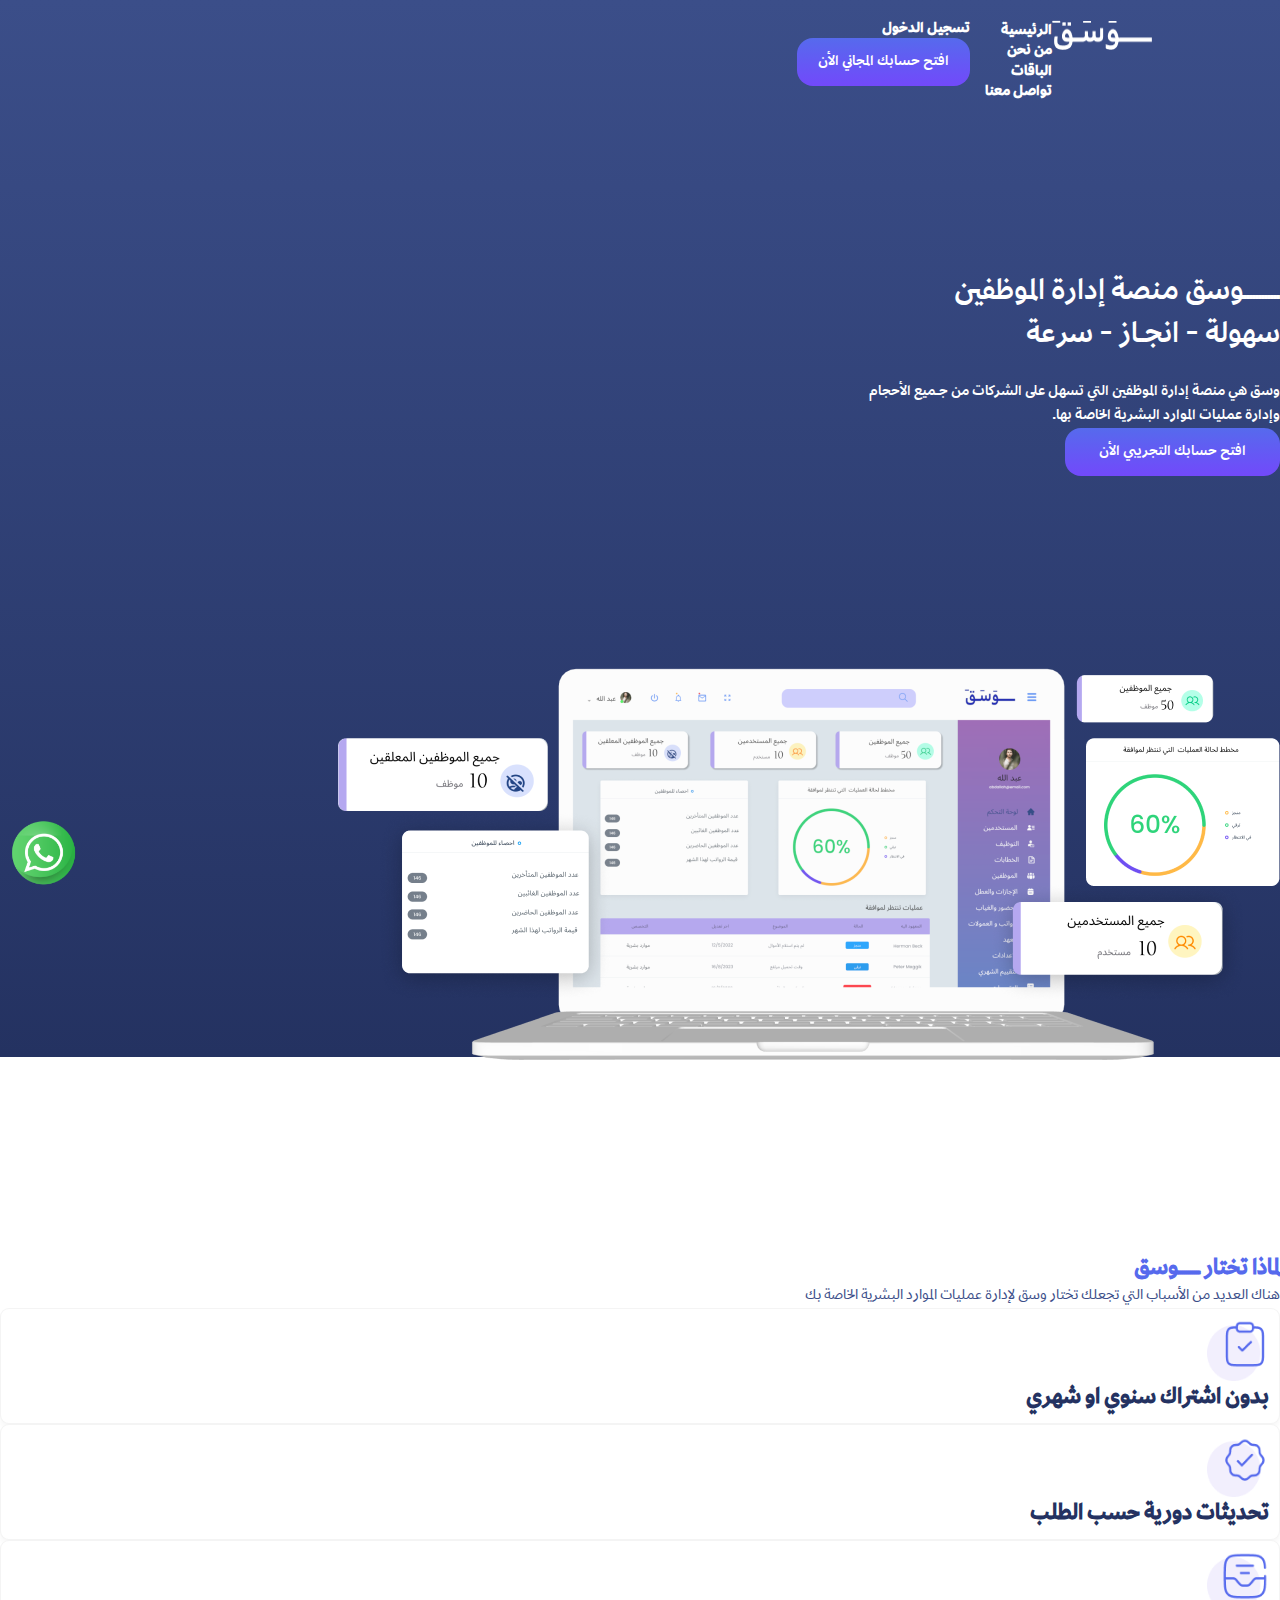
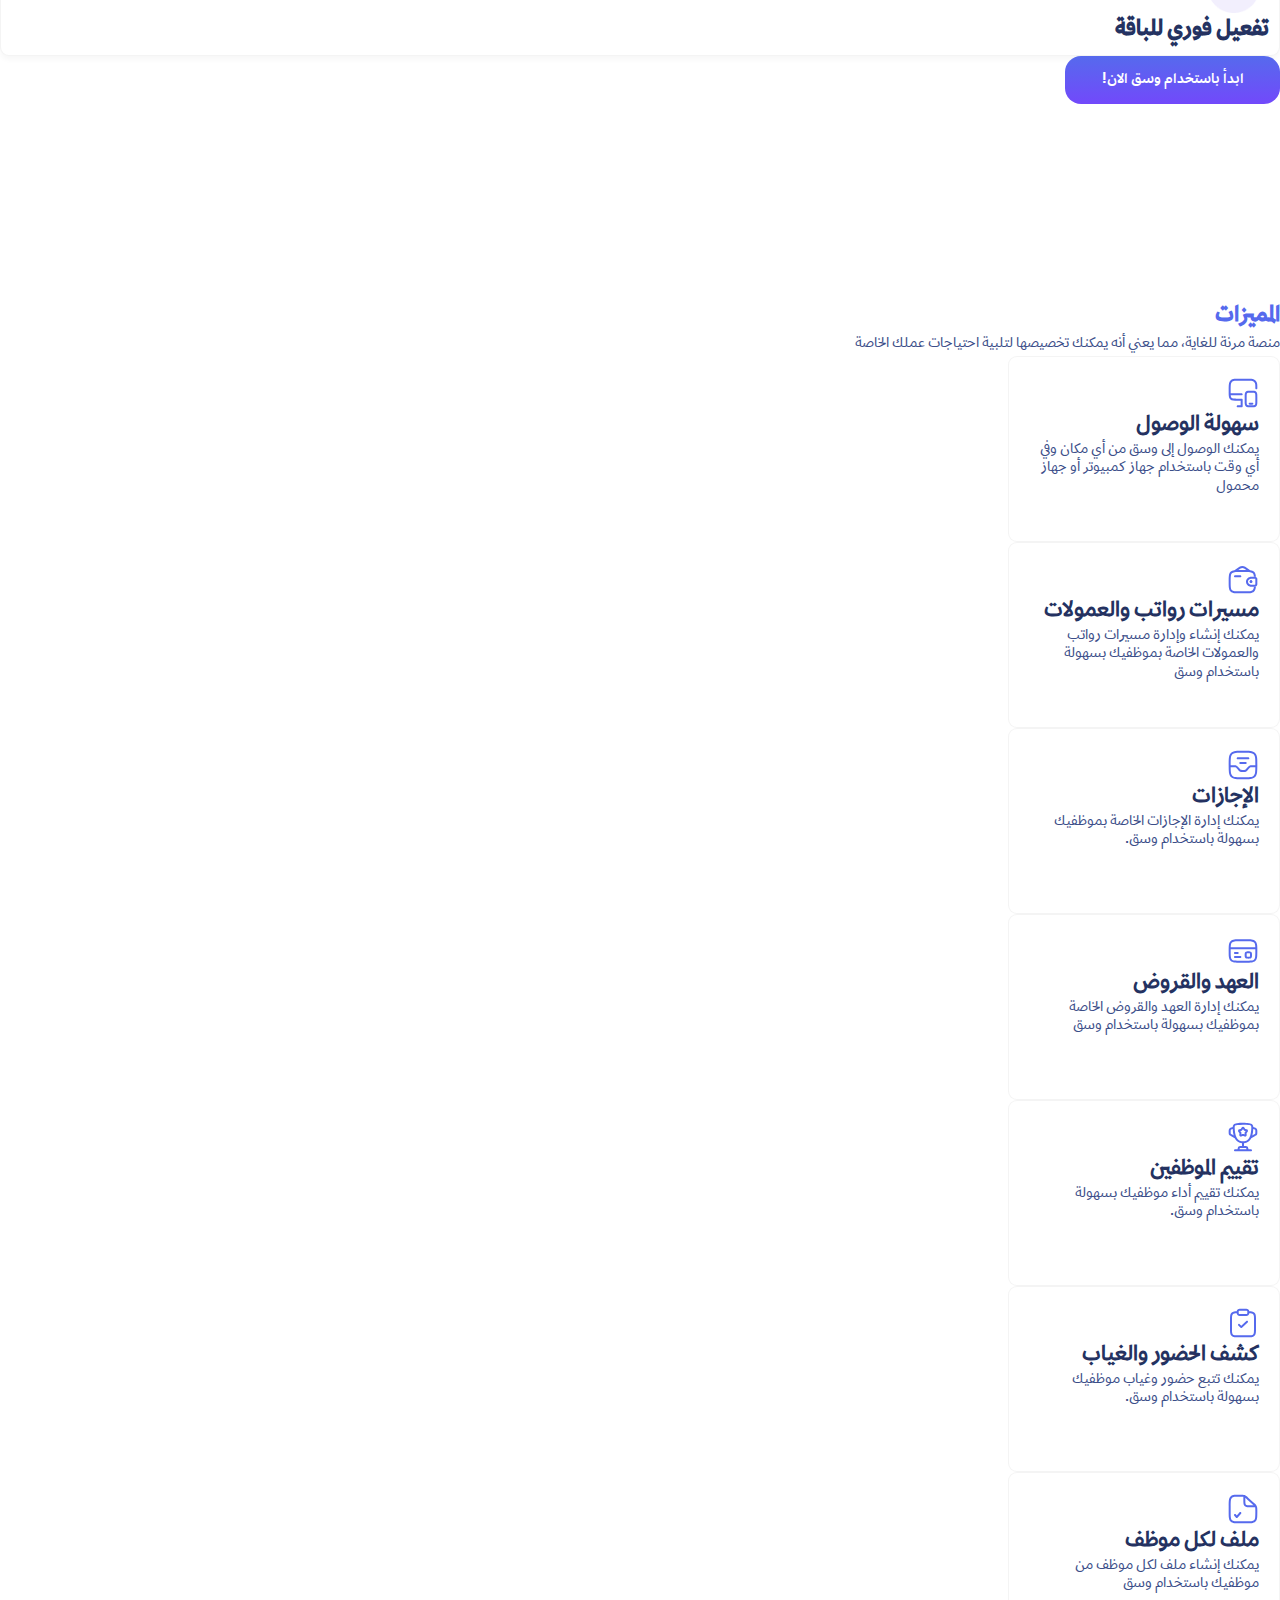
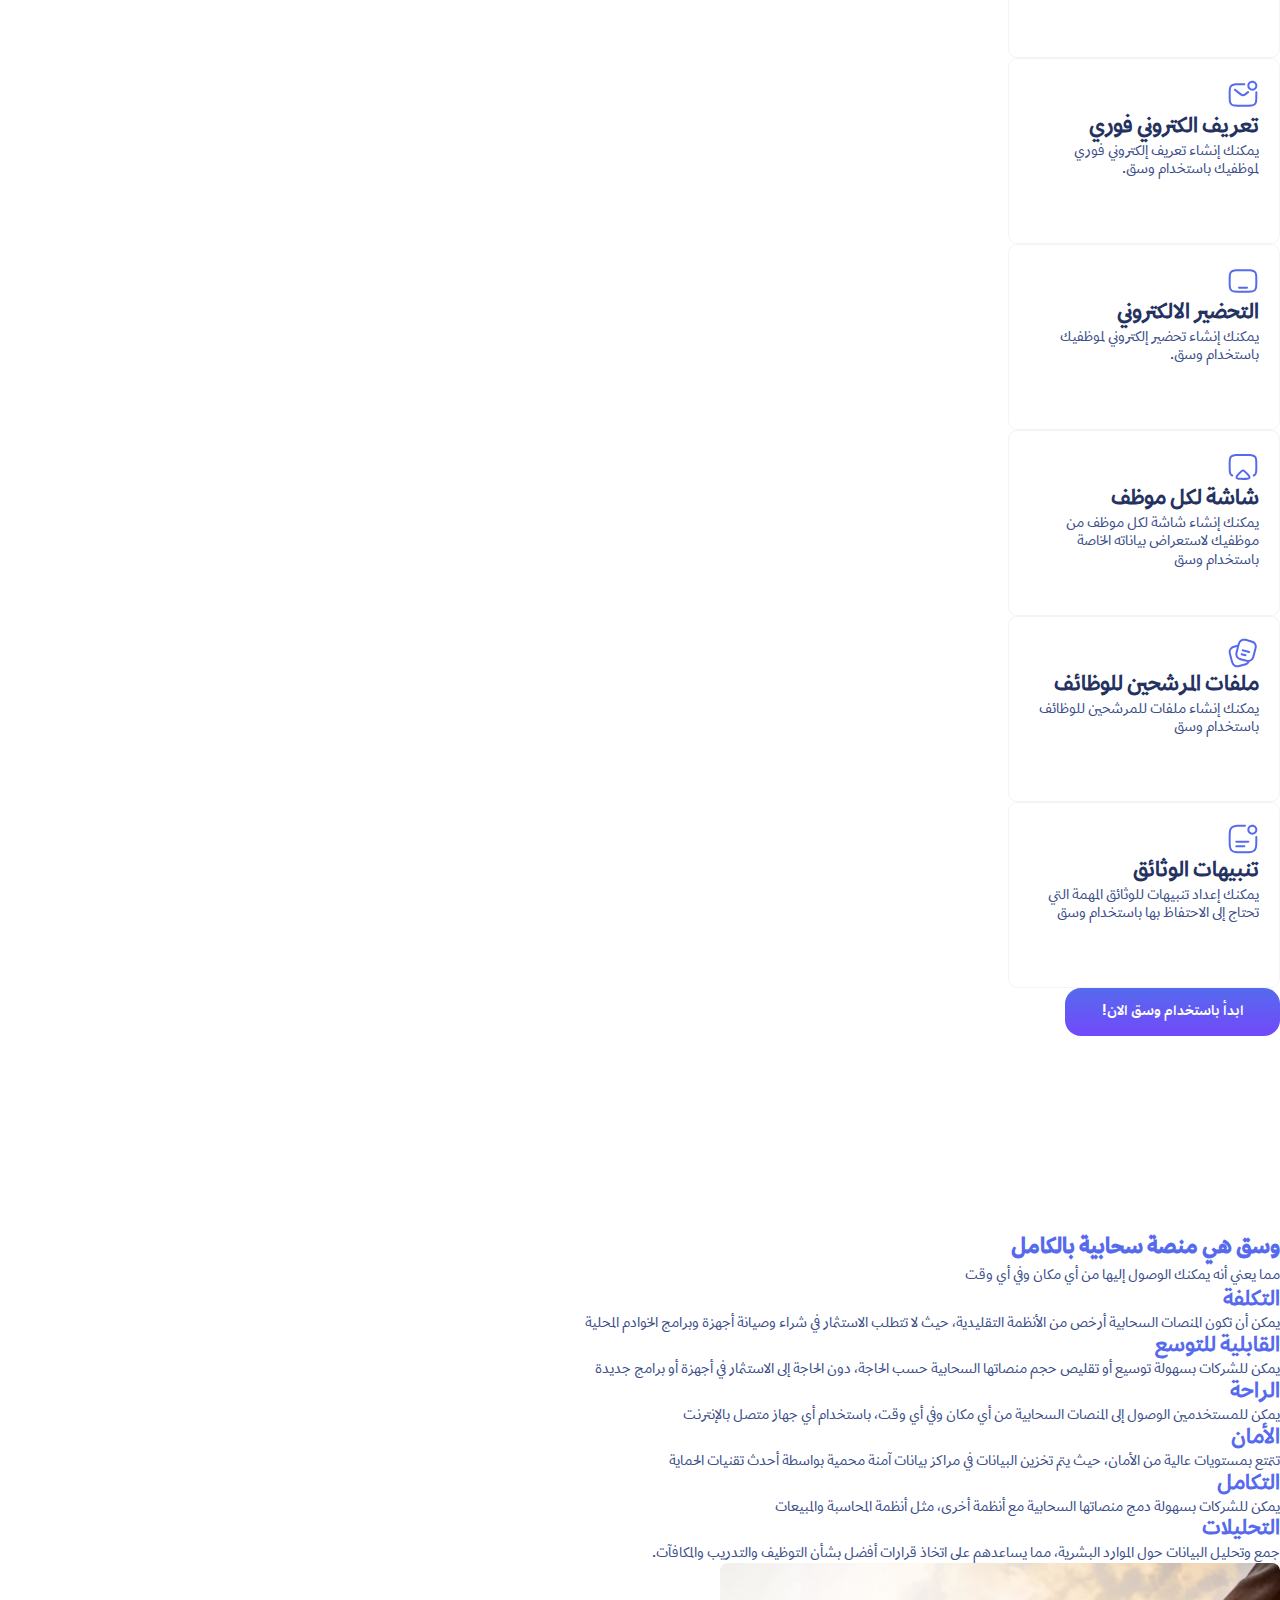
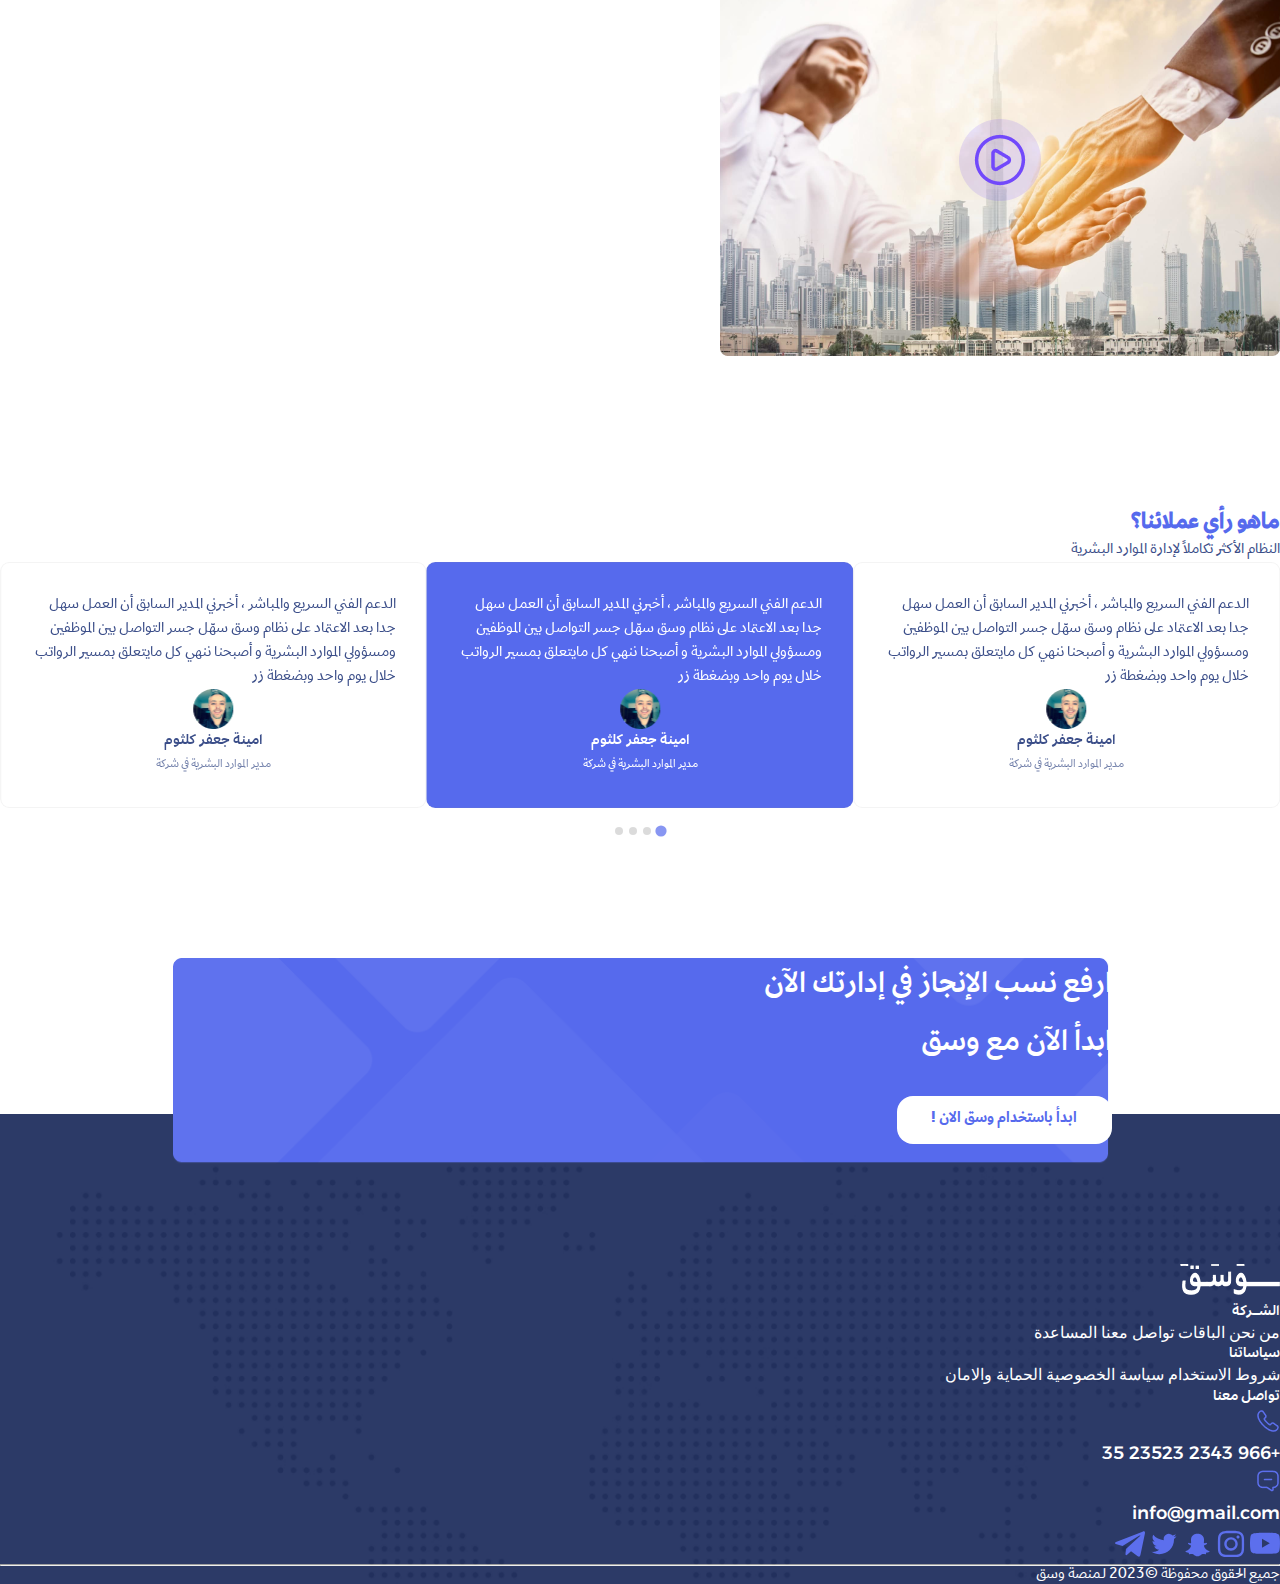
<file: index.html>
<!DOCTYPE html>
<html lang="ar" dir="rtl">
<head>
    <meta charset="UTF-8">
    <meta name="viewport" content="width=device-width, initial-scale=1.0">
     
    <link href="https://cdn.jsdelivr.net/npm/bootstrap@5.3.0/dist/css/bootstrap.min.css" rel="stylesheet" integrity="sha384-9ndCyUaIbzAi2FUVXJi0CjmCapSmO7SnpJef0486qhLnuZ2cdeRhO02iuK6FUUVM" crossorigin="anonymous">
    <link rel="stylesheet" href="https://cdnjs.cloudflare.com/ajax/libs/font-awesome/6.4.0/css/all.min.css" integrity="sha512-iecdLmaskl7CVkqkXNQ/ZH/XLlvWZOJyj7Yy7tcenmpD1ypASozpmT/E0iPtmFIB46ZmdtAc9eNBvH0H/ZpiBw==" crossorigin="anonymous" referrerpolicy="no-referrer" />

    <link rel="stylesheet" href="https://cdn.jsdelivr.net/npm/@splidejs/splide@4.1.4/dist/css/splide.min.css">



    <link rel="stylesheet" href="style.css">
    <link rel="stylesheet" href="normalise.css">

    <title>Document</title>
</head>
<body>
    <div class="parent">
        <header class="">
           
                <nav id="navbar" class="container justify-content-between align-items-center">
                    <div id="menu" class="menu">
                        <img id="mn" src="img/solar_hamburger-menu-outline.png" alt="">
                    </div>
                    <div class="logo">
                        <img id="logo" src="img/logo.png" alt="">
                    </div>
                   

                        <ul id="nav-ul" class="nav-ul d-flex align-items-center ">
                            <div class="d-flex justify-content-between align-items-center mb-5">
                                <img src="img/logo.png" class="mobile-logo" id="mobile-logo" alt="">
                                <i id="mobile-arrow" class="fa-solid fa-arrow-right mobile-arrow"></i>
                            </div>
                
                            <li>
                                <a class="navbar-a-m"  href="index.html">
                                    <img class="img-ul-mobile ml-2" src="img/house.png" alt="">
                                    الرئيسية
                                </a>
                            </li>
                            <li>                              
                                <a class="navbar-a-m"  href="">
                                <img class="img-ul-mobile ml-2" src="img/inter.png" alt="">
                                من نحن
                            </a></li>
                            <li>
                                <a class="navbar-a-m"  href="price.html">
                                    <img class="img-ul-mobile ml-2" src="img/crow.png" alt="">
                                    الباقات
                                </a>
                            </li>
                            <li>
                                <a class="navbar-a-m"  href="">
                                    <img class="img-ul-mobile ml-2" src="img/contact.png" alt="">
                                    تواصل معنا
                                </a>
                            </li>
                            <li class="li-login" id="li-login">
                                <a class="navbar-a-m"  href="">
                                    <img class="img-ul-mobile ml-2" src="img/login.png" alt="">
                                    تسجيل الدخول
                                </a>
                            </li>
                        </ul>

                   
  
                    
                    <div class="content-nav d-flex align-items-center gap-5 ">
         
                        <a href="#" class="login d-flex  gap-2">
                            <i id="log-i" class="fa-regular fa-user login-i"></i>
                            <h2 id="log-h2" class="login-h2">تسجيل الدخول</h2>
                        </a>
                        <div class="">
                            <button class="btn btn-acc dn">افتح حسابك المجاني الأن</button>
                        </div>

                    </div>
                   
    
                </nav>
                <div class="landing container  d-flex justify-content-center align-items-center ">
                    <div class="" >
                        <h1 class="text-center">ــــــــــــوسق منصة إدارة الموظفين<br>
                            سهولة - انجــاز - سرعة
                        </h1>
                        <p class="text-center">وسق هي منصة إدارة الموظفين التي تسهل على الشركات من جـــميع الأحجام <br>
                                وإدارة عمليات الموارد البشرية الخاصة بها.
                        </p>
                        <div class=" d-flex align-items-center justify-content-center">
                            <button class="btn btn-acc-2 align-items-center justify-content-center gap-3">
                                افتح حسابك التجريبي الأن
                                <i class="fa-solid fa-arrow-left"></i>
                            </button>
                        </div>

                    </div>
                </div>
                
                <div class="laptop container d-flex justify-content-center mt-15">
                    <img class="img-fluid" src="img/web.png" alt="">
                    
                </div>
               
                

             
 
                   

                        

  
                

             
 

 

           
            
   
        </header>
 


        <div class="why container text-center ">
            <h2 class="title-h2 mt-5">لماذا تختار ـــــــــــوسق</h2>
            <p class=" title-p mb-5">هناك العديد من الأسباب التي تجعلك تختار وسق لإدارة عمليات الموارد البشرية الخاصة بك</p>
            <div class="row">
                <div class="col-lg-4 col-md-6 col-xs-12">
                    <div class="box-why img-fluid d-flex justify-content-center align-items-center mb-3 gap-2">
                        <img src="img/why-icon-1.png" alt="">
        
                       
                    <h2 class="h2-why">بدون اشتراك سنوي او شهري</h2>

                    </div>
                    
                </div>
                <div class="col-lg-4 col-md-6 col-xs-12">
                    <div class="box-why img-fluid d-flex justify-content-center align-items-center mb-3 gap-2">
                        <img src="img/why-icon-2.png" alt="">
      
                    <h2 class="h2-why"> تحديثات دورية حسب الطلب </h2>

                    </div>
                    
                </div>
                <div class="col-lg-4 col-md-6 col-xs-12">
                    <div class="box-why img-fluid d-flex justify-content-center align-items-center mb-3 gap-2">
                        <img src="img/why-icon-3.png" alt="">
    
                    <h2 class="h2-why"> تفعيل فوري للباقة </h2>

                    </div>
                    
                </div>
                
            </div>
            <button class="btn-acc-2 btn mt-5">ابدأ باستخدام وسق الان!</button>

        </div>
        <div class="features container  ">
            <h2 class="title-h2 text-center">المميزات</h2>
            <p class="title-p text-center">منصة مرنة للغاية، مما يعني أنه يمكنك تخصيصها لتلبية احتياجات عملك الخاصة</p>
            <div class="row ">
                <div class="col-lg-3 col-md-6 col-xs-12  mb-3 d-flex justify-content-center align-items-center ">
                    <div class="box-fea img-fluid ">
                        <div>
                            <svg class="mb-3"  width="32" height="32" viewBox="0 0 32 32" fill="none" xmlns="http://www.w3.org/2000/svg">
                                <path fill-rule="evenodd" clip-rule="evenodd" d="M13.2587 1.66663H20.712C22.2307 1.66663 23.432 1.66663 24.4 1.74929C25.3907 1.83329 26.2267 2.00929 26.9867 2.41463C28.0914 3.00511 28.9962 3.90991 29.5867 5.01463C29.9907 5.77329 30.1667 6.60929 30.2507 7.59996C30.3334 8.56663 30.3334 9.76929 30.3334 11.288V11.3333C30.3334 11.5985 30.228 11.8529 30.0405 12.0404C29.8529 12.2279 29.5986 12.3333 29.3334 12.3333C29.0681 12.3333 28.8138 12.2279 28.6263 12.0404C28.4387 11.8529 28.3334 11.5985 28.3334 11.3333C28.3334 9.75996 28.3334 8.64263 28.2587 7.76929C28.1854 6.90796 28.0454 6.37729 27.8214 5.95729C27.4174 5.20158 26.7984 4.58261 26.0427 4.17863C25.6227 3.95463 25.092 3.81463 24.2307 3.74129C23.3574 3.66796 22.24 3.66663 20.6667 3.66663H13.3334C10.7907 3.66663 8.98536 3.66929 7.61336 3.85329C6.27336 4.03329 5.50003 4.37196 4.93603 4.93596C4.37203 5.49996 4.03336 6.27329 3.85336 7.61463C3.66936 8.98529 3.6667 10.7906 3.6667 13.3333V14.6666C3.6667 15.2786 3.6667 15.832 3.67203 16.3333H14.6667C14.9319 16.3333 15.1863 16.4386 15.3738 16.6262C15.5613 16.8137 15.6667 17.0681 15.6667 17.3333C15.6667 17.5985 15.5613 17.8529 15.3738 18.0404C15.1863 18.2279 14.9319 18.3333 14.6667 18.3333H3.7427C3.7587 18.5413 3.78003 18.7373 3.80403 18.9226C3.93603 19.9013 4.17736 20.4186 4.54536 20.788C4.9147 21.1573 5.43203 21.3973 6.41203 21.5293C7.41736 21.664 8.75336 21.6666 10.6667 21.6666H14.6667C14.9319 21.6666 15.1863 21.772 15.3738 21.9595C15.5613 22.1471 15.6667 22.4014 15.6667 22.6666V29.3333C15.6667 29.5985 15.5613 29.8529 15.3738 30.0404C15.1863 30.2279 14.9319 30.3333 14.6667 30.3333H10.6667C10.4015 30.3333 10.1471 30.2279 9.95959 30.0404C9.77205 29.8529 9.6667 29.5985 9.6667 29.3333C9.6667 29.0681 9.77205 28.8137 9.95959 28.6262C10.1471 28.4386 10.4015 28.3333 10.6667 28.3333H13.6667V23.6666H10.5934C8.7707 23.6666 7.30003 23.6666 6.14403 23.512C4.94403 23.3493 3.93336 23.0053 3.1307 22.2026C2.32803 21.4 1.98403 20.3893 1.8227 19.1893C1.75736 18.7093 1.72003 18.1733 1.69736 17.5813C1.66093 17.4387 1.65638 17.2898 1.68403 17.1453C1.6667 16.424 1.6667 15.6226 1.6667 14.74V13.2586C1.6667 10.808 1.6667 8.86663 1.8707 7.34796C2.08136 5.78529 2.52403 4.51996 3.52136 3.52129C4.52003 2.52396 5.78536 2.08129 7.34803 1.87063C8.86803 1.66663 10.808 1.66663 13.2587 1.66663ZM23.9307 13.6666H24.0694C25.268 13.6666 26.2667 13.6666 27.0587 13.7733C27.896 13.8853 28.652 14.1333 29.2587 14.7413C29.8667 15.348 30.1147 16.104 30.2267 16.9413C30.3334 17.7333 30.3334 18.7333 30.3334 19.9306V24.0693C30.3334 25.268 30.3334 26.2666 30.2267 27.0586C30.1147 27.896 29.8667 28.652 29.2587 29.2586C28.652 29.8666 27.896 30.1146 27.0587 30.2266C26.2667 30.3333 25.268 30.3333 24.0694 30.3333H23.9307C22.732 30.3333 21.7334 30.3333 20.9414 30.2266C20.104 30.1146 19.348 29.8666 18.7414 29.2586C18.1334 28.652 17.8854 27.896 17.7734 27.0586C17.6667 26.2666 17.6667 25.268 17.6667 24.0693V19.9306C17.6667 18.732 17.6667 17.7333 17.7734 16.9413C17.8854 16.104 18.1334 15.348 18.7414 14.7413C19.348 14.1333 20.104 13.8853 20.9414 13.7733C21.7334 13.6666 22.732 13.6666 23.9307 13.6666ZM21.2067 15.7546C20.592 15.8386 20.328 15.9813 20.1547 16.1546C19.9814 16.328 19.8387 16.592 19.7547 17.208C19.6694 17.8506 19.6667 18.7146 19.6667 20V24C19.6667 25.2853 19.6694 26.1493 19.7547 26.7933C19.8387 27.408 19.9814 27.672 20.1547 27.8453C20.328 28.0186 20.592 28.1613 21.208 28.2453C21.8507 28.3306 22.7147 28.3333 24 28.3333C25.2854 28.3333 26.1494 28.3306 26.7934 28.244C27.408 28.1613 27.672 28.0186 27.8454 27.844C28.0187 27.6706 28.1614 27.408 28.2454 26.7933C28.3307 26.1493 28.3334 25.2853 28.3334 24V20C28.3334 18.7146 28.3307 17.8506 28.244 17.2066C28.1614 16.592 28.0187 16.328 27.844 16.1546C27.6707 15.9813 27.408 15.8386 26.7934 15.7546C26.1494 15.6693 25.2854 15.6666 24 15.6666C22.7147 15.6666 21.8507 15.6693 21.2067 15.7546ZM21.6667 26.6666C21.6667 26.4014 21.7721 26.1471 21.9596 25.9595C22.1471 25.772 22.4015 25.6666 22.6667 25.6666H25.3334C25.5986 25.6666 25.8529 25.772 26.0405 25.9595C26.228 26.1471 26.3334 26.4014 26.3334 26.6666C26.3334 26.9318 26.228 27.1862 26.0405 27.3737C25.8529 27.5613 25.5986 27.6666 25.3334 27.6666H22.6667C22.4015 27.6666 22.1471 27.5613 21.9596 27.3737C21.7721 27.1862 21.6667 26.9318 21.6667 26.6666Z" fill="#566AED"/>
                                </svg>

                        </div>

                            
                        <h2>سهولة الوصول</h2>
                        <p>يمكنك الوصول إلى وسق من أي مكان وفي أي وقت باستخدام جهاز كمبيوتر أو جهاز محمول</p>
                    </div>

                </div>
                <div class="col-lg-3 col-md-6 col-xs-12  mb-3 d-flex justify-content-center align-items-center">
                    <div class="box-fea img-fluid  ">
                        <div>
                            <svg class="mb-3" width="32" height="32" viewBox="0 0 32 32" fill="none" xmlns="http://www.w3.org/2000/svg">
                                <path fill-rule="evenodd" clip-rule="evenodd" d="M27.8987 15.6667H24.3067C22.408 15.6667 20.9987 17.0787 20.9987 18.6667C20.9987 20.2547 22.408 21.6667 24.3053 21.6667H27.9293C28.204 21.6494 28.3227 21.4641 28.332 21.3521V15.9814C28.3227 15.8694 28.204 15.6841 27.9293 15.6681H27.8973L27.8987 15.6667ZM27.8 13.6667C27.888 13.6667 27.9733 13.6667 28.0533 13.6721C29.2133 13.7427 30.2413 14.6187 30.328 15.8427C30.3333 15.9227 30.3333 16.0094 30.3333 16.0894V21.2441C30.3333 21.3241 30.3333 21.4107 30.328 21.4907C30.2413 22.7147 29.2133 23.5907 28.052 23.6627C27.9733 23.6667 27.888 23.6667 27.7987 23.6667H24.308C21.448 23.6667 19 21.4961 19 18.6667C19 15.8374 21.448 13.6667 24.3067 13.6667H27.8Z" fill="#566AED"/>
                                <path d="M25.3334 18.6667C25.3334 19.0203 25.1929 19.3595 24.9428 19.6095C24.6928 19.8596 24.3536 20 24 20C23.6464 20 23.3073 19.8596 23.0572 19.6095C22.8072 19.3595 22.6667 19.0203 22.6667 18.6667C22.6667 18.3131 22.8072 17.9739 23.0572 17.7239C23.3073 17.4739 23.6464 17.3334 24 17.3334C24.3536 17.3334 24.6928 17.4739 24.9428 17.7239C25.1929 17.9739 25.3334 18.3131 25.3334 18.6667Z" fill="#566AED"/>
                                <path fill-rule="evenodd" clip-rule="evenodd" d="M27.8 13.6667C28.1825 13.6522 28.5633 13.7252 28.9134 13.88C28.7707 11.7387 28.3774 10.088 27.1454 8.8547C26.1467 7.85737 24.8814 7.4147 23.3187 7.20404L23.2627 7.19737C23.2487 7.18679 23.2345 7.17656 23.22 7.1667L18.2387 3.86404C17.3746 3.30014 16.3651 2.99988 15.3334 2.99988C14.3016 2.99988 13.2921 3.30014 12.428 3.86404L7.44802 7.1667C7.43309 7.17654 7.41842 7.18677 7.40402 7.19737L7.34802 7.20404C5.78535 7.4147 4.52002 7.85737 3.52135 8.8547C2.52402 9.85337 2.08135 11.1187 1.87069 12.6814C1.66669 14.2014 1.66669 16.1414 1.66669 18.592V18.7414C1.66669 21.192 1.66669 23.1334 1.87069 24.652C2.08135 26.2147 2.52402 27.48 3.52135 28.4787C4.52002 29.476 5.78535 29.9187 7.34802 30.1294C8.86802 30.3334 10.808 30.3334 13.2587 30.3334H17.408C19.8587 30.3334 21.8 30.3334 23.3187 30.1294C24.8814 29.9187 26.1467 29.476 27.1454 28.4787C28.3774 27.2454 28.7707 25.5947 28.9134 23.452C28.644 23.572 28.3534 23.644 28.052 23.6627C27.9734 23.6667 27.888 23.6667 27.7987 23.6667H26.8907C26.7387 25.4547 26.396 26.4 25.7307 27.064C25.1667 27.628 24.3934 27.9667 23.052 28.1467C21.6827 28.3307 19.876 28.3334 17.3334 28.3334H13.3334C10.7907 28.3334 8.98535 28.3307 7.61335 28.1467C6.27335 27.9667 5.50002 27.628 4.93602 27.064C4.37202 26.5 4.03335 25.7267 3.85335 24.3854C3.66935 23.016 3.66669 21.2094 3.66669 18.6667C3.66669 16.124 3.66935 14.3187 3.85335 12.9467C4.03335 11.6067 4.37202 10.8334 4.93602 10.2694C5.50002 9.70537 6.27335 9.3667 7.61469 9.1867C8.98535 9.0027 10.7907 9.00004 13.3334 9.00004H17.3334C19.876 9.00004 21.6827 9.0027 23.0534 9.1867C24.3934 9.3667 25.1667 9.70537 25.7307 10.2694C26.396 10.9334 26.7387 11.8787 26.8907 13.6667H27.8ZM13.2587 7.00004H17.408C18.0974 7.00004 18.7454 7.00004 19.3547 7.00404L17.1334 5.5307C16.0667 4.82404 14.6 4.82404 13.5334 5.5307L11.3107 7.00404C11.9214 7.00004 12.5694 7.00004 13.2574 7.00004H13.2587Z" fill="#566AED"/>
                                <path d="M8 12.3334C7.73478 12.3334 7.48043 12.4387 7.29289 12.6263C7.10536 12.8138 7 13.0682 7 13.3334C7 13.5986 7.10536 13.8529 7.29289 14.0405C7.48043 14.228 7.73478 14.3334 8 14.3334H13.3333C13.5985 14.3334 13.8529 14.228 14.0404 14.0405C14.228 13.8529 14.3333 13.5986 14.3333 13.3334C14.3333 13.0682 14.228 12.8138 14.0404 12.6263C13.8529 12.4387 13.5985 12.3334 13.3333 12.3334H8Z" fill="#566AED"/>
                                <path d="M25.3334 18.6667C25.3334 19.0203 25.1929 19.3595 24.9428 19.6095C24.6928 19.8596 24.3536 20 24 20C23.6464 20 23.3073 19.8596 23.0572 19.6095C22.8072 19.3595 22.6667 19.0203 22.6667 18.6667C22.6667 18.3131 22.8072 17.9739 23.0572 17.7239C23.3073 17.4739 23.6464 17.3334 24 17.3334C24.3536 17.3334 24.6928 17.4739 24.9428 17.7239C25.1929 17.9739 25.3334 18.3131 25.3334 18.6667Z" fill="#566AED"/>
                                </svg>

                        </div>

                        <h2>مسيرات رواتب والعمولات</h2>
                        <p>يمكنك إنشاء وإدارة مسيرات رواتب والعمولات الخاصة بموظفيك بسهولة باستخدام وسق</p>
                    </div>

                </div>
                <div class="col-lg-3 col-md-6 col-xs-12  mb-3 d-flex justify-content-center align-items-center ">
                    <div class="box-fea img-fluid  ">
                        <div>
                            <svg class="mb-3" width="32" height="32" viewBox="0 0 32 32" fill="none" xmlns="http://www.w3.org/2000/svg">
                                <path fill-rule="evenodd" clip-rule="evenodd" d="M15.924 1.66663H16.076C19.1547 1.66663 21.5667 1.66663 23.4493 1.91996C25.3747 2.17863 26.8947 2.71996 28.088 3.91196C29.2813 5.10529 29.8213 6.62529 30.08 8.55196C30.3333 10.4333 30.3333 12.8453 30.3333 15.924V17.2973C30.3342 17.3226 30.3342 17.348 30.3333 17.3733C30.328 19.8426 30.2973 21.84 30.08 23.448C29.8213 25.3746 29.28 26.8946 28.088 28.088C26.8947 29.2813 25.3747 29.8213 23.448 30.08C21.5667 30.3333 19.1547 30.3333 16.076 30.3333H15.924C12.8453 30.3333 10.4333 30.3333 8.55067 30.08C6.62533 29.8213 5.10533 29.28 3.912 28.088C2.71867 26.8946 2.17867 25.3746 1.92 23.448C1.70267 21.8386 1.672 19.8426 1.66667 17.3733C1.66572 17.348 1.66572 17.3226 1.66667 17.2973V15.924C1.66667 12.8453 1.66667 10.4333 1.92 8.55063C2.17867 6.62529 2.72 5.10529 3.912 3.91196C5.10533 2.71863 6.62533 2.17863 8.552 1.91996C10.4333 1.66663 12.8453 1.66663 15.924 1.66663ZM3.67067 18.3333C3.684 20.3373 3.73067 21.9066 3.90133 23.1813C4.13067 24.8866 4.568 25.9146 5.32667 26.6746C6.08667 27.4333 7.11333 27.8693 8.81867 28.0986C10.552 28.3306 12.8293 28.3333 16 28.3333C19.1707 28.3333 21.448 28.3306 23.1813 28.0986C24.8867 27.8693 25.9147 27.432 26.6747 26.6733C27.4333 25.9133 27.8693 24.8866 28.0987 23.1813C28.2693 21.9066 28.316 20.3373 28.328 18.3333H25.12C23.8213 18.3333 23.4813 18.3546 23.1973 18.4853C22.912 18.6173 22.6747 18.8613 21.8293 19.8453L21.0227 20.788L20.9053 20.924C20.236 21.7066 19.7053 22.3266 18.972 22.664C18.2387 23.0013 17.4227 23.0013 16.3933 23H15.608C14.5773 23 13.7613 23.0026 13.028 22.664C12.2947 22.3266 11.764 21.7066 11.0947 20.924C11.0547 20.88 11.0173 20.8346 10.9773 20.788L10.1707 19.8466C9.32533 18.86 9.088 18.6173 8.80267 18.4866C8.51867 18.3546 8.17867 18.3333 6.88 18.3333H3.67067ZM28.3333 16.3333H24.9413C23.9107 16.3333 23.0947 16.3306 22.3613 16.6693C21.628 17.0066 21.0973 17.6266 20.428 18.4093C20.388 18.4533 20.3507 18.4986 20.3107 18.5453L19.504 19.4866C18.6587 20.4733 18.4213 20.716 18.136 20.8466C17.852 20.9786 17.512 21 16.2133 21H15.7867C14.488 21 14.148 20.9786 13.864 20.848C13.5787 20.716 13.3413 20.472 12.496 19.488L11.6893 18.5453L11.572 18.4093C10.9027 17.6266 10.372 17.0066 9.63867 16.6693C8.90533 16.3306 8.08933 16.332 7.06 16.3333H3.66667V16C3.66667 12.8293 3.66933 10.552 3.90133 8.81863C4.13067 7.11329 4.568 6.08529 5.32667 5.32529C6.08667 4.56663 7.11333 4.13063 8.81867 3.90129C10.552 3.66929 12.8293 3.66663 16 3.66663C19.1707 3.66663 21.448 3.66929 23.1813 3.90129C24.8867 4.13063 25.9147 4.56796 26.6747 5.32663C27.4333 6.08663 27.8693 7.11329 28.0987 8.81863C28.3307 10.552 28.3333 12.8293 28.3333 16V16.3333ZM9.66667 9.33329C9.66667 9.06808 9.77203 8.81372 9.95956 8.62619C10.1471 8.43865 10.4015 8.33329 10.6667 8.33329H21.3333C21.5986 8.33329 21.8529 8.43865 22.0404 8.62619C22.228 8.81372 22.3333 9.06808 22.3333 9.33329C22.3333 9.59851 22.228 9.85286 22.0404 10.0404C21.8529 10.2279 21.5986 10.3333 21.3333 10.3333H10.6667C10.4015 10.3333 10.1471 10.2279 9.95956 10.0404C9.77203 9.85286 9.66667 9.59851 9.66667 9.33329ZM12.3333 14C12.3333 13.7347 12.4387 13.4804 12.6262 13.2929C12.8138 13.1053 13.0681 13 13.3333 13H18.6667C18.9319 13 19.1862 13.1053 19.3738 13.2929C19.5613 13.4804 19.6667 13.7347 19.6667 14C19.6667 14.2652 19.5613 14.5195 19.3738 14.7071C19.1862 14.8946 18.9319 15 18.6667 15H13.3333C13.0681 15 12.8138 14.8946 12.6262 14.7071C12.4387 14.5195 12.3333 14.2652 12.3333 14Z" fill="#566AED"/>
                                </svg>

                        </div>
                        
                            
                        <h2>الإجازات</h2>
                        <p>يمكنك إدارة الإجازات الخاصة بموظفيك بسهولة باستخدام وسق.</p>
                    </div>

                </div>
                <div class="col-lg-3 col-md-6 col-xs-12  mb-3 d-flex justify-content-center align-items-center">
                    <div class="box-fea img-fluid  ">
                        <div>
                            <svg class="mb-3" width="32" height="32" viewBox="0 0 32 32" fill="none" xmlns="http://www.w3.org/2000/svg">
                                <path fill-rule="evenodd" clip-rule="evenodd" d="M13.2587 4.33337H18.7413C21.192 4.33337 23.1333 4.33337 24.652 4.53737C26.2147 4.74804 27.48 5.19071 28.4787 6.18804C29.476 7.18671 29.9187 8.45204 30.1293 10.0147C30.2493 10.912 30.2987 11.956 30.3187 13.1654C30.3361 13.2667 30.3379 13.3701 30.324 13.472C30.3333 14.2267 30.3333 15.0427 30.3333 15.9254V16.0747C30.3333 18.5254 30.3333 20.4667 30.1293 21.9854C29.9187 23.548 29.476 24.8134 28.4787 25.812C27.48 26.8094 26.2147 27.252 24.652 27.4627C23.132 27.6667 21.192 27.6667 18.7413 27.6667H13.2587C10.808 27.6667 8.86667 27.6667 7.348 27.4627C5.78533 27.252 4.52 26.8094 3.52133 25.812C2.524 24.8134 2.08133 23.548 1.87067 21.9854C1.66667 20.4654 1.66667 18.5254 1.66667 16.0747V15.9254C1.66667 15.0427 1.66667 14.2267 1.676 13.472C1.6617 13.3702 1.66305 13.2668 1.68 13.1654C1.70133 11.956 1.75067 10.912 1.87067 10.0147C2.08133 8.45204 2.524 7.18671 3.52133 6.18804C4.52 5.19071 5.78533 4.74804 7.348 4.53737C8.868 4.33337 10.808 4.33337 13.2587 4.33337ZM3.66933 14.3334C3.66667 14.8507 3.66667 15.4054 3.66667 16C3.66667 18.5427 3.66933 20.348 3.85333 21.72C4.03333 23.06 4.372 23.8334 4.936 24.3974C5.5 24.9614 6.27333 25.3 7.61467 25.48C8.98533 25.664 10.7907 25.6667 13.3333 25.6667H18.6667C21.2093 25.6667 23.016 25.664 24.3867 25.48C25.7267 25.3 26.5 24.9614 27.064 24.3974C27.628 23.8334 27.9667 23.06 28.1467 21.7187C28.3307 20.348 28.3333 18.5427 28.3333 16C28.3333 15.4054 28.3333 14.8507 28.3307 14.3334H3.66933ZM28.2987 12.3334H3.70133C3.728 11.5507 3.77333 10.8747 3.85333 10.28C4.03333 8.94004 4.372 8.16671 4.936 7.60271C5.5 7.03871 6.27333 6.70004 7.61467 6.52004C8.98533 6.33604 10.7907 6.33337 13.3333 6.33337H18.6667C21.2093 6.33337 23.016 6.33604 24.3867 6.52004C25.7267 6.70004 26.5 7.03871 27.064 7.60271C27.628 8.16671 27.9667 8.94004 28.1467 10.2814C28.2267 10.8747 28.272 11.5507 28.2987 12.3334ZM21.2733 16.3334H21.3933C21.9707 16.3334 22.5 16.3334 22.9293 16.3907C23.404 16.4547 23.904 16.604 24.316 17.0174C24.7293 17.4294 24.8787 17.9294 24.9427 18.404C25 18.8347 25 19.364 25 19.94V20.06C25 20.6374 25 21.1667 24.9427 21.596C24.8787 22.0707 24.7293 22.5707 24.316 22.9827C23.904 23.396 23.404 23.5454 22.9293 23.6094C22.4987 23.6667 21.9693 23.6667 21.3933 23.6667H21.2733C20.696 23.6667 20.1667 23.6667 19.7373 23.6094C19.2627 23.5454 18.7627 23.396 18.3507 22.9827C17.9373 22.5707 17.788 22.0707 17.724 21.596C17.6667 21.1654 17.6667 20.636 17.6667 20.06V19.94C17.6667 19.3627 17.6667 18.8334 17.724 18.404C17.788 17.9294 17.9373 17.4294 18.3507 17.0174C18.7627 16.604 19.2627 16.4547 19.7373 16.3907C20.168 16.3334 20.6973 16.3334 21.2733 16.3334ZM19.7667 18.4294L19.764 18.4307L19.7627 18.4347C19.7338 18.5106 19.715 18.5899 19.7067 18.6707C19.6693 18.9507 19.6667 19.3427 19.6667 20C19.6667 20.6574 19.6693 21.0494 19.7067 21.3294C19.715 21.4101 19.7338 21.4895 19.7627 21.5654L19.764 21.5694L19.768 21.5707C19.8439 21.5995 19.9232 21.6184 20.004 21.6267C20.284 21.664 20.676 21.6667 21.3333 21.6667C21.9907 21.6667 22.3827 21.664 22.6627 21.6267C22.7434 21.6184 22.8228 21.5995 22.8987 21.5707L22.9027 21.5694L22.904 21.5654C22.9328 21.4895 22.9516 21.4101 22.96 21.3294C22.9973 21.0494 23 20.6574 23 20C23 19.3427 22.9973 18.9507 22.96 18.6707C22.9516 18.5899 22.9328 18.5106 22.904 18.4347L22.9027 18.4307L22.8987 18.4294C22.8228 18.4005 22.7434 18.3817 22.6627 18.3734C22.3827 18.336 21.9907 18.3334 21.3333 18.3334C20.676 18.3334 20.284 18.336 20.004 18.3734C19.9232 18.3817 19.8439 18.4005 19.768 18.4294H19.7667ZM7 18C7 17.7348 7.10536 17.4805 7.29289 17.2929C7.48043 17.1054 7.73478 17 8 17H10.6667C10.9319 17 11.1862 17.1054 11.3738 17.2929C11.5613 17.4805 11.6667 17.7348 11.6667 18C11.6667 18.2653 11.5613 18.5196 11.3738 18.7071C11.1862 18.8947 10.9319 19 10.6667 19H8C7.73478 19 7.48043 18.8947 7.29289 18.7071C7.10536 18.5196 7 18.2653 7 18ZM7 22C7 21.7348 7.10536 21.4805 7.29289 21.2929C7.48043 21.1054 7.73478 21 8 21H13.3333C13.5985 21 13.8529 21.1054 14.0404 21.2929C14.228 21.4805 14.3333 21.7348 14.3333 22C14.3333 22.2653 14.228 22.5196 14.0404 22.7071C13.8529 22.8947 13.5985 23 13.3333 23H8C7.73478 23 7.48043 22.8947 7.29289 22.7071C7.10536 22.5196 7 22.2653 7 22Z" fill="#566AED"/>
                                </svg>

                        </div>
                       
                            
                        <h2>العهد والقروض</h2>
                        <p>يمكنك إدارة العهد والقروض الخاصة بموظفيك بسهولة باستخدام وسق</p>
                    </div>

                </div>
                <div class="col-lg-3 col-md-6 col-xs-12  mb-3 d-flex justify-content-center align-items-center">
                    <div class="box-fea img-fluid ">
                        <div>
                            <svg class="mb-3" width="32" height="32" viewBox="0 0 32 32" fill="none" xmlns="http://www.w3.org/2000/svg">
                                <path fill-rule="evenodd" clip-rule="evenodd" d="M14.6854 6.39984C14.9147 6.09984 15.3307 5.6665 16 5.6665C16.6694 5.6665 17.0854 6.09984 17.3147 6.39984C17.5347 6.68517 17.7547 7.08117 17.9814 7.48784L18.1427 7.7785L18.2187 7.91184L18.3507 7.9425L18.668 8.0145C19.104 8.11317 19.5387 8.2105 19.872 8.3425C20.24 8.48784 20.7387 8.76917 20.932 9.38917C21.1214 9.99584 20.8827 10.5105 20.6747 10.8425C20.4814 11.1492 20.188 11.4905 19.888 11.8412L19.6747 12.0918L19.5654 12.2212C19.568 12.2692 19.5747 12.3252 19.5814 12.4012L19.6134 12.7345C19.6587 13.2025 19.7027 13.6558 19.6867 14.0185C19.6707 14.3998 19.58 14.9758 19.0627 15.3665C18.5294 15.7718 17.9427 15.6838 17.5694 15.5758C17.2254 15.4785 16.8187 15.2905 16.4094 15.1025L16.1134 14.9652L16 14.9132L15.8867 14.9665L15.5894 15.1025C15.1814 15.2905 14.7747 15.4785 14.4307 15.5758C14.0574 15.6825 13.4707 15.7718 12.9374 15.3665C12.4214 14.9758 12.3294 14.3998 12.3134 14.0198C12.2974 13.6558 12.34 13.2025 12.3867 12.7332L12.4187 12.3998L12.436 12.2212C12.3994 12.1778 12.3625 12.1347 12.3254 12.0918L12.112 11.8412C11.812 11.4905 11.5187 11.1478 11.3254 10.8412C11.1174 10.5105 10.8787 9.99584 11.068 9.38784C11.26 8.7705 11.76 8.48784 12.128 8.3425C12.4614 8.2105 12.896 8.11317 13.332 8.0145L13.6494 7.9425L13.7827 7.91184L13.8574 7.7785L14.0187 7.48784C14.2454 7.08117 14.4654 6.68517 14.6854 6.39984ZM16 8.04517C15.9227 8.17984 15.836 8.3345 15.7347 8.51717L15.604 8.75184L15.5734 8.80517C15.4694 8.99717 15.296 9.3145 15.0067 9.5345C14.712 9.7585 14.356 9.83584 14.1494 9.88117L14.0907 9.89317L13.8374 9.9505C13.6027 10.0038 13.412 10.0465 13.2507 10.0878C13.356 10.2172 13.4934 10.3798 13.672 10.5892L13.8454 10.7918L13.8854 10.8372C14.0294 11.0038 14.2614 11.2705 14.3694 11.6172C14.476 11.9585 14.4387 12.3105 14.416 12.5318L14.4094 12.5945L14.3827 12.8652C14.3622 13.0694 14.3435 13.2739 14.3267 13.4785C14.4667 13.4172 14.624 13.3452 14.812 13.2585L15.0507 13.1492L15.104 13.1225C15.296 13.0332 15.628 12.8758 16 12.8758C16.372 12.8758 16.704 13.0332 16.896 13.1238L16.9494 13.1492L17.188 13.2585C17.3747 13.3452 17.5347 13.4185 17.6734 13.4785C17.6566 13.2739 17.6379 13.0694 17.6174 12.8652L17.5907 12.5945L17.584 12.5318C17.5614 12.3092 17.524 11.9585 17.6307 11.6172C17.7374 11.2705 17.9707 11.0038 18.1147 10.8372L18.1547 10.7918L18.328 10.5892C18.5067 10.3798 18.644 10.2172 18.7494 10.0878C18.588 10.0478 18.3974 10.0038 18.1627 9.9505L17.9094 9.89317L17.8507 9.87984C17.644 9.83584 17.288 9.7585 16.9934 9.53317C16.704 9.3145 16.5307 8.99717 16.4267 8.8065L16.396 8.75184L16.2654 8.51717C16.164 8.3345 16.0787 8.17984 16 8.04517Z" fill="#566AED"/>
                                <path fill-rule="evenodd" clip-rule="evenodd" d="M9.99735 2.14258C11.9815 1.81732 13.9894 1.6581 16 1.66658C18.4374 1.66658 20.452 1.88125 22.0027 2.14258L22.1827 2.17325C23.5294 2.39858 24.6494 2.58658 25.524 3.66391C26.0854 4.35591 26.2667 5.10391 26.308 5.93725L26.964 6.15591C27.5814 6.36125 28.124 6.54258 28.552 6.74258C29.016 6.95858 29.4414 7.23591 29.7667 7.68791C30.092 8.13858 30.2214 8.63058 30.28 9.13858C30.3334 9.60925 30.3334 10.1786 30.3334 10.8319V11.0239C30.3334 11.5599 30.3334 12.0332 30.2934 12.4292C30.2507 12.8572 30.156 13.2746 29.92 13.6772C29.6814 14.0812 29.3627 14.3666 29.0094 14.6119C28.6827 14.8386 28.2694 15.0692 27.8 15.3292L24.28 17.2852C23.56 18.6999 22.5734 19.9612 21.2134 20.8719C20.0467 21.6546 18.6507 22.1506 17 22.2919V24.9999H18.9067C19.4461 24.9999 19.9689 25.1869 20.3861 25.5289C20.8032 25.8709 21.089 26.3469 21.1947 26.8759L21.4867 28.3332H24C24.2652 28.3332 24.5196 28.4386 24.7071 28.6261C24.8947 28.8137 25 29.068 25 29.3332C25 29.5985 24.8947 29.8528 24.7071 30.0404C24.5196 30.2279 24.2652 30.3332 24 30.3332H8.00002C7.7348 30.3332 7.48045 30.2279 7.29291 30.0404C7.10538 29.8528 7.00002 29.5985 7.00002 29.3332C7.00002 29.068 7.10538 28.8137 7.29291 28.6261C7.48045 28.4386 7.7348 28.3332 8.00002 28.3332H10.5134L10.8054 26.8759C10.9111 26.3469 11.1968 25.8709 11.614 25.5289C12.0311 25.1869 12.5539 24.9999 13.0934 24.9999H15V22.2919C13.3494 22.1506 11.9534 21.6546 10.7867 20.8732C9.42802 19.9612 8.44002 18.6999 7.72002 17.2852L4.20002 15.3292C3.78582 15.1093 3.38226 14.87 2.99069 14.6119C2.62192 14.3723 2.31126 14.0535 2.08135 13.6786C1.86479 13.2953 1.73677 12.8684 1.70669 12.4292C1.66669 12.0332 1.66669 11.5599 1.66669 11.0239V10.8306C1.66669 10.1799 1.66669 9.60925 1.72002 9.13858C1.77869 8.63058 1.90669 8.13858 2.23335 7.68791C2.55869 7.23591 2.98402 6.95858 3.44669 6.74125C3.87735 6.54125 4.41869 6.36125 5.03602 6.15591L5.69202 5.93725C5.73335 5.10258 5.91469 4.35591 6.47602 3.66391C7.35202 2.58525 8.47069 2.39725 9.81869 2.17325L9.99735 2.14258ZM12.5534 28.3332H19.4467L19.2334 27.2679C19.2183 27.1924 19.1775 27.1244 19.1179 27.0755C19.0584 27.0267 18.9837 27 18.9067 26.9999H13.0934C13.0163 27 12.9417 27.0267 12.8821 27.0755C12.8226 27.1244 12.7818 27.1924 12.7667 27.2679L12.5534 28.3332ZM5.73602 8.03058L5.71735 8.03725C5.03735 8.26391 4.60535 8.41058 4.29069 8.55591C4.00135 8.68925 3.90802 8.78391 3.85602 8.85725C3.80269 8.92925 3.74402 9.04791 3.70802 9.36525C3.66802 9.70925 3.66669 10.1652 3.66669 10.8826V10.9799C3.66669 11.5732 3.66669 11.9452 3.69602 12.2306C3.72269 12.4919 3.76535 12.5972 3.80535 12.6639C3.84402 12.7306 3.91469 12.8186 4.13069 12.9692C4.36535 13.1319 4.69069 13.3132 5.21069 13.6026L6.63069 14.3919C6.06002 12.2986 5.83069 10.0586 5.73735 8.03191L5.73602 8.03058ZM25.3694 14.3906C25.94 12.2972 26.1694 10.0572 26.264 8.03058L26.2827 8.03725C26.9627 8.26391 27.3947 8.41058 27.7094 8.55591C27.9987 8.68925 28.092 8.78391 28.144 8.85725C28.1974 8.92925 28.256 9.04791 28.292 9.36525C28.332 9.70925 28.3334 10.1652 28.3334 10.8826V10.9799C28.3334 11.5732 28.3334 11.9452 28.304 12.2306C28.2774 12.4919 28.2347 12.5972 28.1947 12.6639C28.156 12.7306 28.0854 12.8186 27.8694 12.9692C27.6334 13.1319 27.3094 13.3132 26.7894 13.6026L25.3694 14.3906ZM16 3.66658C13.68 3.66658 11.7774 3.87058 10.3307 4.11458C8.72135 4.38658 8.38402 4.48791 8.02935 4.92525C7.68002 5.35458 7.64669 5.76258 7.71735 7.56925C7.83735 10.5799 8.23469 13.8306 9.46402 16.3026C10.072 17.5212 10.8667 18.5186 11.9014 19.2119C12.928 19.9012 14.2547 20.3332 16 20.3332C17.7467 20.3332 19.072 19.9012 20.1 19.2119C21.1347 18.5186 21.928 17.5212 22.5347 16.3012C23.7654 13.8306 24.1627 10.5812 24.2814 7.56791C24.3547 5.76258 24.3214 5.35458 23.972 4.92525C23.6174 4.48791 23.2787 4.38658 21.6694 4.11458C19.7953 3.80797 17.899 3.65812 16 3.66658Z" fill="#566AED"/>
                                </svg>

                        </div>
                     
                            
                        <h2>تقييم الموظفين</h2>
                       <p>يمكنك تقييم أداء موظفيك بسهولة باستخدام وسق.</p>
                    </div>

                </div>
                <div class="col-lg-3 col-md-6 col-xs-12  mb-3 d-flex justify-content-center align-items-center">
                    <div class="box-fea img-fluid  ">
                        <div>
                            <svg class="mb-3" width="32" height="32" viewBox="0 0 32 32" fill="none" xmlns="http://www.w3.org/2000/svg">
                                <path fill-rule="evenodd" clip-rule="evenodd" d="M9.684 4.34541C9.76326 3.60967 10.1117 2.92918 10.6622 2.43473C11.2128 1.94028 11.9267 1.66677 12.6667 1.66675H19.3333C20.0733 1.66677 20.7872 1.94028 21.3378 2.43473C21.8883 2.92918 22.2367 3.60967 22.316 4.34541C23.3333 4.36541 24.2133 4.41875 24.9653 4.55608C25.976 4.74275 26.836 5.09608 27.536 5.79608C28.3387 6.59875 28.6827 7.60941 28.8453 8.80941C29 9.96408 29 11.4347 29 13.2574V21.4041C29 23.2281 29 24.6974 28.8453 25.8534C28.6827 27.0534 28.3387 28.0641 27.536 28.8667C26.7333 29.6694 25.7227 30.0134 24.5227 30.1761C23.3667 30.3307 21.896 30.3307 20.0733 30.3307H11.9267C10.104 30.3307 8.63333 30.3307 7.47733 30.1761C6.27733 30.0147 5.26667 29.6694 4.464 28.8667C3.66133 28.0641 3.31733 27.0534 3.156 25.8534C3 24.6974 3 23.2267 3 21.4041V13.2574C3 11.4347 3 9.96408 3.156 8.80941C3.316 7.60941 3.66267 6.59875 4.464 5.79608C5.164 5.09608 6.024 4.74275 7.03467 4.55608C7.78667 4.41875 8.66667 4.36541 9.684 4.34541ZM9.68667 6.34541C8.72933 6.36541 7.99067 6.41475 7.396 6.52408C6.64133 6.66275 6.20267 6.88408 5.87867 7.20941C5.50933 7.57875 5.26933 8.09741 5.13733 9.07608C5.00267 10.0827 5 11.4174 5 13.3307V21.3307C5 23.2454 5.00267 24.5801 5.13733 25.5868C5.26933 26.5654 5.51067 27.0827 5.87867 27.4534C6.248 27.8214 6.76533 28.0627 7.74533 28.1934C8.75067 28.3294 10.0867 28.3307 12 28.3307H20C21.9133 28.3307 23.248 28.3294 24.256 28.1934C25.2347 28.0627 25.752 27.8214 26.1213 27.4521C26.4907 27.0841 26.7307 26.5654 26.8627 25.5868C26.9973 24.5801 27 23.2454 27 21.3307V13.3307C27 11.4174 26.9973 10.0827 26.8627 9.07475C26.7307 8.09742 26.4893 7.57875 26.1213 7.20941C25.796 6.88542 25.3587 6.66275 24.604 6.52408C24.0093 6.41475 23.2707 6.36541 22.3133 6.34541C22.2286 7.07636 21.8782 7.75069 21.3288 8.24015C20.7793 8.72961 20.0692 9.00007 19.3333 9.00008H12.6667C11.931 9.00011 11.221 8.72984 10.6716 8.24065C10.1222 7.75146 9.77167 7.07746 9.68667 6.34675V6.34541ZM12.6667 3.66675C12.4015 3.66675 12.1471 3.7721 11.9596 3.95964C11.772 4.14718 11.6667 4.40153 11.6667 4.66675V6.00008C11.6667 6.55208 12.1147 7.00008 12.6667 7.00008H19.3333C19.5986 7.00008 19.8529 6.89472 20.0404 6.70719C20.228 6.51965 20.3333 6.2653 20.3333 6.00008V4.66675C20.3333 4.40153 20.228 4.14718 20.0404 3.95964C19.8529 3.7721 19.5986 3.66675 19.3333 3.66675H12.6667ZM20.7307 13.9841C20.9117 14.1779 21.0084 14.4356 20.9994 14.7007C20.9904 14.9657 20.8764 15.2164 20.6827 15.3974L14.968 20.7307C14.7828 20.9038 14.5388 21 14.2853 21C14.0319 21 13.7879 20.9038 13.6027 20.7307L11.3173 18.5974C11.2199 18.5081 11.1412 18.4004 11.0856 18.2806C11.0301 18.1607 10.9988 18.031 10.9937 17.8989C10.9886 17.7669 11.0097 17.6352 11.0558 17.5113C11.1019 17.3875 11.1721 17.274 11.2623 17.1775C11.3525 17.0809 11.4609 17.0032 11.5813 16.9488C11.7018 16.8944 11.8318 16.8645 11.9638 16.8606C12.0959 16.8568 12.2274 16.8791 12.3508 16.9264C12.4742 16.9737 12.587 17.045 12.6827 17.1361L14.2853 18.6321L19.3173 13.9361C19.5111 13.755 19.7689 13.6584 20.0339 13.6674C20.299 13.6764 20.5496 13.7903 20.7307 13.9841Z" fill="#566AED"/>
                                </svg>

                        </div>

                            
                        <h2>كشف الحضور والغياب</h2>
                        <p>يمكنك تتبع حضور وغياب موظفيك بسهولة باستخدام وسق.</p>
                    </div>

                </div>
                <div class="col-lg-3 col-md-6 col-xs-12  mb-3 d-flex justify-content-center align-items-center">
                    <div class="box-fea img-fluid  ">
                        <div>
                            <svg class="mb-3" width="32" height="32" viewBox="0 0 32 32" fill="none" xmlns="http://www.w3.org/2000/svg">
                                <path fill-rule="evenodd" clip-rule="evenodd" d="M16.3333 3.77875C15.72 3.67475 14.8827 3.66675 13.3733 3.66675C10.8173 3.66675 8.99999 3.66941 7.62399 3.85341C6.27466 4.03341 5.49999 4.37341 4.93599 4.93608C4.37199 5.50008 4.03332 6.27341 3.85332 7.61475C3.66932 8.98541 3.66666 10.7907 3.66666 13.3347V18.6681C3.66666 21.2094 3.66932 23.0147 3.85332 24.3854C4.03332 25.7267 4.37199 26.5001 4.93599 27.0654C5.49999 27.6281 6.27332 27.9667 7.61466 28.1467C8.98532 28.3321 10.7907 28.3334 13.3333 28.3334H18.6667C21.2093 28.3334 23.016 28.3307 24.3867 28.1467C25.7267 27.9667 26.5 27.6281 27.064 27.0641C27.628 26.5001 27.9667 25.7267 28.1467 24.3854C28.3307 23.0161 28.3333 21.2094 28.3333 18.6667V18.0841C28.3333 16.0361 28.32 15.0654 28.1013 14.3334H23.928C22.4173 14.3334 21.184 14.3334 20.208 14.2027C19.1907 14.0654 18.308 13.7694 17.6027 13.0641C16.8973 12.3587 16.6013 11.4774 16.464 10.4574C16.3333 9.48408 16.3333 8.24941 16.3333 6.73741V3.77875ZM18.3333 4.81341V6.66675C18.3333 8.26675 18.336 9.36541 18.4467 10.1907C18.5533 10.9881 18.7453 11.3787 19.0173 11.6494C19.288 11.9214 19.6787 12.1134 20.476 12.2201C21.3013 12.3307 22.4 12.3334 24 12.3334H26.6933C26.1817 11.8462 25.6616 11.3679 25.1333 10.8987L19.8547 6.14808C19.3567 5.69289 18.8495 5.24791 18.3333 4.81341ZM13.5667 1.66675C15.4133 1.66675 16.6067 1.66675 17.704 2.08675C18.8013 2.50808 19.684 3.30275 21.0507 4.53341L21.1933 4.66141L26.4707 9.41208L26.6373 9.56141C28.216 10.9814 29.2373 11.9001 29.7853 13.1321C30.3347 14.3641 30.3347 15.7374 30.3333 17.8601V18.7414C30.3333 21.1921 30.3333 23.1334 30.1293 24.6521C29.9187 26.2147 29.476 27.4801 28.4787 28.4787C27.48 29.4761 26.2147 29.9187 24.652 30.1294C23.132 30.3334 21.192 30.3334 18.7413 30.3334H13.2587C10.808 30.3334 8.86666 30.3334 7.34799 30.1294C5.78532 29.9187 4.51999 29.4761 3.52132 28.4787C2.52399 27.4801 2.08132 26.2147 1.87066 24.6521C1.66666 23.1321 1.66666 21.1921 1.66666 18.7414V13.2587C1.66666 10.8081 1.66666 8.86675 1.87066 7.34808C2.08132 5.78541 2.52399 4.52008 3.52132 3.52141C4.52132 2.52275 5.78932 2.08141 7.35866 1.87075C8.88399 1.66675 10.8347 1.66675 13.2987 1.66675H13.5667Z" fill="#566AED"/>
                                <path fill-rule="evenodd" clip-rule="evenodd" d="M13.9973 19.2533C14.1953 19.4293 14.3154 19.6768 14.3312 19.9413C14.3469 20.2057 14.2571 20.4657 14.0813 20.664L10.5253 24.664C10.4315 24.7695 10.3164 24.8539 10.1876 24.9118C10.0588 24.9696 9.91918 24.9995 9.77799 24.9995C9.63679 24.9995 9.49719 24.9696 9.36838 24.9118C9.23957 24.8539 9.12447 24.7695 9.03065 24.664L7.25199 22.664C7.16479 22.5657 7.09779 22.4513 7.05482 22.3272C7.01185 22.2031 6.99375 22.0717 7.00155 21.9406C7.00935 21.8095 7.0429 21.6812 7.10028 21.563C7.15767 21.4449 7.23776 21.3392 7.33599 21.252C7.43421 21.1648 7.54866 21.0978 7.67278 21.0548C7.7969 21.0118 7.92827 20.9937 8.05938 21.0015C8.1905 21.0093 8.3188 21.0429 8.43695 21.1003C8.5551 21.1576 8.66079 21.2377 8.74799 21.336L9.77732 22.496L12.5853 19.336C12.6725 19.2375 12.7783 19.1572 12.8966 19.0997C13.0148 19.0422 13.1433 19.0086 13.2746 19.0008C13.4058 18.993 13.5374 19.0112 13.6616 19.0543C13.7859 19.0974 13.9004 19.1645 13.9987 19.252L13.9973 19.2533Z" fill="#566AED"/>
                                </svg>

                        </div>
                        
                        <h2>ملف لكل موظف</h2>
                       <p>يمكنك إنشاء ملف لكل موظف من موظفيك باستخدام وسق</p>
                    </div>

                </div>
   
                <div class="col-lg-3 col-md-6 col-xs-12  mb-3 d-flex justify-content-center align-items-center">
                    <div class="box-fea img-fluid  ">
                        <div>
                            <svg class="mb-3" width="32" height="32" viewBox="0 0 32 32" fill="none" xmlns="http://www.w3.org/2000/svg">
                                <path fill-rule="evenodd" clip-rule="evenodd" d="M25.3333 3.66675C24.9394 3.66675 24.5493 3.74435 24.1853 3.89511C23.8213 4.04587 23.4906 4.26685 23.212 4.54543C22.9334 4.824 22.7125 5.15472 22.5617 5.5187C22.4109 5.88267 22.3333 6.27278 22.3333 6.66675C22.3333 7.06071 22.4109 7.45082 22.5617 7.8148C22.7125 8.17878 22.9334 8.50949 23.212 8.78807C23.4906 9.06664 23.8213 9.28762 24.1853 9.43839C24.5493 9.58915 24.9394 9.66675 25.3333 9.66675C26.129 9.66675 26.892 9.35068 27.4547 8.78807C28.0173 8.22546 28.3333 7.4624 28.3333 6.66675C28.3333 5.8711 28.0173 5.10804 27.4547 4.54543C26.892 3.98282 26.129 3.66675 25.3333 3.66675ZM20.3333 6.66675C20.3333 5.34067 20.8601 4.0689 21.7978 3.13121C22.7355 2.19353 24.0072 1.66675 25.3333 1.66675C26.6594 1.66675 27.9312 2.19353 28.8689 3.13121C29.8065 4.0689 30.3333 5.34067 30.3333 6.66675C30.3333 7.99283 29.8065 9.2646 28.8689 10.2023C27.9312 11.14 26.6594 11.6667 25.3333 11.6667C24.0072 11.6667 22.7355 11.14 21.7978 10.2023C20.8601 9.2646 20.3333 7.99283 20.3333 6.66675ZM13.2587 4.33341H17.3333C17.5985 4.33341 17.8529 4.43877 18.0404 4.62631C18.228 4.81384 18.3333 5.0682 18.3333 5.33341C18.3333 5.59863 18.228 5.85299 18.0404 6.04052C17.8529 6.22806 17.5985 6.33342 17.3333 6.33342H13.3333C10.7907 6.33342 8.98533 6.33608 7.61333 6.52008C6.27333 6.70008 5.5 7.03875 4.936 7.60275C4.372 8.16675 4.03333 8.94008 3.85333 10.2814C3.66933 11.6521 3.66666 13.4574 3.66666 16.0001C3.66666 18.5427 3.66933 20.3481 3.85333 21.7201C4.03333 23.0601 4.372 23.8334 4.936 24.3974C5.5 24.9614 6.27333 25.3001 7.61466 25.4801C8.98533 25.6641 10.7907 25.6667 13.3333 25.6667H18.6667C21.2093 25.6667 23.016 25.6641 24.3867 25.4801C25.7267 25.3001 26.5 24.9614 27.064 24.3974C27.628 23.8334 27.9667 23.0601 28.1467 21.7187C28.3307 20.3481 28.3333 18.5427 28.3333 16.0001C28.3333 15.5027 28.3373 15.1401 28.34 14.8267C28.3453 14.3214 28.3493 13.9494 28.3333 13.3601C28.3263 13.0949 28.4248 12.8377 28.6074 12.6452C28.7899 12.4526 29.0414 12.3405 29.3067 12.3334C29.5719 12.3263 29.829 12.4249 30.0216 12.6075C30.2141 12.79 30.3263 13.0415 30.3333 13.3067C30.3493 13.9294 30.3453 14.3534 30.34 14.8894C30.3373 15.2014 30.3333 15.5521 30.3333 16.0001V16.0747C30.3333 18.5254 30.3333 20.4667 30.1293 21.9854C29.9187 23.5481 29.476 24.8134 28.4787 25.8121C27.48 26.8094 26.2147 27.2521 24.652 27.4627C23.132 27.6667 21.192 27.6667 18.7413 27.6667H13.2587C10.808 27.6667 8.86666 27.6667 7.348 27.4627C5.78533 27.2521 4.52 26.8094 3.52133 25.8121C2.524 24.8134 2.08133 23.5481 1.87066 21.9854C1.66666 20.4654 1.66666 18.5254 1.66666 16.0747V15.9254C1.66666 13.4747 1.66666 11.5334 1.87066 10.0147C2.08133 8.45208 2.524 7.18675 3.52133 6.18808C4.52 5.19075 5.78533 4.74808 7.348 4.53742C8.868 4.33342 10.808 4.33341 13.2587 4.33341ZM7.232 10.0267C7.40178 9.82313 7.64547 9.69526 7.9095 9.67126C8.17353 9.64726 8.43628 9.72908 8.64 9.89875L11.52 12.2974C12.764 13.3334 13.6267 14.0507 14.3573 14.5201C15.0627 14.9734 15.5413 15.1267 16.0013 15.1267C16.4613 15.1267 16.94 14.9747 17.6453 14.5201C18.3747 14.0507 19.2387 13.3334 20.4827 12.2974C20.583 12.2096 20.6999 12.1428 20.8265 12.1008C20.9531 12.0589 21.0868 12.0427 21.2197 12.0531C21.3526 12.0636 21.4821 12.1006 21.6005 12.1618C21.719 12.2231 21.824 12.3074 21.9093 12.4099C21.9947 12.5123 22.0587 12.6308 22.0976 12.7583C22.1365 12.8859 22.1495 13.0199 22.1358 13.1525C22.1222 13.2852 22.0821 13.4137 22.018 13.5307C21.9539 13.6476 21.8671 13.7505 21.7627 13.8334L21.7133 13.8761C20.5307 14.8601 19.5733 15.6587 18.7267 16.2027C17.8467 16.7694 16.9893 17.1267 16.0013 17.1267C15.0133 17.1267 14.156 16.7681 13.2747 16.2027C12.4293 15.6587 11.472 14.8601 10.2893 13.8761L7.36 11.4361C7.25898 11.352 7.17553 11.2488 7.11442 11.1325C7.05331 11.0161 7.01573 10.8888 7.00385 10.7579C6.99196 10.6271 7.00599 10.4951 7.04514 10.3696C7.08429 10.2442 7.14778 10.1277 7.232 10.0267Z" fill="#566AED"/>
                                </svg>

                        </div>
                       
                            
                        <h2>تعريف الكتروني فوري</h2>
                        <p>يمكنك إنشاء تعريف إلكتروني فوري لموظفيك باستخدام وسق.</p>
                    </div>

                </div>
                <div class="col-lg-3 col-md-6 col-xs-12  mb-3 d-flex justify-content-center align-items-center">
                    <div class="box-fea img-fluid  ">
                        <div>
                            <svg class="mb-3" width="32" height="32" viewBox="0 0 32 32" fill="none" xmlns="http://www.w3.org/2000/svg">
                                <path fill-rule="evenodd" clip-rule="evenodd" d="M24.3867 6.51992C23.016 6.33592 21.2094 6.33325 18.6667 6.33325H13.3334C10.7907 6.33325 8.98535 6.33592 7.61335 6.51992C6.27335 6.69992 5.50002 7.03859 4.93602 7.60259C4.37202 8.16659 4.03335 8.93992 3.85335 10.2813C3.66935 11.6519 3.66669 13.4573 3.66669 15.9999C3.66669 18.5426 3.66935 20.3479 3.85335 21.7199C4.03335 23.0599 4.37202 23.8333 4.93602 24.3973C5.50002 24.9613 6.27335 25.2999 7.61469 25.4799C8.98535 25.6639 10.7907 25.6666 13.3334 25.6666H18.6667C21.2094 25.6666 23.016 25.6639 24.3867 25.4799C25.7267 25.2999 26.5 24.9613 27.064 24.3973C27.628 23.8333 27.9667 23.0599 28.1467 21.7186C28.3307 20.3479 28.3334 18.5426 28.3334 15.9999C28.3334 13.4573 28.3307 11.6519 28.1467 10.2799C27.9667 8.93992 27.628 8.16659 27.064 7.60259C26.5 7.03859 25.7267 6.69992 24.3854 6.51992H24.3867ZM24.652 4.53725C26.2147 4.74792 27.48 5.19059 28.4787 6.18792C29.476 7.18659 29.9187 8.45192 30.1294 10.0146C30.3334 11.5346 30.3334 13.4746 30.3334 15.9253V16.0746C30.3334 18.5253 30.3334 20.4666 30.1294 21.9853C29.9187 23.5479 29.476 24.8133 28.4787 25.8119C27.48 26.8093 26.2147 27.2519 24.652 27.4626C23.132 27.6666 21.192 27.6666 18.7414 27.6666H13.2587C10.808 27.6666 8.86669 27.6666 7.34802 27.4626C5.78535 27.2519 4.52002 26.8093 3.52135 25.8119C2.52402 24.8133 2.08135 23.5479 1.87069 21.9853C1.66669 20.4653 1.66669 18.5253 1.66669 16.0746V15.9253C1.66669 13.4746 1.66669 11.5333 1.87069 10.0146C2.08135 8.45192 2.52402 7.18659 3.52135 6.18792C4.52002 5.19059 5.78535 4.74792 7.34802 4.53725C8.86802 4.33325 10.808 4.33325 13.2587 4.33325H18.7414C21.192 4.33325 23.1334 4.33325 24.652 4.53725ZM11 22.6666C11 22.4014 11.1054 22.147 11.2929 21.9595C11.4804 21.7719 11.7348 21.6666 12 21.6666H20C20.2652 21.6666 20.5196 21.7719 20.7071 21.9595C20.8947 22.147 21 22.4014 21 22.6666C21 22.9318 20.8947 23.1862 20.7071 23.3737C20.5196 23.5612 20.2652 23.6666 20 23.6666H12C11.7348 23.6666 11.4804 23.5612 11.2929 23.3737C11.1054 23.1862 11 22.9318 11 22.6666Z" fill="#566AED"/>
                                </svg>

                        </div>
                       
                        <h2>التحضير الالكتروني</h2>
                        <p>يمكنك إنشاء تحضير إلكتروني لموظفيك باستخدام وسق.</p>
                    </div>

                </div>
                <div class="col-lg-3 col-md-6 col-xs-12  mb-3 d-flex justify-content-center align-items-center">
                    <div class="box-fea img-fluid  ">
                        <div>
                            <svg class="mb-3" width="32" height="32" viewBox="0 0 32 32" fill="none" xmlns="http://www.w3.org/2000/svg">
                                <path d="M13.2587 3C10.808 3 8.86669 3 7.34802 3.204C5.78535 3.41467 4.52002 3.85733 3.52135 4.85467C2.52402 5.85333 2.08135 7.11867 1.87069 8.68133C1.66669 10.2013 1.66669 12.1413 1.66669 14.592V14.7413C1.66669 17.192 1.66669 19.1333 1.87069 20.652C2.08135 22.2147 2.52402 23.48 3.52135 24.4787C3.92669 24.8827 4.38269 25.2027 4.89602 25.452C5.13294 25.5576 5.40161 25.5669 5.64532 25.4782C5.88903 25.3894 6.0887 25.2094 6.2022 24.9762C6.3157 24.7429 6.33414 24.4747 6.25363 24.2282C6.17311 23.9816 5.99995 23.776 5.77069 23.6547C5.46101 23.5065 5.17876 23.3068 4.93602 23.064C4.37202 22.5 4.03335 21.7267 3.85335 20.3853C3.66935 19.016 3.66669 17.2093 3.66669 14.6667C3.66669 12.124 3.66935 10.3187 3.85335 8.94667C4.03335 7.60667 4.37202 6.83333 4.93602 6.26933C5.50002 5.70533 6.27335 5.36667 7.61469 5.18667C8.98535 5.00267 10.7907 5 13.3334 5H18.6667C21.2094 5 23.016 5.00267 24.3867 5.18667C25.7267 5.36667 26.5 5.70533 27.064 6.26933C27.628 6.83333 27.9667 7.60667 28.1467 8.948C28.3307 10.3187 28.3334 12.124 28.3334 14.6667C28.3334 17.2093 28.3307 19.0147 28.1467 20.3867C27.9667 21.7267 27.628 22.5 27.064 23.064C26.824 23.304 26.552 23.4973 26.2294 23.6547C25.9908 23.7707 25.8082 23.9766 25.7215 24.2273C25.6349 24.478 25.6514 24.7528 25.7674 24.9913C25.8833 25.2299 26.0893 25.4125 26.34 25.4992C26.5907 25.5858 26.8655 25.5693 27.104 25.4533C27.6133 25.2079 28.0776 24.8784 28.4774 24.4787C29.4774 23.48 29.9187 22.2147 30.1294 20.652C30.3334 19.132 30.3334 17.192 30.3334 14.7413V14.592C30.3334 12.1413 30.3334 10.2 30.1294 8.68133C29.9187 7.11867 29.476 5.85333 28.4787 4.85467C27.48 3.85733 26.2147 3.41467 24.652 3.204C23.132 3 21.192 3 18.7414 3H13.2587Z" fill="#566AED"/>
                                <path fill-rule="evenodd" clip-rule="evenodd" d="M16.1574 18.4986C16.0525 18.493 15.9475 18.493 15.8427 18.4986C15.1734 18.5346 14.632 18.8306 14.1454 19.2092C13.6894 19.5626 13.1854 20.0666 12.6027 20.6492L12.5014 20.7506C11.2 22.0519 10.1494 23.1026 9.48003 23.9772C8.8267 24.8306 8.2867 25.8319 8.64137 26.9266C8.6907 27.0759 8.7507 27.2226 8.8227 27.3626C9.34403 28.3866 10.4334 28.7132 11.5014 28.8559C12.592 28.9999 14.0774 28.9999 15.9187 28.9999H16.08C17.9214 28.9999 19.408 28.9999 20.4987 28.8546C21.5654 28.7132 22.6547 28.3879 23.1774 27.3626C23.2494 27.2226 23.3107 27.0759 23.3587 26.9266C23.7134 25.8332 23.172 24.8319 22.5187 23.9772C21.8507 23.1039 20.7987 22.0519 19.4974 20.7506L19.3974 20.6506C18.8134 20.0666 18.3107 19.5626 17.8547 19.2092C17.3667 18.8306 16.8267 18.5346 16.1574 18.4986ZM15.9467 20.4959C15.9822 20.494 16.0178 20.494 16.0534 20.4959C16.1494 20.5012 16.3027 20.5359 16.6267 20.7892C16.9734 21.0559 17.3867 21.4692 18.0267 22.1079C19.4 23.4812 20.3534 24.4372 20.9307 25.1919C21.5334 25.9786 21.4787 26.2372 21.456 26.3092C21.4398 26.3592 21.4198 26.4078 21.396 26.4546C21.3614 26.5212 21.2174 26.7412 20.236 26.8719C19.292 26.9972 17.9414 26.9999 16 26.9999C14.0587 26.9999 12.7067 26.9972 11.7654 26.8719C10.7827 26.7412 10.6387 26.5212 10.604 26.4546C10.5802 26.4073 10.5601 26.3583 10.544 26.3079C10.52 26.2372 10.4667 25.9799 11.0694 25.1919C11.6467 24.4372 12.6 23.4799 13.9734 22.1079C14.6134 21.4679 15.0267 21.0559 15.372 20.7879C15.6974 20.5359 15.8494 20.5012 15.9467 20.4959Z" fill="#566AED"/>
                                </svg>

                        </div>
                      
                        <h2>شاشة لكل موظف </h2>
                        <p>يمكنك إنشاء شاشة لكل موظف من موظفيك لاستعراض بياناته الخاصة باستخدام وسق</p>
                    </div>

                </div>
                <div class="col-lg-3 col-md-6 col-xs-12  mb-3 d-flex justify-content-center align-items-center">
                    <div class="box-fea img-fluid  ">
                        <div>
                            <svg class="mb-3" width="32" height="32" viewBox="0 0 32 32" fill="none" xmlns="http://www.w3.org/2000/svg">
                                <path fill-rule="evenodd" clip-rule="evenodd" d="M21.8587 2.6946L21.9467 2.7186C23.4133 3.11193 24.5747 3.4226 25.488 3.75327C26.4227 4.0906 27.1853 4.47593 27.8133 5.06393C28.7273 5.92063 29.3667 7.02914 29.6507 8.24927C29.8467 9.0866 29.8 9.93993 29.624 10.9173C29.4547 11.8746 29.144 13.0359 28.7507 14.5013L28.036 17.1666C27.644 18.6319 27.332 19.7933 27.0027 20.7066C26.664 21.6413 26.2787 22.4039 25.6907 23.0319C24.8619 23.9168 23.7967 24.5453 22.6213 24.8426C22.277 25.6321 21.7752 26.343 21.1467 26.9319C20.5187 27.5199 19.756 27.9053 18.8213 28.2439C17.908 28.5746 16.7467 28.8853 15.2813 29.2786L15.192 29.3026C13.7253 29.6946 12.5653 30.0053 11.608 30.1773C10.6307 30.3519 9.77733 30.3986 8.93866 30.2039C7.7187 29.919 6.61065 29.2787 5.75466 28.3639C5.16799 27.7373 4.78133 26.9746 4.44266 26.0399C4.11333 25.1266 3.80266 23.9653 3.40933 22.4986L2.69466 19.8346C2.30266 18.3679 1.99066 17.2079 1.81999 16.2506C1.64533 15.2733 1.59866 14.4199 1.79333 13.5813C2.07825 12.3613 2.71858 11.2533 3.63333 10.3973C4.25999 9.8106 5.02266 9.42393 5.95733 9.08527C6.87066 8.75593 8.03199 8.44527 9.49733 8.05193L9.54266 8.0386L10.544 7.77193C11.0667 5.9066 11.5253 4.58793 12.4213 3.63193C13.2775 2.71768 14.3855 2.07782 15.6053 1.79327C16.444 1.5986 17.296 1.64527 18.2747 1.81993C19.2307 1.9906 20.392 2.3026 21.8587 2.6946ZM9.93999 10.0039C8.48266 10.3946 7.43866 10.6773 6.63599 10.9666C5.82266 11.2599 5.34666 11.5319 4.99999 11.8573C4.37419 12.443 3.93617 13.2012 3.74133 14.0359C3.63466 14.4999 3.63599 15.0493 3.78933 15.8986C3.94266 16.7613 4.23199 17.8413 4.63866 19.3613L5.32933 21.9373C5.73599 23.4573 6.02666 24.5373 6.32399 25.3599C6.61733 26.1733 6.88933 26.6506 7.21466 26.9973C7.80041 27.6231 8.5586 28.0611 9.39333 28.2559C9.85599 28.3626 10.4067 28.3599 11.256 28.2079C12.1187 28.0546 13.1987 27.7653 14.7187 27.3586C16.2387 26.9506 17.3187 26.6613 18.1427 26.3626C18.9547 26.0693 19.432 25.7973 19.7787 25.4733C19.9627 25.2999 20.1293 25.1133 20.28 24.9146C20.0326 24.8793 19.7863 24.837 19.5413 24.7879C18.6453 24.6093 17.568 24.3213 16.2413 23.9653L16.164 23.9453C14.6987 23.5519 13.5373 23.2413 12.624 22.9106C11.6893 22.5733 10.9267 22.1879 10.2987 21.5999C9.38418 20.7434 8.7443 19.6349 8.45999 18.4146C8.26533 17.5773 8.31199 16.7239 8.48666 15.7453C8.65733 14.7893 8.96933 13.6279 9.36133 12.1626L9.93999 10.0039ZM17.9227 3.78927C17.072 3.63593 16.5227 3.63327 16.06 3.74127C15.2253 3.93611 14.4671 4.37413 13.8813 4.99993C13.3 5.61993 12.9413 6.57993 12.32 8.85727C12.2187 9.22793 12.112 9.6266 11.996 10.0599L11.3053 12.6359C10.8987 14.1559 10.6093 15.2359 10.456 16.0986C10.3027 16.9479 10.3 17.4986 10.408 17.9613C10.6028 18.796 11.0409 19.5542 11.6667 20.1399C12.0133 20.4653 12.4907 20.7359 13.3027 21.0306C14.1267 21.3279 15.2067 21.6173 16.7267 22.0253C18.0933 22.3919 19.1067 22.6626 19.9307 22.8253C20.7507 22.9893 21.308 23.0293 21.764 22.9733C21.864 22.9599 21.9587 22.9439 22.052 22.9226C22.8867 22.7278 23.6449 22.2897 24.2307 21.6639C24.556 21.3173 24.828 20.8399 25.1213 20.0279C25.4187 19.2039 25.708 18.1239 26.116 16.6039L26.8067 14.0279C27.2133 12.5079 27.5027 11.4279 27.656 10.5653C27.808 9.71593 27.812 9.16527 27.704 8.7026C27.5091 7.86787 27.0711 7.10969 26.4453 6.52393C26.0987 6.1986 25.6213 5.92793 24.8093 5.63327C23.984 5.33593 22.9053 5.0466 21.3853 4.6386C19.8653 4.23193 18.7853 3.9426 17.9227 3.78927ZM14.736 13.0746C14.77 12.9477 14.8287 12.8288 14.9087 12.7246C14.9887 12.6204 15.0885 12.533 15.2023 12.4674C15.3161 12.4018 15.4417 12.3592 15.5719 12.3422C15.7021 12.3251 15.8345 12.3338 15.9613 12.3679L22.4013 14.0933C22.6504 14.1682 22.8605 14.3371 22.987 14.5644C23.1136 14.7916 23.1466 15.0592 23.0791 15.3104C23.0117 15.5615 22.849 15.7765 22.6256 15.9098C22.4022 16.043 22.1357 16.0839 21.8827 16.0239L15.4427 14.2986C15.1867 14.2299 14.9685 14.0623 14.836 13.8328C14.7035 13.6033 14.6676 13.3306 14.736 13.0746ZM13.7 16.9386C13.734 16.8116 13.7928 16.6925 13.8729 16.5882C13.9529 16.484 14.0528 16.3965 14.1668 16.3308C14.2807 16.2652 14.4065 16.2227 14.5369 16.2057C14.6673 16.1887 14.7997 16.1976 14.9267 16.2319L18.7893 17.2666C19.0455 17.3352 19.264 17.5028 19.3966 17.7324C19.5293 17.9621 19.5653 18.2351 19.4967 18.4913C19.4281 18.7475 19.2605 18.9659 19.0308 19.0986C18.8011 19.2312 18.5282 19.2672 18.272 19.1986L14.408 18.1626C14.1521 18.0939 13.9339 17.9263 13.8014 17.6968C13.6689 17.4673 13.6329 17.1946 13.7013 16.9386H13.7Z" fill="#566AED"/>
                                </svg>

                        </div>
                        
                        <h2>ملفات المرشحين للوظائف</h2>
                       <p>يمكنك إنشاء ملفات للمرشحين للوظائف باستخدام وسق</p>
                    </div>

                </div>
                <div class="col-lg-3 col-md-6 col-xs-12  mb-3 d-flex justify-content-center align-items-center">
                    <div class="box-fea img-fluid  ">
                        <div>
                            <svg class="mb-3" width="32" height="32" viewBox="0 0 32 32" fill="none" xmlns="http://www.w3.org/2000/svg">
                                <path d="M15.924 1.66675C12.8453 1.66675 10.4333 1.66675 8.55066 1.92008C6.62533 2.17875 5.10533 2.72008 3.912 3.91208C2.71866 5.10541 2.17866 6.62541 1.92 8.55208C1.66666 10.4334 1.66666 12.8454 1.66666 15.9241V16.0761C1.66666 19.1547 1.66666 21.5667 1.92 23.4494C2.17866 25.3747 2.72 26.8947 3.912 28.0881C5.10533 29.2814 6.62533 29.8214 8.552 30.0801C10.4333 30.3334 12.8453 30.3334 15.924 30.3334H16.076C19.1547 30.3334 21.5667 30.3334 23.4493 30.0801C25.3747 29.8214 26.8947 29.2801 28.088 28.0881C29.2813 26.8947 29.8213 25.3747 30.08 23.4481C30.3333 21.5667 30.3333 19.1547 30.3333 16.0761V14.0001C30.3333 13.7349 30.228 13.4805 30.0404 13.293C29.8529 13.1054 29.5985 13.0001 29.3333 13.0001C29.0681 13.0001 28.8138 13.1054 28.6262 13.293C28.4387 13.4805 28.3333 13.7349 28.3333 14.0001V16.0001C28.3333 19.1707 28.3307 21.4481 28.0987 23.1814C27.8693 24.8867 27.432 25.9147 26.6733 26.6747C25.9133 27.4334 24.8867 27.8694 23.1813 28.0987C21.448 28.3307 19.1707 28.3334 16 28.3334C12.8293 28.3334 10.552 28.3307 8.81866 28.0987C7.11333 27.8694 6.08533 27.4321 5.32533 26.6734C4.56666 25.9134 4.13066 24.8867 3.90133 23.1814C3.66933 21.4481 3.66666 19.1707 3.66666 16.0001C3.66666 12.8294 3.66933 10.5521 3.90133 8.81875C4.13066 7.11341 4.568 6.08541 5.32666 5.32541C6.08666 4.56675 7.11333 4.13075 8.81866 3.90141C10.552 3.66941 12.8293 3.66675 16 3.66675H18C18.2652 3.66675 18.5196 3.56139 18.7071 3.37385C18.8946 3.18632 19 2.93196 19 2.66675C19 2.40153 18.8946 2.14718 18.7071 1.95964C18.5196 1.7721 18.2652 1.66675 18 1.66675H15.924Z" fill="#566AED"/>
                                <path fill-rule="evenodd" clip-rule="evenodd" d="M25.3333 1.66675C24.0072 1.66675 22.7355 2.19353 21.7978 3.13121C20.8601 4.0689 20.3333 5.34067 20.3333 6.66675C20.3333 7.99283 20.8601 9.2646 21.7978 10.2023C22.7355 11.14 24.0072 11.6667 25.3333 11.6667C26.6594 11.6667 27.9312 11.14 28.8689 10.2023C29.8065 9.2646 30.3333 7.99283 30.3333 6.66675C30.3333 5.34067 29.8065 4.0689 28.8689 3.13121C27.9312 2.19353 26.6594 1.66675 25.3333 1.66675ZM22.3333 6.66675C22.3333 5.8711 22.6494 5.10804 23.212 4.54543C23.7746 3.98282 24.5377 3.66675 25.3333 3.66675C26.129 3.66675 26.892 3.98282 27.4546 4.54543C28.0173 5.10804 28.3333 5.8711 28.3333 6.66675C28.3333 7.4624 28.0173 8.22546 27.4546 8.78807C26.892 9.35068 26.129 9.66675 25.3333 9.66675C24.5377 9.66675 23.7746 9.35068 23.212 8.78807C22.6494 8.22546 22.3333 7.4624 22.3333 6.66675Z" fill="#566AED"/>
                                <path d="M8.33333 18.6667C8.33333 18.4015 8.43868 18.1472 8.62622 17.9596C8.81376 17.7721 9.06811 17.6667 9.33333 17.6667H21.3333C21.5985 17.6667 21.8529 17.7721 22.0404 17.9596C22.228 18.1472 22.3333 18.4015 22.3333 18.6667C22.3333 18.932 22.228 19.1863 22.0404 19.3739C21.8529 19.5614 21.5985 19.6667 21.3333 19.6667H9.33333C9.06811 19.6667 8.81376 19.5614 8.62622 19.3739C8.43868 19.1863 8.33333 18.932 8.33333 18.6667ZM9.33333 22.3334C9.06811 22.3334 8.81376 22.4388 8.62622 22.6263C8.43868 22.8138 8.33333 23.0682 8.33333 23.3334C8.33333 23.5986 8.43868 23.853 8.62622 24.0405C8.81376 24.2281 9.06811 24.3334 9.33333 24.3334H17.3333C17.5985 24.3334 17.8529 24.2281 18.0404 24.0405C18.228 23.853 18.3333 23.5986 18.3333 23.3334C18.3333 23.0682 18.228 22.8138 18.0404 22.6263C17.8529 22.4388 17.5985 22.3334 17.3333 22.3334H9.33333Z" fill="#566AED"/>
                                </svg>
                            
                        </div>
                       
                        <h2>تنبيهات الوثائق</h2>
                        <p>يمكنك إعداد تنبيهات للوثائق المهمة التي تحتاج إلى الاحتفاظ بها باستخدام وسق</p>
                    </div>

                </div>
                
            </div>
            <div class="text-center">
                <button class="btn-acc-2 btn mt-5">ابدأ باستخدام وسق الان!</button>

            </div>
            

        </div>
        <div class="who container text-center">
            <h2 class="title-h2">وسق هي منصة سحابية بالكامل</h2>
            <p class="title-p">مما يعني أنه يمكنك الوصول إليها من أي مكان وفي أي وقت </p>
           
              <div class="row ">
                <div class="col-lg-3 col-md-6 col-xs-6 d-flex justify-content-center align-items-center">
                    <div>
                        <div class="box-one">
                            <h2 class="titre-h2">التكلفة</h2>
                            <p class="titre-p">يمكن أن تكون المنصات السحابية أرخص من الأنظمة التقليدية، حيث لا تتطلب الاستثمار في شراء وصيانة أجهزة وبرامج الخوادم المحلية</p>
                   
                        </div>
                        <div class="box-two">
                            <h2 class="titre-h2">القابلية للتوسع</h2>
                            <p class="titre-p">يمكن للشركات بسهولة توسيع أو تقليص حجم منصاتها السحابية حسب الحاجة، دون الحاجة إلى الاستثمار في أجهزة أو برامج جديدة</p>
                   
                        </div>
                        <div class="box-three">
                            <h2 class="titre-h2">الراحة</h2>
                            <p class="titre-p">يمكن للمستخدمين الوصول إلى المنصات السحابية من أي مكان وفي أي وقت، باستخدام أي جهاز متصل بالإنترنت</p>
                   
                        </div>

                    </div>
                    
                </div>
                <div class="col-lg-3 col-md-6 col-xs-6 d-flex justify-content-center align-items-center">
                    <div>
                        <div class="box-one">
                            <h2 class="titre-h2">الأمان</h2>
                            <p class="titre-p">تتمتع بمستويات عالية من الأمان، حيث يتم تخزين البيانات في مراكز بيانات آمنة محمية بواسطة أحدث تقنيات الحماية</p>
                   
                        </div>
                        <div class="box-two">
                            <h2 class="titre-h2">التكامل</h2>
                            <p class="titre-p">يمكن للشركات بسهولة دمج منصاتها السحابية مع أنظمة أخرى، مثل أنظمة المحاسبة والمبيعات</p>
                   
                        </div>
                        <div class="box-three">
                            <h2 class="titre-h2">التحليلات</h2>
                            <p class="titre-p"> جمع وتحليل البيانات حول الموارد البشرية، مما يساعدهم على اتخاذ قرارات أفضل بشأن التوظيف والتدريب والمكافآت.</p>
                   
                        </div>

                    </div>
  
                </div>
                <div class="col-lg-6 col-md-12 col-xs-12 mt-5 d-flex justify-content-center align-items-center">
                    <div class="box-img">
                        <img class="img-fluid" src="img/Group 8.png" alt="">
                    </div>
                </div>
              </div>

        </div>
        <div class="customers container text-center mt-15">
            <h2 class="title-h2">ماهو رأي عملائنا؟</h2>
            <p class="title-p">النظام الأكثر تكاملاً لإدارة الموارد البشرية </p>
            <div class="splide mt-5">
              
                    <div class="splide__track">
                        <div class="splide__list">
                            <div class="splide__slide">
                                <p class="title-p-s">الدعم الفني السريع والمباشر ، أخبرني المدير السابق أن العمل سهل جدا بعد الاعتماد على نظام وسق سهّل جسر التواصل بين الموظفين ومسؤولي الموارد البشرية و أصبحنا ننهي كل مايتعلق بمسير الرواتب خلال يوم واحد وبضغطة زر</p>
                                <img class="img-sl img-fluid" src="img/Ellipse 22.png" alt="">
                                <h2>امينة جعفر كلثوم</h2>
                                <p class="small-p">مدير الموارد البشرية في شركة</p>
                            </div>
                            <div class="splide__slide">
                                <p class="title-p-s">الدعم الفني السريع والمباشر ، أخبرني المدير السابق أن العمل سهل جدا بعد الاعتماد على نظام وسق سهّل جسر التواصل بين الموظفين ومسؤولي الموارد البشرية و أصبحنا ننهي كل مايتعلق بمسير الرواتب خلال يوم واحد وبضغطة زر</p>
                                <img class="img-sl img-fluid" src="img/Ellipse 22.png" alt="">
                                <h2>امينة جعفر كلثوم</h2>
                                <p class="small-p">مدير الموارد البشرية في شركة</p>
                            </div>
                            <div class="splide__slide">
                                <p class="title-p-s">الدعم الفني السريع والمباشر ، أخبرني المدير السابق أن العمل سهل جدا بعد الاعتماد على نظام وسق سهّل جسر التواصل بين الموظفين ومسؤولي الموارد البشرية و أصبحنا ننهي كل مايتعلق بمسير الرواتب خلال يوم واحد وبضغطة زر</p>
                                <img class="img-sl img-fluid" src="img/Ellipse 22.png" alt="">
                                <h2>امينة جعفر كلثوم</h2>
                                <p class="small-p">مدير الموارد البشرية في شركة</p>
                            </div>
                            <div class="splide__slide">
                                <p class="title-p-s">الدعم الفني السريع والمباشر ، أخبرني المدير السابق أن العمل سهل جدا بعد الاعتماد على نظام وسق سهّل جسر التواصل بين الموظفين ومسؤولي الموارد البشرية و أصبحنا ننهي كل مايتعلق بمسير الرواتب خلال يوم واحد وبضغطة زر</p>
                                <img class="img-sl img-fluid" src="img/Ellipse 22.png" alt="">
                                <h2>امينة جعفر كلثوم</h2>
                                <p class="small-p">مدير الموارد البشرية في شركة</p>
                            </div>
            
                        </div>
                    </div>
        
                
        
            </div>
        </div>

 
        <div class="begin container d-flex justify-content-between align-items-center p-5">
            <h1>ارفع نسب الإنجاز في إدارتك الآن<br>
                ابدأ الآن مع وسق
                
            </h1>
            <div class="btn-begin">
                <button>ابدأ باستخدام وسق الان !</button>

            </div>
            
        </div>


        <div class="footer ">
            <div class="container">
                <div class="logo-footer">
                    <img class="mb-5 mt-15" src="img/logo-footer.png" alt="">
                </div>
                <div class="row">
                    <div class="col-lg-4 col-sm-6 col-xs-6 mb-4">
                        <p class="title-footer">الشــــــركة</p>
                        <a href="#" class="d-block">من نحن</a>
                        <a href="price.html" class="d-block">الباقات</a>
                        <a href="#" class="d-block">تواصل معنا</a>
                        <a href="#" class="d-block">المساعدة</a>
    
                    </div>
                    <div class="col-lg-4 col-sm-6 col-xs-6 mb-4">
                        <p class="title-footer">سياساتنا</p>
                        <a href="#" class="d-block">شروط الاستخدام</a>
                        <a href="#" class="d-block">سياسة الخصوصية</a>
                        <a href="#" class="d-block">الحماية والامان</a>
                    </div>
                    <div class="col-lg-4 col-sm-12 col-xs-12">
                        <p class="title-footer">تواصل معنا</p>
                        <div class="call d-flex align-items-center gap-2">
                            <img src="img/call.png" alt="">
                            <p class="alix">+966 2343 23523 35</p>
                        </div>
                        <div class="message d-flex align-items-center gap-2">
                            <img src="img/message2.png" alt="">
                            <p class="alix">info@gmail.com</p>
                        </div>
                        <div class="icons">
                            <svg width="30" height="30" viewBox="0 0 30 30" fill="none" xmlns="http://www.w3.org/2000/svg">
                                <g clip-path="url(#clip0_9_721)">
                                <path d="M15.0956 3.74805H15.2625C16.8038 3.75367 24.6131 3.80992 26.7188 4.37617C27.3553 4.54899 27.9353 4.88584 28.4009 5.35306C28.8665 5.82029 29.2013 6.40152 29.3719 7.03867C29.5613 7.75117 29.6944 8.6943 29.7844 9.66742L29.8031 9.86242L29.8444 10.3499L29.8594 10.5449C29.9813 12.2587 29.9963 13.8637 29.9981 14.2143V14.3549C29.9963 14.7187 29.9794 16.4324 29.8444 18.2174L29.8294 18.4143L29.8125 18.6093C29.7188 19.6818 29.58 20.7468 29.3719 21.5305C29.2018 22.168 28.8672 22.7495 28.4015 23.2168C27.9359 23.6841 27.3556 24.0207 26.7188 24.193C24.5438 24.778 16.2769 24.8193 15.1313 24.8212H14.865C14.2856 24.8212 11.8894 24.8099 9.37688 24.7237L9.05813 24.7124L8.895 24.7049L8.57438 24.6918L8.25375 24.6787C6.1725 24.5868 4.19063 24.4387 3.2775 24.1912C2.64092 24.019 2.06075 23.6826 1.59511 23.2157C1.12947 22.7487 0.794713 22.1676 0.624375 21.5305C0.41625 20.7487 0.2775 19.6818 0.18375 18.6093L0.16875 18.4124L0.15375 18.2174C0.0612142 16.9469 0.00993725 15.6737 0 14.3999L0 14.1693C0.00375 13.7662 0.01875 12.373 0.12 10.8355L0.133125 10.6424L0.13875 10.5449L0.15375 10.3499L0.195 9.86242L0.21375 9.66742C0.30375 8.6943 0.436875 7.7493 0.62625 7.03867C0.796301 6.40126 1.13093 5.81975 1.59659 5.35245C2.06225 4.88515 2.64257 4.54847 3.27938 4.37617C4.1925 4.13242 6.17438 3.98242 8.25563 3.88867L8.57438 3.87555L8.89688 3.8643L9.05813 3.85867L9.37875 3.84555C11.1632 3.78812 12.9484 3.75625 14.7338 3.74992H15.0956V3.74805ZM12 9.7668V18.8005L19.7944 14.2855L12 9.7668Z" fill="#566AED"/>
                                </g>
                                <defs>
                                <clipPath id="clip0_9_721">
                                <rect width="30" height="30" fill="white"/>
                                </clipPath>
                                </defs>
                                </svg>
                                <svg xmlns="http://www.w3.org/2000/svg" width="30" height="30" viewBox="0 0 448 512"><!--! Font Awesome Free 6.4.2 by @fontawesome - https://fontawesome.com License - https://fontawesome.com/license (Commercial License) Copyright 2023 Fonticons, Inc. --><path d="M224.1 141c-63.6 0-114.9 51.3-114.9 114.9s51.3 114.9 114.9 114.9S339 319.5 339 255.9 287.7 141 224.1 141zm0 189.6c-41.1 0-74.7-33.5-74.7-74.7s33.5-74.7 74.7-74.7 74.7 33.5 74.7 74.7-33.6 74.7-74.7 74.7zm146.4-194.3c0 14.9-12 26.8-26.8 26.8-14.9 0-26.8-12-26.8-26.8s12-26.8 26.8-26.8 26.8 12 26.8 26.8zm76.1 27.2c-1.7-35.9-9.9-67.7-36.2-93.9-26.2-26.2-58-34.4-93.9-36.2-37-2.1-147.9-2.1-184.9 0-35.8 1.7-67.6 9.9-93.9 36.1s-34.4 58-36.2 93.9c-2.1 37-2.1 147.9 0 184.9 1.7 35.9 9.9 67.7 36.2 93.9s58 34.4 93.9 36.2c37 2.1 147.9 2.1 184.9 0 35.9-1.7 67.7-9.9 93.9-36.2 26.2-26.2 34.4-58 36.2-93.9 2.1-37 2.1-147.8 0-184.8zM398.8 388c-7.8 19.6-22.9 34.7-42.6 42.6-29.5 11.7-99.5 9-132.1 9s-102.7 2.6-132.1-9c-19.6-7.8-34.7-22.9-42.6-42.6-11.7-29.5-9-99.5-9-132.1s-2.6-102.7 9-132.1c7.8-19.6 22.9-34.7 42.6-42.6 29.5-11.7 99.5-9 132.1-9s102.7-2.6 132.1 9c19.6 7.8 34.7 22.9 42.6 42.6 11.7 29.5 9 99.5 9 132.1s2.7 102.7-9 132.1z"/></svg>
                                    
                            <svg width="29" height="29" viewBox="0 0 29 29" fill="none" xmlns="http://www.w3.org/2000/svg">
                                <path d="M14.3453 26.2994C12.9074 26.2994 11.948 25.6203 11.0913 25.0222C10.4823 24.5908 9.91196 24.1812 9.23892 24.0676C8.91847 24.0124 8.59377 23.9857 8.26863 23.9878C7.69829 23.9878 7.24517 24.0736 6.92254 24.1389C6.71713 24.1751 6.54554 24.209 6.41021 24.209C6.27004 24.209 6.09242 24.1703 6.02354 23.9335C5.96313 23.7401 5.92567 23.5565 5.88821 23.3788C5.79154 22.9317 5.71058 22.6575 5.54262 22.6297C3.74342 22.3554 2.66679 21.9409 2.45654 21.4503C2.43962 21.3972 2.41908 21.3416 2.41908 21.2993C2.407 21.1495 2.51575 21.025 2.66679 20.9972C4.09383 20.7616 5.37587 20.0015 6.45854 18.7521C7.29954 17.7818 7.70917 16.8442 7.74662 16.7427C7.74662 16.7306 7.7575 16.7306 7.7575 16.7306C7.96292 16.3065 8.00521 15.9452 7.88075 15.6491C7.64875 15.0933 6.88387 14.8565 6.36188 14.6945C6.22775 14.6583 6.11417 14.6148 6.0175 14.5822C5.57042 14.4045 4.82608 14.0263 4.92396 13.5043C4.99404 13.1273 5.49429 12.8579 5.90392 12.8579C6.0175 12.8579 6.11417 12.8748 6.19392 12.9183C6.65308 13.1273 7.06754 13.2349 7.42279 13.2349C7.86504 13.2349 8.07529 13.0681 8.12846 13.015C8.11721 12.776 8.10311 12.5371 8.08617 12.2984C7.97742 10.649 7.85417 8.60212 8.37617 7.42883C9.94458 3.91621 13.2735 3.63467 14.2595 3.63467L14.6897 3.625H14.7501C15.7349 3.625 19.0639 3.89929 20.6323 7.41796C21.1603 8.59125 21.031 10.6442 20.9223 12.2875L20.9114 12.3685C20.9018 12.5884 20.8848 12.7987 20.8752 13.015C20.9283 13.0572 21.1217 13.2192 21.5204 13.224C21.866 13.2143 22.243 13.1007 22.6732 12.9062C22.7923 12.8547 22.9204 12.8276 23.0502 12.8265C23.2012 12.8265 23.3523 12.8627 23.4815 12.9062H23.4924C23.8537 13.0415 24.0905 13.2941 24.0905 13.5587C24.1014 13.8064 23.9069 14.1834 22.9861 14.5556C22.8895 14.5918 22.7759 14.6365 22.6418 14.668C22.1294 14.825 21.3645 15.0727 21.1217 15.6225C20.9875 15.9125 21.0407 16.2847 21.2461 16.7052C21.2461 16.7149 21.257 16.7149 21.257 16.7149C21.3162 16.8659 22.8725 20.4003 26.3368 20.9767C26.4076 20.9886 26.4717 21.0258 26.5173 21.0813C26.5628 21.1368 26.5867 21.207 26.5845 21.2787C26.5854 21.333 26.5725 21.3866 26.5471 21.4346C26.3368 21.93 25.2699 22.3336 23.4598 22.614C23.293 22.6405 23.2121 22.916 23.1154 23.3631C23.0771 23.5495 23.0323 23.7345 22.9813 23.9177C22.9269 24.0954 22.8133 24.192 22.6188 24.192H22.5934C22.4211 24.1887 22.2496 24.1688 22.0811 24.1328C21.6382 24.0385 21.1866 23.9915 20.7338 23.9927C20.4091 23.9934 20.085 24.0205 19.7647 24.0736C19.0965 24.1824 18.5201 24.5968 17.9111 25.0282C17.0435 25.6203 16.0793 26.2994 14.6523 26.2994H14.3453Z" fill="#566AED"/>
                                </svg>
                            <svg width="30" height="30" viewBox="0 0 30 30" fill="none" xmlns="http://www.w3.org/2000/svg">
                                <path d="M27.5 7.24977C26.5604 7.65739 25.5668 7.92685 24.55 8.04977C25.6227 7.40892 26.4266 6.40075 26.8125 5.21227C25.8044 5.81235 24.701 6.23514 23.55 6.46227C22.7807 5.62799 21.7562 5.07264 20.6373 4.88334C19.5183 4.69403 18.3682 4.88147 17.3672 5.41626C16.3663 5.95105 15.5712 6.80294 15.1066 7.83832C14.6419 8.8737 14.5341 10.034 14.8 11.1373C12.7618 11.0342 10.7681 10.5035 8.94832 9.5796C7.12859 8.65574 5.52356 7.35939 4.2375 5.77477C3.78642 6.56248 3.5494 7.45455 3.55 8.36227C3.5484 9.20525 3.75527 10.0355 4.15219 10.7792C4.54912 11.5229 5.12377 12.1569 5.825 12.6248C5.00997 12.6026 4.21236 12.3839 3.5 11.9873V12.0498C3.50611 13.2309 3.91999 14.3736 4.67164 15.2847C5.42329 16.1958 6.46657 16.8193 7.625 17.0498C7.17907 17.1855 6.71609 17.257 6.25 17.2623C5.92736 17.2585 5.60553 17.2292 5.2875 17.1748C5.61739 18.1908 6.25578 19.0787 7.11384 19.715C7.97191 20.3512 9.00697 20.7042 10.075 20.7248C8.2715 22.1439 6.04485 22.9183 3.75 22.9248C3.33217 22.9261 2.91467 22.9011 2.5 22.8498C4.84304 24.3626 7.57352 25.1657 10.3625 25.1623C12.2871 25.1823 14.1964 24.8185 15.9789 24.0924C17.7614 23.3662 19.3813 22.2921 20.744 20.9329C22.1067 19.5737 23.185 17.9565 23.9157 16.1759C24.6464 14.3953 25.015 12.4869 25 10.5623V9.89977C25.9809 9.16829 26.8268 8.27155 27.5 7.24977Z" fill="#566AED"/>
                                </svg>
                                <svg width="30" height="30" viewBox="0 0 30 30" fill="none" xmlns="http://www.w3.org/2000/svg">
                                    <g clip-path="url(#clip0_9_726)">
                                    <path d="M27.5646 2.6615L0.985958 12.9638C-0.0836123 13.4436 -0.44537 14.4043 0.727442 14.9258L7.546 17.1039L24.0324 6.86227C24.9326 6.21932 25.8541 6.39076 25.0611 7.09805L10.9015 19.9849L10.4568 25.4385C10.8687 26.2806 11.6231 26.2845 12.1042 25.866L16.0217 22.1401L22.731 27.1901C24.2893 28.1174 25.1372 27.519 25.4725 25.8193L29.8731 4.87383C30.3301 2.78174 29.5509 1.85994 27.5646 2.6615Z" fill="#566AED"/>
                                    </g>
                                    <defs>
                                    <clipPath id="clip0_9_726">
                                    <rect width="30" height="30" fill="white"/>
                                    </clipPath>
                                    </defs>
                                    </svg>
                                    
                        </div>
                    </div>
                    <hr class="hr " style="color: #3B4E89;">
                    <p class="titre-p Copyright">جميع الحقوق محفوظة ©2023 لـمنصة وسق</p>
                </div>
 

            </div>


        </div>
        <div class="whats">
           <a href="#"><img class="img-fluid " src="img/whatsapp.png" alt=""></a> 
        </div>


        


    </div>
   


 
    
       
       
       <script src="https://cdn.jsdelivr.net/npm/bootstrap@5.3.0/dist/js/bootstrap.bundle.min.js" integrity="sha384-geWF76RCwLtnZ8qwWowPQNguL3RmwHVBC9FhGdlKrxdiJJigb/j/68SIy3Te4Bkz" crossorigin="anonymous"></script>
       <script src="https://cdn.jsdelivr.net/npm/@splidejs/splide@4.1.4/dist/js/splide.min.js"></script>
       <script src="https://code.jquery.com/jquery-3.6.0.min.js"></script>
       <script src="main.js"></script>
</body>
</html>
</file>
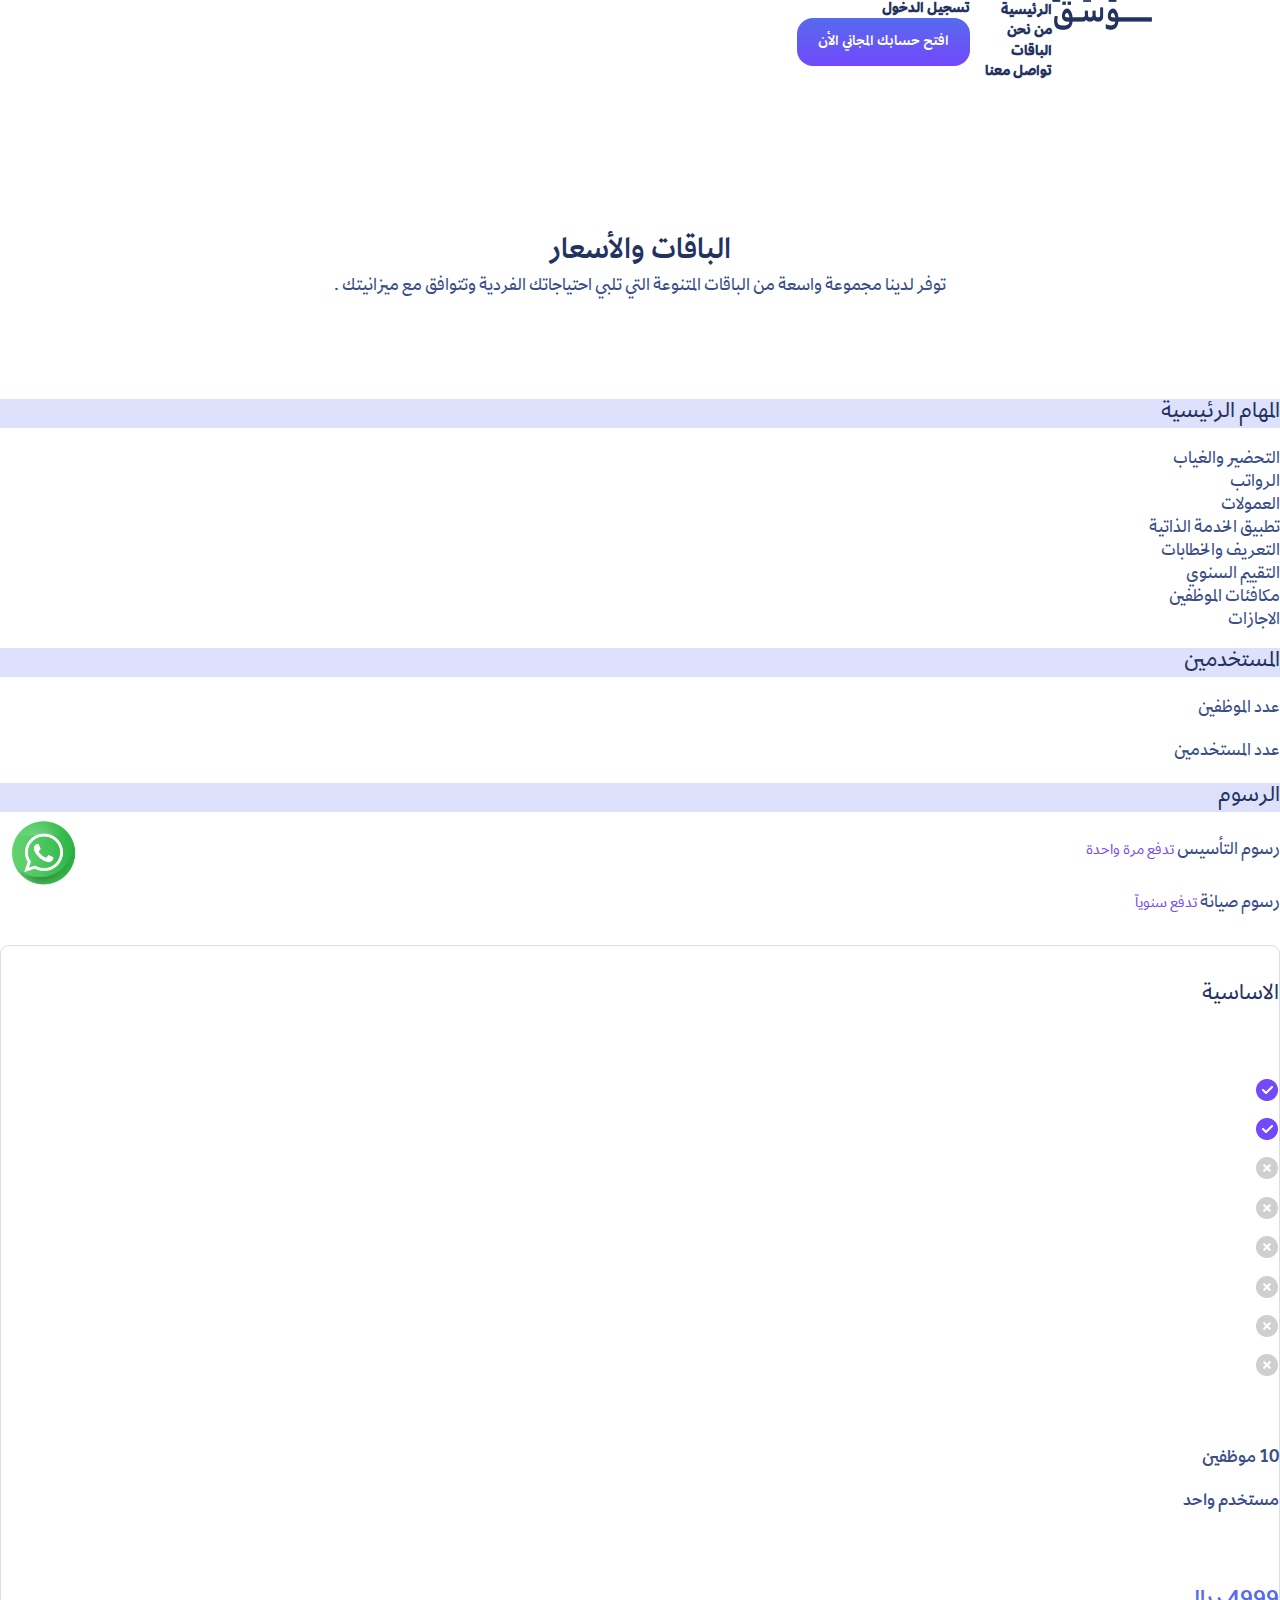
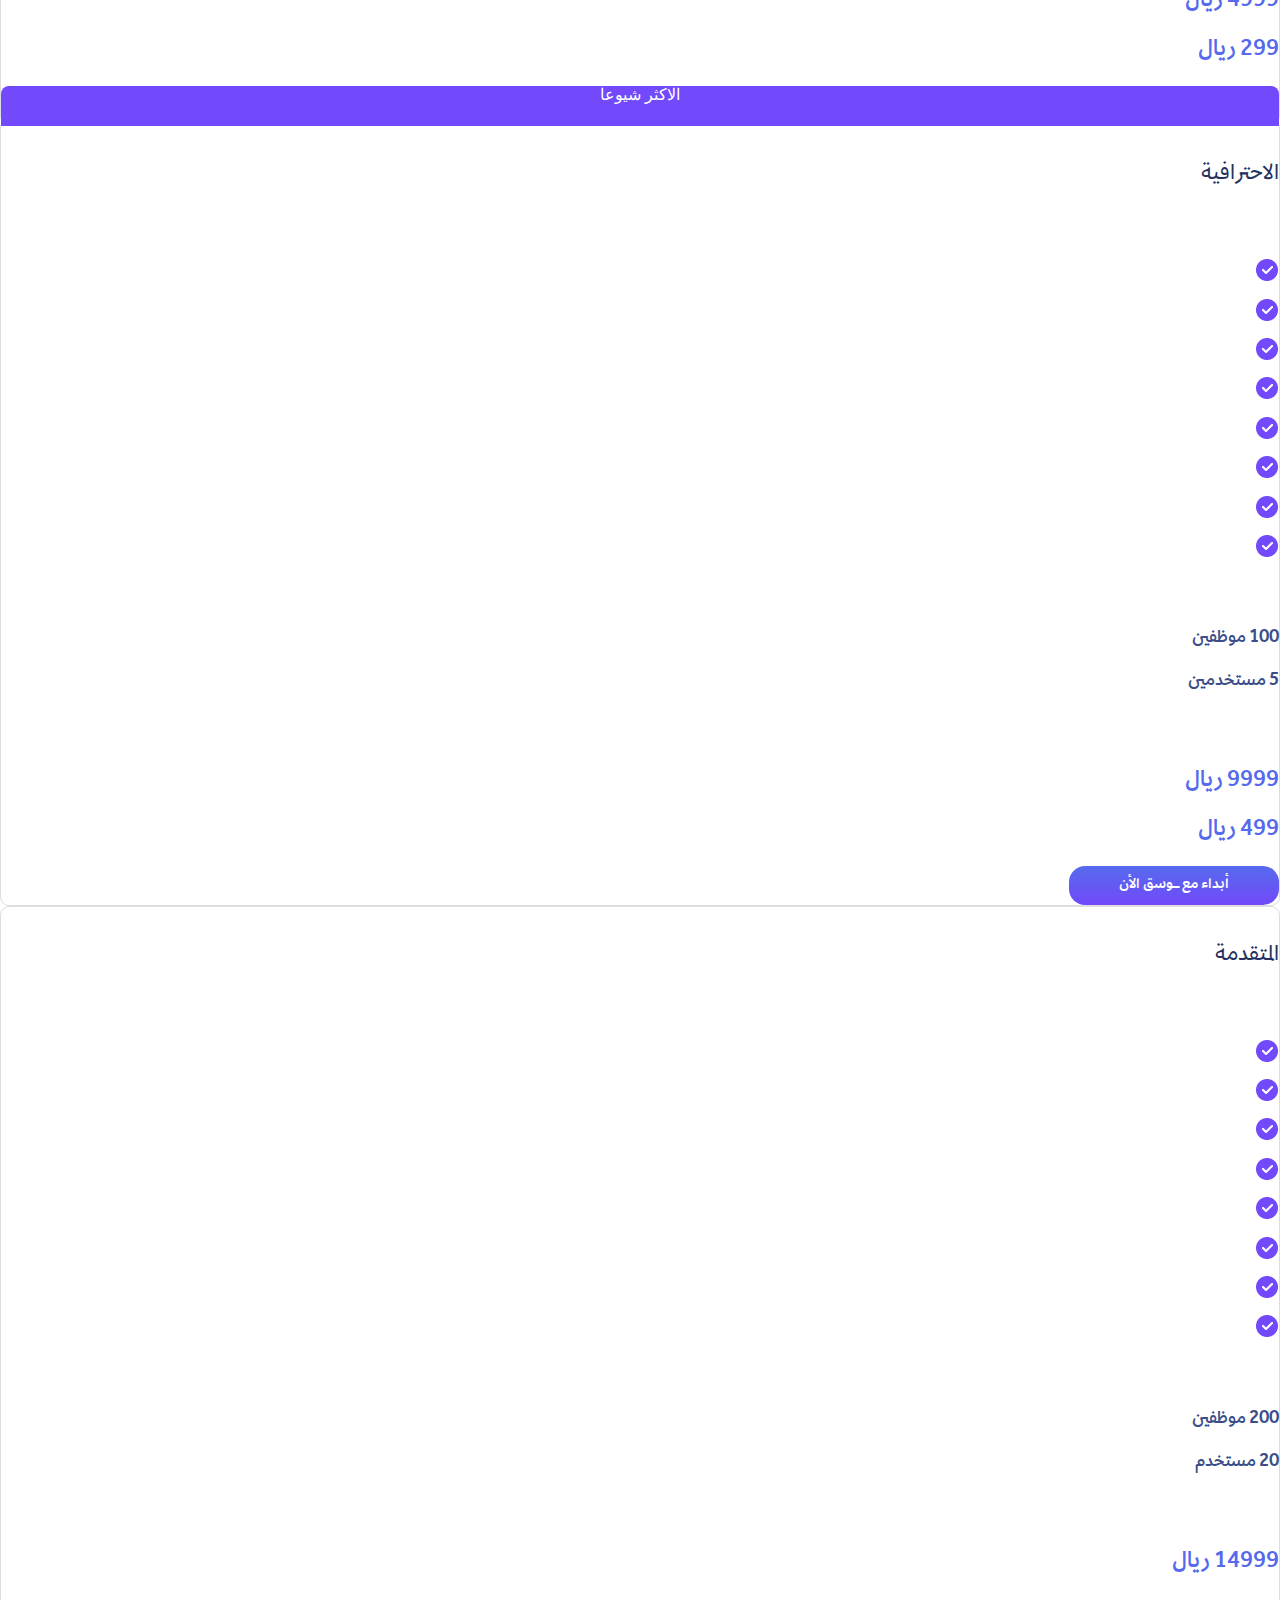
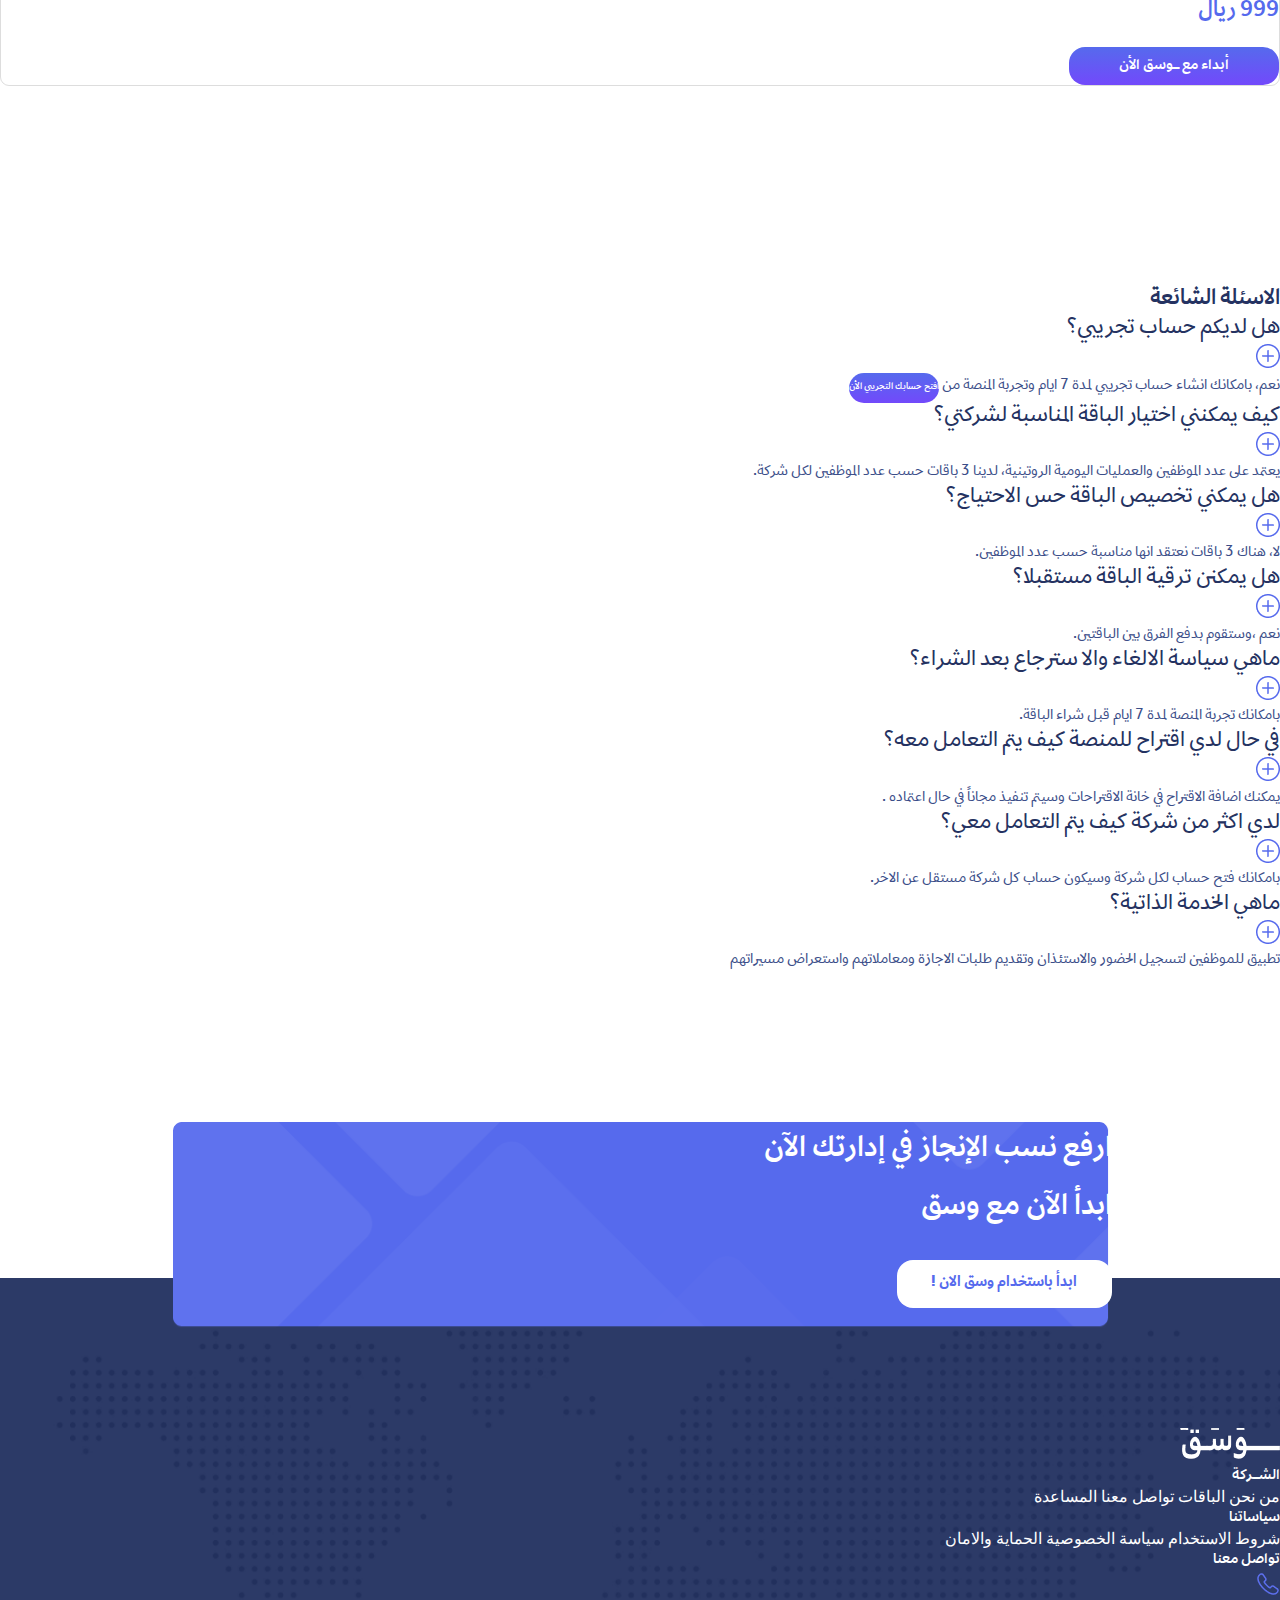
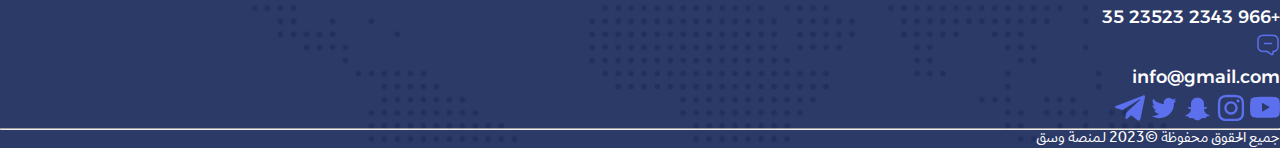
<file: price.html>
<!DOCTYPE html>
<html lang="ar" dir="rtl">
<head>
    <meta charset="UTF-8">
    <meta name="viewport" content="width=device-width, initial-scale=1.0">
     
    <link href="https://cdn.jsdelivr.net/npm/bootstrap@5.3.0/dist/css/bootstrap.min.css" rel="stylesheet" integrity="sha384-9ndCyUaIbzAi2FUVXJi0CjmCapSmO7SnpJef0486qhLnuZ2cdeRhO02iuK6FUUVM" crossorigin="anonymous">
    <link rel="stylesheet" href="https://cdnjs.cloudflare.com/ajax/libs/font-awesome/6.4.0/css/all.min.css" integrity="sha512-iecdLmaskl7CVkqkXNQ/ZH/XLlvWZOJyj7Yy7tcenmpD1ypASozpmT/E0iPtmFIB46ZmdtAc9eNBvH0H/ZpiBw==" crossorigin="anonymous" referrerpolicy="no-referrer" />

    <link rel="stylesheet" href="https://cdn.jsdelivr.net/npm/@splidejs/splide@4.1.4/dist/css/splide.min.css">



    <link rel="stylesheet" href="style.css">
    <link rel="stylesheet" href="normalise.css">

    <title>Document</title>
</head>
<body>
    <div class="parent">
        <nav id="navbar" class="container justify-content-between align-items-center pt-2">
            <div id="menu" class="menu">
                <img id="menu-img" src="img/menu-dark.png" alt="">
            </div>
            <div class="logo">
                <img id="logo-dark" src="img/logo-dark.png" alt="">
            </div>
           

                <ul id="nav-ul" class="nav-ul d-flex align-items-center ">
                    <div class="d-flex justify-content-between align-items-center mb-5">
                        <img src="img/logo-dark.png" class="mobile-logo" id="mobile-logo" alt="">
                        <i id="mobile-arrow" class="fa-solid fa-arrow-right mobile-arrow"></i>
                    </div>
        
                    <li>
                        <a  class="navbar-a-mobile" style="color: #243261;" href="index.html">
                            <img class="img-ul-mobile ml-2" src="img/house.png" alt="">
                            الرئيسية
                        </a>
                    </li>
                    <li>                              
                        <a class="navbar-a-mobile" style="color: #243261;" href="">
                        <img class="img-ul-mobile ml-2" src="img/inter.png" alt="">
                        من نحن
                    </a></li>
                    <li>
                        <a class="navbar-a-mobile" style="color: #243261;" href="price.html">
                            <img class="img-ul-mobile ml-2" src="img/crow.png" alt="">
                            الباقات
                        </a>
                    </li>
                    <li>
                        <a class="navbar-a-mobile" style="color: #243261;" href="">
                            <img class="img-ul-mobile ml-2" src="img/contact.png" alt="">
                            تواصل معنا
                        </a>
                    </li>
                    <li  class="li-login" id="li-login">
                        <a  href="">
                            <img class="img-ul-mobile ml-2" src="img/login.png" alt="">
                            تسجيل الدخول
                        </a>
                    </li>
                </ul>

           

            
            <div class="content-nav d-flex align-items-center gap-5 ">
 
                <a   href="#" class="login d-flex  gap-2">
                    <i id="login-i" style="color: #566AED;" class="fa-regular fa-user login-i"></i>
                    <h2 id="login-h2" style="color: #243261;" class="login-h2">تسجيل الدخول</h2>
                </a>
                <div class="">
                    <button class="btn btn-acc dn">افتح حسابك المجاني الأن</button>
                </div>

            </div>
           

        </nav>

        <div class="prices container  ">
            <div class="price-titles text-center">
                <h2>الباقات والأسعار</h2>
                <p>توفر لدينا مجموعة واسعة من الباقات المتنوعة التي تلبي احتياجاتك الفردية وتتوافق مع ميزانيتك .</p>

            </div>
            <table>
                <div class="row">
                    <div class="col-lg-3 mt-7">
       
                        <h1 class="title-price">المهام الرئيسية</h1>
                        <ul class="ul-price">
                            <li class="mb-3">التحضير والغياب</li>
                            <li class="mb-3">الرواتب</li>
                            <li class="mb-3">العمولات</li>
                            <li class="mb-3">تطبيق الخدمة الذاتية</li>
                            <li class="mb-3">التعريف والخطابات</li>
                            <li class="mb-3">التقييم السنوي</li>
                            <li class="mb-3">مكافئات الموظفين</li>
                            <li class="mb-3">الاجازات</li>
                        </ul>
                        <h1 class="title-price">المستخدمين</h1>
                        <ul class="ul-price">
                            <li class="num">عدد الموظفين</li>
                            <li class="num">عدد المستخدمين</li>
                        </ul>
                        <h1 class="title-price">الرسوم</h1>
                        <ul class="ul-price ry">
                            <li class="riyal-li">رسوم التأسيس <span>تدفع مرة واحدة</span></li>
                            <li class="riyal-li">رسوم صيانة <span>تدفع سنويآ</span></li>
                
                        </ul>
                    </div>
                    <div class="col-lg-3">
                        <div class="box-price text-center">
                            <h1 class="price-category">الاساسية</h1>
                            
                            <ul class="">
                               <li class="yes-no mt-4"><img src="img/yes.png" alt=""></li> 
                               <li class="yes-no"><img src="img/yes.png" alt=""></li>
                                
                               <li class="yes-no"><img src="img/no.png" alt=""></li> 
                               <li class="yes-no"><img src="img/no.png" alt=""></li> 
                               <li class="yes-no"><img src="img/no.png" alt=""></li> 
                               <li class="yes-no"><img src="img/no.png" alt=""></li> 
                               <li class="yes-no"><img src="img/no.png" alt=""></li> 
                               <li class="yes-no"><img src="img/no.png" alt=""></li> 

                    
       
                
                            </ul>
                       
                            <ul class="ul-num">
                                <li class="li-num">10 موظفين</li> 
                                <li class="li-num">مستخدم واحد</li>
                             </ul>
                            
                            
                             <ul class="ul-riyal">
                                <li class="riyal">4999 ريال</li> 
                                <li class="riyal">299 ريال</li>
                             </ul>
                             <div class=" d-flex align-items-center justify-content-center">
                                <button class="btn strt align-items-center mb-3 justify-content-center gap-3">
                                    أبداء مع ــــــوسق الأن
                                    
                                </button>
                            </div>

                
                        </div>
                    </div>
                    <div class="col-lg-3">
                        <div class="box-price-no more text-center">
                            <h1 class="price-category">الاحترافية</h1>
                            
                           
                            <ul class="">
                               <li class="yes-no mt-4"><img src="img/yes.png" alt=""></li> 
                               <li class="yes-no"><img src="img/yes.png" alt=""></li>
                                
                               <li class="yes-no"><img src="img/yes.png" alt=""></li> 
                               <li class="yes-no"><img src="img/yes.png" alt=""></li> 
                               <li class="yes-no"><img src="img/yes.png" alt=""></li> 
                               <li class="yes-no"><img src="img/yes.png" alt=""></li> 
                               <li class="yes-no"><img src="img/yes.png" alt=""></li> 
                               <li class="yes-no"><img src="img/yes.png" alt=""></li> 

                    
       
                
                            </ul>
                           
                           
                            <ul class="ul-num">
                                <li class="li-num">100 موظفين</li>
                                <li class="li-num">5 مستخدمين</li>
                             </ul>
                            
                            
                             <ul class="ul-riyal">
                                <li class="riyal">9999 ريال</li> 
                                <li class="riyal">499 ريال</li>
                             </ul>
                             <div class=" d-flex align-items-center justify-content-center">
                                <button class="btn strt align-items-center mb-3 justify-content-center gap-3">
                                    أبداء مع ــــــوسق الأن
                                    
                                </button>
                            </div>

                
                        </div>
                    </div>
                    <div class="col-lg-3">
                        <div class="box-price text-center">
                            <h1 class="price-category">المتقدمة</h1>
                           
                            <ul class="">
                               <li class="yes-no mt-4"><img src="img/yes.png" alt=""></li> 
                               <li class="yes-no"><img src="img/yes.png" alt=""></li>
                                
                               <li class="yes-no"><img src="img/yes.png" alt=""></li> 
                               <li class="yes-no"><img src="img/yes.png" alt=""></li> 
                               <li class="yes-no"><img src="img/yes.png" alt=""></li> 
                               <li class="yes-no"><img src="img/yes.png" alt=""></li> 
                               <li class="yes-no"><img src="img/yes.png" alt=""></li> 
                               <li class="yes-no"><img src="img/yes.png" alt=""></li> 

                    
       
                
                            </ul>
                           
                           
                            <ul class="ul-num">
                                <li class="li-num">200 موظفين</li> 
                                <li class="li-num">20 مستخدم</li>
                             </ul>
                            
                            
                             <ul class="ul-riyal">
                                <li class="riyal">14999 ريال</li>
                                <li class="riyal">999 ريال</li>
                             </ul>
                             <div class=" d-flex align-items-center justify-content-center">
                                <button class="btn strt align-items-center mb-3 justify-content-center gap-3">
                                    أبداء مع ــــــوسق الأن
                                   
                                </button>
                            </div>

                
                        </div>
                    </div>
                    
                </div>

            </table>
 
     

        </div>
        <div  class="prices-med mt-15 ">
            <div class="price-titles container text-center">
                <h2>الباقات والأسعار</h2>
                <p>توفر لدينا مجموعة واسعة من الباقات المتنوعة التي تلبي احتياجاتك الفردية وتتوافق مع ميزانيتك .</p>

            </div>
            <div id="prices-med" class="start-ctg ">
                <div class="ctg d-flex justify-content-center align-items-center ">
                    <div class="ctg-box">
                        <h2>الاساسية</h2>
    
                    </div>
                    <div class="ctg-box pro">
                        <h2>الاحترافية</h2>
    
                    </div>
                    <div class="ctg-box">
                        <h2>المتقدمة</h2>
    
                    </div>
                </div>
                <div class="start-boxs d-flex justify-content-center align-items-center">
                    <div class="box-start">
                        <button class="btn start-btn">ابدأ الآن</button>
                    </div>
                    <div class="box-start">
                        <button class="btn start-btn">ابدأ الآن</button>
                    </div>
                    <div class="box-start">
                        <button class="btn start-btn">ابدأ الآن</button>
                    </div>
    
                </div>
            </div>
            <div class="price-m-one">
                <div class="div-m-title mt-4">
                    <h2 class="price-m-title ">المهام الرئيسية</h2>

                </div>

                <div class="price-m-box">
                    <h2 class="table-h2">التحضير والغياب</h2>
                    <div class="box-table d-flex align-items-center justify-content-center">
                        <div class="table-one">
                            <img src="img/yes.png" alt="">
                        </div>
                        <div class="table-one">
                            <img src="img/yes.png" alt="">
                        </div>
                        <div class="table-one">
                            <img src="img/yes.png" alt="">
                        </div>
                    </div>
                </div>
                <div class="price-m-box">
                    <h2 class="table-h2">الرواتب</h2>
                    <div class="box-table d-flex align-items-center justify-content-center">
                        <div class="table-one">
                            <img src="img/yes.png" alt="">
                        </div>
                        <div class="table-one">
                            <img src="img/yes.png" alt="">
                        </div>
                        <div class="table-one">
                            <img src="img/yes.png" alt="">
                        </div>
                    </div>
                </div>
                <div class="price-m-box">
                    <h2 class="table-h2">العمولات</h2>
                    <div class="box-table d-flex align-items-center justify-content-center">
                        <div class="table-one">
                            <img src="img/no.png" alt="">
                        </div>
                        <div class="table-one">
                            <img src="img/yes.png" alt="">
                        </div>
                        <div class="table-one">
                            <img src="img/yes.png" alt="">
                        </div>
                    </div>
                </div>
                <div class="price-m-box">
                    <h2 class="table-h2">تطبيق الخدمة الذاتية</h2>
                    <div class="box-table d-flex align-items-center justify-content-center">
                        <div class="table-one">
                            <img src="img/no.png" alt="">
                        </div>
                        <div class="table-one">
                            <img src="img/yes.png" alt="">
                        </div>
                        <div class="table-one">
                            <img src="img/yes.png" alt="">
                        </div>
                    </div>
                </div>
                <div class="price-m-box">
                    <h2 class="table-h2">التعريف والخطابات</h2>
                    <div class="box-table d-flex align-items-center justify-content-center">
                        <div class="table-one">
                            <img src="img/no.png" alt="">
                        </div>
                        <div class="table-one">
                            <img src="img/yes.png" alt="">
                        </div>
                        <div class="table-one">
                            <img src="img/yes.png" alt="">
                        </div>
                    </div>
                </div>
                <div class="price-m-box">
                    <h2 class="table-h2">التقييم السنوي</h2>
                    <div class="box-table d-flex align-items-center justify-content-center">
                        <div class="table-one">
                            <img src="img/no.png" alt="">
                        </div>
                        <div class="table-one">
                            <img src="img/yes.png" alt="">
                        </div>
                        <div class="table-one">
                            <img src="img/yes.png" alt="">
                        </div>
                    </div>
                </div>
                <div class="price-m-box">
                    <h2 class="table-h2">مكافئات الموظفين</h2>
                    <div class="box-table d-flex align-items-center justify-content-center">
                        <div class="table-one">
                            <img src="img/no.png" alt="">
                        </div>
                        <div class="table-one">
                            <img src="img/yes.png" alt="">
                        </div>
                        <div class="table-one">
                            <img src="img/yes.png" alt="">
                        </div>
                    </div>
                </div>
                <div class="price-m-box">
                    <h2 class="table-h2">الاجازات</h2>
                    <div class="box-table d-flex align-items-center justify-content-center">
                        <div class="table-one">
                            <img src="img/no.png" alt="">
                        </div>
                        <div class="table-one">
                            <img src="img/yes.png" alt="">
                        </div>
                        <div class="table-one">
                            <img src="img/yes.png" alt="">
                        </div>
                    </div>
                </div>
              
                

            </div>
            <div class="price-m-two">
                <div class="div-m-title mt-4">
                    <h2 class="price-m-title ">المستخدمين</h2>

                </div>

                <div class="price-m-box">
                    <h2 class="table-h2">عدد الموظفين</h2>
                    <div class="box-table d-flex align-items-center justify-content-center">
                        <div class="table-one">
                            <p>10 موظفين</p>
                        </div>
                        <div class="table-one">
                            <p>100 موظفين</p>
                        </div>
                        <div class="table-one">
                            <p>200 موظفين</p>
                        </div>
                    </div>
                </div>
                <div class="price-m-box">
                    <h2 class="table-h2">عدد المستخدمين</h2>
                    <div class="box-table d-flex align-items-center justify-content-center">
                        <div class="table-one">
                            <p>مستخدم واحد</p>
                        </div>
                        <div class="table-one">
                            <p>5 مستخدمين</p>
                        </div>
                        <div class="table-one">
                            <p>20 مستخدم</p>
                        </div>
                    </div>
                </div>
  
              
                

            </div>
            <div class="price-m-three">
                <div class="div-m-title mt-4">
                    <h2 class="price-m-title ">الرسوم</h2>

                </div>

                <div class="price-m-box">
                    <h2 class="table-h2">رسوم التأسيس <span>تدفع مرة واحدة</span></h2>
                    <div class="box-table d-flex align-items-center justify-content-center">
                        <div class="table-one">
                            <h4>4999 ريال</h4>
                        </div>
                        <div class="table-one">
                            <h4>9999 ريال</h4>
                        </div>
                        <div class="table-one">
                            <h4>14999 ريال</h4>
                        </div>
                    </div>
                </div>
                <div class="price-m-box">
                    <h2 class="table-h2">رسوم صيانة <span>تدفع سنويآ</span></h2>
                    <div class="box-table d-flex align-items-center justify-content-center">
                        <div class="table-one">
                            <h4>299 ريال</h4>
                        </div>
                        <div class="table-one">
                            <h4>499 ريال</h4>
                        </div>
                        <div class="table-one">
                            <h4>999 ريال</h4>
                        </div>
                    </div>
                </div>
  
              
                

            </div>
 


        </div>
        <div class="question container mt-5">
            <div class="row">
                <div class="col-lg-2 ques-p-col ">
                    <p class="ques-p">الاسئلة الشائعة</p>

                </div>
                <div class="col-lg-10">
                    <div class="ques-boxs">
                        <div style="border-left: none;border-right: none;" class="ques-box card card-body">
                            
                            <div  class="d-flex justify-content-between align-items-center">
                                <h2 class="colapse-h2">هل لديكم حساب تجريبي؟</h2>
                                <a id="plusbtn" class="" data-bs-toggle="collapse" href="#collapseExample" role="button" aria-expanded="false" aria-controls="collapseExample">
                                  <img id="img-cl" src="img/plus.png" alt="">
                                </a>
        
                              </div>
                              <div class="collapse" id="collapseExample">
                                <p class="colapse-p">
                                    نعم، بامكانك انشاء حساب  تجريبي لمدة 7 ايام وتجربة المنصة من                     
                                        <button class=" p-2 btn-2 btn-acc-3 align-items-center justify-content-center ">
                                            افتح حسابك التجريبي الأن
                                            <i class="fa-solid fa-arrow-left"></i>
                                        </button>
                                    </div>
                        </div>
        
                        <div style="border-left: none;border-right: none;" class="ques-box card card-body">
                            
                            <div  class="d-flex justify-content-between align-items-center">
                                <h2 class="colapse-h2"> كيف يمكنني اختيار  الباقة المناسبة لشركتي؟</h2>
                                <a id="plusbtn1" class="" data-bs-toggle="collapse" href="#collapseExample1" role="button" aria-expanded="false" aria-controls="collapseExample1">
                                  <img id="img-cl1" src="img/plus.png" alt="">
                                </a>
        
                              </div>
                              <div class="collapse" id="collapseExample1">
                                <p class="colapse-p">
                                    يعتمد على عدد الموظفين والعمليات اليومية الروتينية، لدينا 3 باقات حسب عدد الموظفين لكل شركة.                     </p>
                              </div>
                        </div>
                        <div style="border-left: none;border-right: none;" class="ques-box card card-body">
                            
                            <div  class="d-flex justify-content-between align-items-center">
                                <h2 class="colapse-h2">هل يمكني تخصيص الباقة حس الاحتياج؟</h2>
                                <a id="plusbtn2" class="" data-bs-toggle="collapse" href="#collapseExample2" role="button" aria-expanded="false" aria-controls="collapseExample2">
                                  <img id="img-cl2" src="img/plus.png" alt="">
                                </a>
        
                              </div>
                              <div class="collapse" id="collapseExample2">
                                <p class="colapse-p">
                                    لا، هناك 3 باقات نعتقد انها مناسبة حسب عدد الموظفين.                       </p>
                              </div>
                        </div>
                        <div style="border-left: none;border-right: none;" class="ques-box card card-body">
                            
                            <div  class="d-flex justify-content-between align-items-center">
                                <h2 class="colapse-h2">هل يمكنن ترقية الباقة  مستقبلا؟</h2>
                                <a id="plusbtn3" class="" data-bs-toggle="collapse" href="#collapseExample3" role="button" aria-expanded="false" aria-controls="collapseExample3">
                                  <img id="img-cl3"  src="img/plus.png" alt="">
                                </a>
        
                              </div>
                              <div class="collapse" id="collapseExample3">
                                <p class="colapse-p">
                                    نعم ،وستقوم بدفع الفرق  بين الباقتين.                       </p>
                              </div>
                        </div>
                        <div style="border-left: none;border-right: none;" class="ques-box card card-body">
                            
                            <div  class="d-flex justify-content-between align-items-center">
                                <h2 class="colapse-h2">ماهي سياسة الالغاء والا سترجاع بعد الشراء؟</h2>
                                <a id="plusbtn4" class="" data-bs-toggle="collapse" href="#collapseExample4" role="button" aria-expanded="false" aria-controls="collapseExample4">
                                  <img id="img-cl4" src="img/plus.png" alt="">
                                </a>
        
                              </div>
                              <div class="collapse" id="collapseExample4">
                                <p class="colapse-p">
                                    بامكانك تجربة المنصة لمدة 7 ايام  قبل شراء الباقة.                      </p>
                              </div>
                        </div>
                        <div style="border-left: none;border-right: none;" class="ques-box card card-body">
                            
                            <div  class="d-flex justify-content-between align-items-center">
                                <h2 class="colapse-h2">في حال لدي اقتراح للمنصة كيف يتم التعامل معه؟</h2>
                                <a id="plusbtn5" class="" data-bs-toggle="collapse" href="#collapseExample5" role="button" aria-expanded="false" aria-controls="collapseExample5">
                                  <img id="img-cl5" src="img/plus.png" alt="">
                                </a>
        
                              </div>
                              <div class="collapse" id="collapseExample5">
                                <p class="colapse-p">
                                    يمكنك اضافة الاقتراح في خانة الاقتراحات وسيتم  تنفيذ مجاناً  في حال اعتماده .                       </p>
                              </div>
                        </div>
                        <div style="border-left: none;border-right: none;" class="ques-box card card-body">
                            
                            <div  class="d-flex justify-content-between align-items-center">
                                <h2 class="colapse-h2">لدي اكثر من شركة كيف يتم التعامل معي؟</h2>
                                <a id="plusbtn6" class="" data-bs-toggle="collapse" href="#collapseExample6" role="button" aria-expanded="false" aria-controls="collapseExample6">
                                  <img id="img-cl6" src="img/plus.png" alt="">
                                </a>
        
                              </div>
                              <div class="collapse" id="collapseExample6">
                                <p class="colapse-p">
                                    بامكانك فتح حساب لكل شركة وسيكون  حساب  كل  شركة مستقل عن الاخر.                      </p>
                              </div>
                        </div>
                        <div style="border-left: none;border-right: none;" class="ques-box card card-body">
                            
                            <div  class="d-flex justify-content-between align-items-center">
                                <h2 class="colapse-h2">ماهي الخدمة الذاتية؟</h2>
                                <a id="plusbtn7" class="" data-bs-toggle="collapse" href="#collapseExample7" role="button" aria-expanded="false" aria-controls="collapseExample7">
                                  <img id="img-cl7" src="img/plus.png" alt="">
                                </a>
        
                              </div>
                              <div class="collapse" id="collapseExample7">
                                <p class="colapse-p">
                                    تطبيق للموظفين لتسجيل الحضور والاستئذان وتقديم طلبات الاجازة ومعاملاتهم واستعراض مسيراتهم                      </p>
                              </div>
                        </div>
        
                    </div>
                </div>
            </div>



             
        </div>
 
 


 
        <div class="begin container d-flex justify-content-between align-items-center p-5">
            <h1>ارفع نسب الإنجاز في إدارتك الآن<br>
                ابدأ الآن مع وسق
                
            </h1>
            <div class="btn-begin">
                <button>ابدأ باستخدام وسق الان !</button>

            </div>
            
        </div>


        <div class="footer ">
            <div class="container">
                <div class="logo-footer">
                    <img class="mb-5 mt-15" src="img/logo-footer.png" alt="">
                </div>
                <div class="row">
                    <div class="col-lg-4 col-sm-6 col-xs-6 mb-4">
                        <p class="title-footer">الشــــــركة</p>
                        <a href="#" class="d-block">من نحن</a>
                        <a href="price.html" class="d-block">الباقات</a>
                        <a href="#" class="d-block">تواصل معنا</a>
                        <a href="#" class="d-block">المساعدة</a>
    
                    </div>
                    <div class="col-lg-4 col-sm-6 col-xs-6 mb-4">
                        <p class="title-footer">سياساتنا</p>
                        <a href="#" class="d-block">شروط الاستخدام</a>
                        <a href="#" class="d-block">سياسة الخصوصية</a>
                        <a href="#" class="d-block">الحماية والامان</a>
                    </div>
                    <div class="col-lg-4 col-sm-12 col-xs-12">
                        <p class="title-footer">تواصل معنا</p>
                        <div class="call d-flex align-items-center gap-2">
                            <img src="img/call.png" alt="">
                            <p class="alix">+966 2343 23523 35</p>
                        </div>
                        <div class="message d-flex align-items-center gap-2">
                            <img src="img/message2.png" alt="">
                            <p class="alix">info@gmail.com</p>
                        </div>
                        <div class="icons">
                            <svg width="30" height="30" viewBox="0 0 30 30" fill="none" xmlns="http://www.w3.org/2000/svg">
                                <g clip-path="url(#clip0_9_721)">
                                <path d="M15.0956 3.74805H15.2625C16.8038 3.75367 24.6131 3.80992 26.7188 4.37617C27.3553 4.54899 27.9353 4.88584 28.4009 5.35306C28.8665 5.82029 29.2013 6.40152 29.3719 7.03867C29.5613 7.75117 29.6944 8.6943 29.7844 9.66742L29.8031 9.86242L29.8444 10.3499L29.8594 10.5449C29.9813 12.2587 29.9963 13.8637 29.9981 14.2143V14.3549C29.9963 14.7187 29.9794 16.4324 29.8444 18.2174L29.8294 18.4143L29.8125 18.6093C29.7188 19.6818 29.58 20.7468 29.3719 21.5305C29.2018 22.168 28.8672 22.7495 28.4015 23.2168C27.9359 23.6841 27.3556 24.0207 26.7188 24.193C24.5438 24.778 16.2769 24.8193 15.1313 24.8212H14.865C14.2856 24.8212 11.8894 24.8099 9.37688 24.7237L9.05813 24.7124L8.895 24.7049L8.57438 24.6918L8.25375 24.6787C6.1725 24.5868 4.19063 24.4387 3.2775 24.1912C2.64092 24.019 2.06075 23.6826 1.59511 23.2157C1.12947 22.7487 0.794713 22.1676 0.624375 21.5305C0.41625 20.7487 0.2775 19.6818 0.18375 18.6093L0.16875 18.4124L0.15375 18.2174C0.0612142 16.9469 0.00993725 15.6737 0 14.3999L0 14.1693C0.00375 13.7662 0.01875 12.373 0.12 10.8355L0.133125 10.6424L0.13875 10.5449L0.15375 10.3499L0.195 9.86242L0.21375 9.66742C0.30375 8.6943 0.436875 7.7493 0.62625 7.03867C0.796301 6.40126 1.13093 5.81975 1.59659 5.35245C2.06225 4.88515 2.64257 4.54847 3.27938 4.37617C4.1925 4.13242 6.17438 3.98242 8.25563 3.88867L8.57438 3.87555L8.89688 3.8643L9.05813 3.85867L9.37875 3.84555C11.1632 3.78812 12.9484 3.75625 14.7338 3.74992H15.0956V3.74805ZM12 9.7668V18.8005L19.7944 14.2855L12 9.7668Z" fill="#566AED"/>
                                </g>
                                <defs>
                                <clipPath id="clip0_9_721">
                                <rect width="30" height="30" fill="white"/>
                                </clipPath>
                                </defs>
                                </svg>
                                <svg xmlns="http://www.w3.org/2000/svg" width="30" height="30" viewBox="0 0 448 512"><!--! Font Awesome Free 6.4.2 by @fontawesome - https://fontawesome.com License - https://fontawesome.com/license (Commercial License) Copyright 2023 Fonticons, Inc. --><path d="M224.1 141c-63.6 0-114.9 51.3-114.9 114.9s51.3 114.9 114.9 114.9S339 319.5 339 255.9 287.7 141 224.1 141zm0 189.6c-41.1 0-74.7-33.5-74.7-74.7s33.5-74.7 74.7-74.7 74.7 33.5 74.7 74.7-33.6 74.7-74.7 74.7zm146.4-194.3c0 14.9-12 26.8-26.8 26.8-14.9 0-26.8-12-26.8-26.8s12-26.8 26.8-26.8 26.8 12 26.8 26.8zm76.1 27.2c-1.7-35.9-9.9-67.7-36.2-93.9-26.2-26.2-58-34.4-93.9-36.2-37-2.1-147.9-2.1-184.9 0-35.8 1.7-67.6 9.9-93.9 36.1s-34.4 58-36.2 93.9c-2.1 37-2.1 147.9 0 184.9 1.7 35.9 9.9 67.7 36.2 93.9s58 34.4 93.9 36.2c37 2.1 147.9 2.1 184.9 0 35.9-1.7 67.7-9.9 93.9-36.2 26.2-26.2 34.4-58 36.2-93.9 2.1-37 2.1-147.8 0-184.8zM398.8 388c-7.8 19.6-22.9 34.7-42.6 42.6-29.5 11.7-99.5 9-132.1 9s-102.7 2.6-132.1-9c-19.6-7.8-34.7-22.9-42.6-42.6-11.7-29.5-9-99.5-9-132.1s-2.6-102.7 9-132.1c7.8-19.6 22.9-34.7 42.6-42.6 29.5-11.7 99.5-9 132.1-9s102.7-2.6 132.1 9c19.6 7.8 34.7 22.9 42.6 42.6 11.7 29.5 9 99.5 9 132.1s2.7 102.7-9 132.1z"/></svg>
                                    
                            <svg width="29" height="29" viewBox="0 0 29 29" fill="none" xmlns="http://www.w3.org/2000/svg">
                                <path d="M14.3453 26.2994C12.9074 26.2994 11.948 25.6203 11.0913 25.0222C10.4823 24.5908 9.91196 24.1812 9.23892 24.0676C8.91847 24.0124 8.59377 23.9857 8.26863 23.9878C7.69829 23.9878 7.24517 24.0736 6.92254 24.1389C6.71713 24.1751 6.54554 24.209 6.41021 24.209C6.27004 24.209 6.09242 24.1703 6.02354 23.9335C5.96313 23.7401 5.92567 23.5565 5.88821 23.3788C5.79154 22.9317 5.71058 22.6575 5.54262 22.6297C3.74342 22.3554 2.66679 21.9409 2.45654 21.4503C2.43962 21.3972 2.41908 21.3416 2.41908 21.2993C2.407 21.1495 2.51575 21.025 2.66679 20.9972C4.09383 20.7616 5.37587 20.0015 6.45854 18.7521C7.29954 17.7818 7.70917 16.8442 7.74662 16.7427C7.74662 16.7306 7.7575 16.7306 7.7575 16.7306C7.96292 16.3065 8.00521 15.9452 7.88075 15.6491C7.64875 15.0933 6.88387 14.8565 6.36188 14.6945C6.22775 14.6583 6.11417 14.6148 6.0175 14.5822C5.57042 14.4045 4.82608 14.0263 4.92396 13.5043C4.99404 13.1273 5.49429 12.8579 5.90392 12.8579C6.0175 12.8579 6.11417 12.8748 6.19392 12.9183C6.65308 13.1273 7.06754 13.2349 7.42279 13.2349C7.86504 13.2349 8.07529 13.0681 8.12846 13.015C8.11721 12.776 8.10311 12.5371 8.08617 12.2984C7.97742 10.649 7.85417 8.60212 8.37617 7.42883C9.94458 3.91621 13.2735 3.63467 14.2595 3.63467L14.6897 3.625H14.7501C15.7349 3.625 19.0639 3.89929 20.6323 7.41796C21.1603 8.59125 21.031 10.6442 20.9223 12.2875L20.9114 12.3685C20.9018 12.5884 20.8848 12.7987 20.8752 13.015C20.9283 13.0572 21.1217 13.2192 21.5204 13.224C21.866 13.2143 22.243 13.1007 22.6732 12.9062C22.7923 12.8547 22.9204 12.8276 23.0502 12.8265C23.2012 12.8265 23.3523 12.8627 23.4815 12.9062H23.4924C23.8537 13.0415 24.0905 13.2941 24.0905 13.5587C24.1014 13.8064 23.9069 14.1834 22.9861 14.5556C22.8895 14.5918 22.7759 14.6365 22.6418 14.668C22.1294 14.825 21.3645 15.0727 21.1217 15.6225C20.9875 15.9125 21.0407 16.2847 21.2461 16.7052C21.2461 16.7149 21.257 16.7149 21.257 16.7149C21.3162 16.8659 22.8725 20.4003 26.3368 20.9767C26.4076 20.9886 26.4717 21.0258 26.5173 21.0813C26.5628 21.1368 26.5867 21.207 26.5845 21.2787C26.5854 21.333 26.5725 21.3866 26.5471 21.4346C26.3368 21.93 25.2699 22.3336 23.4598 22.614C23.293 22.6405 23.2121 22.916 23.1154 23.3631C23.0771 23.5495 23.0323 23.7345 22.9813 23.9177C22.9269 24.0954 22.8133 24.192 22.6188 24.192H22.5934C22.4211 24.1887 22.2496 24.1688 22.0811 24.1328C21.6382 24.0385 21.1866 23.9915 20.7338 23.9927C20.4091 23.9934 20.085 24.0205 19.7647 24.0736C19.0965 24.1824 18.5201 24.5968 17.9111 25.0282C17.0435 25.6203 16.0793 26.2994 14.6523 26.2994H14.3453Z" fill="#566AED"/>
                                </svg>
                            <svg width="30" height="30" viewBox="0 0 30 30" fill="none" xmlns="http://www.w3.org/2000/svg">
                                <path d="M27.5 7.24977C26.5604 7.65739 25.5668 7.92685 24.55 8.04977C25.6227 7.40892 26.4266 6.40075 26.8125 5.21227C25.8044 5.81235 24.701 6.23514 23.55 6.46227C22.7807 5.62799 21.7562 5.07264 20.6373 4.88334C19.5183 4.69403 18.3682 4.88147 17.3672 5.41626C16.3663 5.95105 15.5712 6.80294 15.1066 7.83832C14.6419 8.8737 14.5341 10.034 14.8 11.1373C12.7618 11.0342 10.7681 10.5035 8.94832 9.5796C7.12859 8.65574 5.52356 7.35939 4.2375 5.77477C3.78642 6.56248 3.5494 7.45455 3.55 8.36227C3.5484 9.20525 3.75527 10.0355 4.15219 10.7792C4.54912 11.5229 5.12377 12.1569 5.825 12.6248C5.00997 12.6026 4.21236 12.3839 3.5 11.9873V12.0498C3.50611 13.2309 3.91999 14.3736 4.67164 15.2847C5.42329 16.1958 6.46657 16.8193 7.625 17.0498C7.17907 17.1855 6.71609 17.257 6.25 17.2623C5.92736 17.2585 5.60553 17.2292 5.2875 17.1748C5.61739 18.1908 6.25578 19.0787 7.11384 19.715C7.97191 20.3512 9.00697 20.7042 10.075 20.7248C8.2715 22.1439 6.04485 22.9183 3.75 22.9248C3.33217 22.9261 2.91467 22.9011 2.5 22.8498C4.84304 24.3626 7.57352 25.1657 10.3625 25.1623C12.2871 25.1823 14.1964 24.8185 15.9789 24.0924C17.7614 23.3662 19.3813 22.2921 20.744 20.9329C22.1067 19.5737 23.185 17.9565 23.9157 16.1759C24.6464 14.3953 25.015 12.4869 25 10.5623V9.89977C25.9809 9.16829 26.8268 8.27155 27.5 7.24977Z" fill="#566AED"/>
                                </svg>
                                <svg width="30" height="30" viewBox="0 0 30 30" fill="none" xmlns="http://www.w3.org/2000/svg">
                                    <g clip-path="url(#clip0_9_726)">
                                    <path d="M27.5646 2.6615L0.985958 12.9638C-0.0836123 13.4436 -0.44537 14.4043 0.727442 14.9258L7.546 17.1039L24.0324 6.86227C24.9326 6.21932 25.8541 6.39076 25.0611 7.09805L10.9015 19.9849L10.4568 25.4385C10.8687 26.2806 11.6231 26.2845 12.1042 25.866L16.0217 22.1401L22.731 27.1901C24.2893 28.1174 25.1372 27.519 25.4725 25.8193L29.8731 4.87383C30.3301 2.78174 29.5509 1.85994 27.5646 2.6615Z" fill="#566AED"/>
                                    </g>
                                    <defs>
                                    <clipPath id="clip0_9_726">
                                    <rect width="30" height="30" fill="white"/>
                                    </clipPath>
                                    </defs>
                                    </svg>
                                    
                        </div>
                    </div>
                    <hr class="hr " style="color: #3B4E89;">
                    <p class="titre-p Copyright">جميع الحقوق محفوظة ©2023 لـمنصة وسق</p>
                </div>
 

            </div>


        </div>
        <div class="whats">
           <a href="#"><img class="img-fluid " src="img/whatsapp.png" alt=""></a> 
        </div>


        


    </div>
   


 
    
       
       
       <script src="https://cdn.jsdelivr.net/npm/bootstrap@5.3.0/dist/js/bootstrap.bundle.min.js" integrity="sha384-geWF76RCwLtnZ8qwWowPQNguL3RmwHVBC9FhGdlKrxdiJJigb/j/68SIy3Te4Bkz" crossorigin="anonymous"></script>
      
       <script src="https://code.jquery.com/jquery-3.6.0.min.js"></script>
       <script src="main-price.js"></script>
</body>
</html>
</file>
<file: style.css>
@import url('https://fonts.googleapis.com/css2?family=Alexandria:wght@300&display=swap');
*{
    padding: 0;
    margin: 0;
    box-sizing: border-box;
}
ul{
    list-style-type: none;
}
a{
    text-decoration: none;
}
.m-auto{
 margin: auto;
}
.mt-7{
    margin-top: 70px;
}

:root{
    --color-primary:#566AED;
    --color-black:#243261;
    --color-pr:#3B4E89;
}

.mt-15{
    margin-top: 150px;
}

.ml-3{
    margin-left: 30px;
}
.ml-2{
    margin-left: 20px;
}

.btn{
    background: linear-gradient(180deg, #566AED 0%, #7249FB 100%);
    border: none;
    font-family: "effra md";
    font-size: 16px;
    color: white;
    border-radius: 16px;
    text-align: center;
    transition: 0.4s ease;
}
.btn:hover{
    scale: 1.05;
}
.title-h2{
    color: #566AED;

font-family: "effra md";
font-size: 24px;


}
.title-p{
    color: #3B4E89;

    font-family: "effra rg";
    font-size: 16px;

    line-height: 24px; /* 150% */


}


  .parent{
    position: relative;
  }
  .whats{
    position: fixed;
    left: 8px;
    bottom: 8px;
    z-index: 200;
  }
  .whats img{
width: 70px;
height: 70px;
  }

 


/************************************************** header ************************************/


.logo img{
    width: 99.591px;
height: 29.828px;
}



header{
    background: linear-gradient(360deg, #243261 0%, #3B4E89 100%);


  
    padding-top: 20px;
    position: relative;
    
}
.active-nav{
    position: fixed;
    left: 0;
    top: 0;
    right: 0;
    background-color:white;
    box-shadow: 0px 4px 5px 0px rgba(0, 0, 0, 0.08);
    width: 100%;
    z-index: 200;
    height: 70px;
    padding: 20px;
    padding-left: 70px;
    padding-right: 70px;
  

  }


/* Add this CSS to your existing styles */
.laptop{
position: relative;
top: 25px;
  
}


nav{
    width: 80%;
    margin: auto;
    display: flex;
}
.nav-ul li a{
    color: white;
    font-size: 16px;
    font-family: "effra md";
    font-weight: 600;


}
.nav-ul li{
    padding-left: 15px;
}
.login h2{
    color: white;
    font-size: 16px;
    font-family: "effra md";
    

}
.login i{
    color: white;
    font-size: 16px;
    
    

}
.btn-acc{
    width: 173px;
    height: 48px;
}
.btn-acc-2{

    width: 215px;
    height: 48px;


}
.landing{
    padding-top: 150px;
}

.landing h1{
    color: #FFF;

font-family: "effra md";
font-size: 32px;
font-weight: 500;

line-height: 43px; 
}
.landing p{
    color: #FFF;

font-family: "effra md";
font-size: 16px;
line-height: 24px; 
}
.menu{
    display: none;
    cursor: pointer;
}

.mobile-arrow{
    color: white;
    display: none ;
    cursor: pointer;
}
.mobile-logo{
    width: 100px;
    height: 33px;
    display: none;
}
.img-ul-mobile{
    display: none;
}
.li-login{
    display: none;
}




  
  
  



@media (max-width:1400px){

}

@media (max-width:1200px){
    .nav-ul li a{
   
        font-size: 14px;
        
    
    
    }
    .nav-ul li{
        padding-left: 13px;
    }
    .login h2{

        font-size: 14px;
     
        
    
    }
    .login i{
        
        font-size: 14px;
        
        
    
    }
    .btn-account button{
    
        font-size: 14px;
        width: 130px;
        height: 40px;
        
    }
    .logo img{
        width: 80px;
    height: 20px;
    }


}
@media (max-width:968px){
    
    nav{
        width: 90%;
       
    }
    .nav-ul li a{
   
        font-size: 12px;
        
    
    
    }
    .content-nav{
        gap: 20px !important;
    }
    .nav-ul li{
        padding-left: 10px;
    }
    .login h2{

        font-size: 12px;
     
        
    
    }
    .login i{
        
        font-size: 12px;
        
        
    
    }
    .login {
        
        gap: 10px !important;
        
        
    
    }
    .btn-account button{
    
        font-size: 12.5px;
        width: 155px;
        height: 43px;
        
    }
    .logo img{
        width: 90px;
    height: 25px;
    }
    
}





@media (max-width:768px){
    .nav-ul{
        display: none !important;
    }
    .active{
        background: linear-gradient(360deg, #243261 0%, #3B4E89 100%);
        display: block !important;
    
        position: absolute;
        width: 100%;
        height: 100vh;
        left: 0;
        top: 0;
        z-index: 200;
        padding: 40px;
        
        
    }
    body.lock-scroll {
        overflow: hidden;
      }
    .active-img{
        display: inline-block;
    }

    header {
        background-attachment: scroll; /* أو يمكنك استخدام background-attachment: fixed; حسب تفضيلك */
    }
    .landing h1{
        margin-bottom: 40px;
    }
    .landing p{
        margin-bottom: 40px;
    }
    .whats img{
        width: 50px;
        height: 50px;
          }
        


    .dn{
        display: none ;
    }
    .login-h2{
        display: none;
    }
    .menu{
        display: block;
    }
    .login-i{
        font-size: 25px !important;

    }



    .nav-ul li a{
        font-size: 24px ;
        
    }
    .nav-ul li{
        margin-bottom:40px !important;
    }

    .active-mobile-logo{
        display: block;

    }
    .active-mobile-arrow{
        display: block;

    }



    
}
@media (max-width:576px){
    .landing h1{

    font-size: 24px;
    

    }
    .landing p{

    font-size: 12px;

    }
    .whats img{
        width: 40px;
        height: 40px;
          }
        



}











/**************************************************finish header ************************************/





/************************************************** why section ************************************/

.why{
    padding-top: 200px;
}



.box-why{
    border-radius: 9px;
border: 1px solid rgba(144, 144, 144, 0.10);
background: #FFF;
box-shadow: 0px 4px 5px 0px rgba(0, 0, 0, 0.03);
padding: 10px;
transition: all 0.4s;
}

.box-why h2{
    color: #243261;
text-align: right;

font-family: "effra md";
font-size: 24px;

}
.box-why img{
    width: 62px;
height: 62px;

}


.box-why:hover{
    border-radius: 9px;
border: 1px solid rgba(144, 144, 144, 0.10);
background: #566AED;
box-shadow: 0px 4px 5px 0px rgba(0, 0, 0, 0.03);
}
.box-why:hover h2{
color: white;

}
.box-why:hover svg path{
    fill: white;
}





@media (max-width:1200px){
    .box-why h2{

        font-size: 22px;
        
        }
    

}
@media (max-width:968px){
    .box-why h2{

        font-size: 21px;
        
        }
    
    
}

@media (max-width:767px){
    .box-why h2{

        font-size: 19px;
        
        }

    
}
@media (max-width:576px){
    .box-why h2{

    font-size: 17px;
    
    }
    .box-why img{
        width: 62px;
    height: 62px;
    }
    
}




/**************************************************finish why section ************************************/



/************************************************** fea section ************************************/
.features{
    padding-top: 200px;
}
.box-fea{
    border-radius: 9px;
border: 1px solid rgba(144, 144, 144, 0.10);
background: #FFF;
width: 272px;
height: 186px;
flex-direction: column;

padding: 20px;
overflow: hidden;
transition: 0.4s ease;



}
.box-fea img{
    width: 32px;
height: 32px;

}
.box-fea h2{
    color: #243261;
text-align: right;

font-family: "effra rg";
font-size: 24px;

}
.box-fea p{
    color: #3B4E89;
text-align: right;
font-family: "effra rg";
font-size: 16px;

}
.box-fea:hover{
    border-radius: 9px;
border: 1px solid rgba(144, 144, 144, 0.10);
background: #566AED;

}
.box-fea:hover h2{
    color: white;
}

.box-fea:hover p{
    color: white;
}
.box-fea:hover  svg path  {
    fill:white; /* تغيير اللون عند الهوفر */
  }



@media (max-width:1200px){

    

}
@media (max-width:968px){

    
    
}

@media (max-width:767px){
    .box-fea{
        border-radius: 9px;
    border: 1px solid rgba(144, 144, 144, 0.10);
    background: #FFF;
    width: 100%;
    height: 186px;
    display: flex;
    align-items: center;
    flex-direction: column;
    padding: 15px;
    
    
    }
 

    .box-fea h2{
       
    text-align: center;
    
   
    font-size: 24px;
    
    }
    .box-fea p{
       
    text-align: center;
    
    font-size: 16px;
    
    }

    
}
@media (max-width:576px){

    
}





/************************************************** finish fea section ************************************/










/************************************************** who section ************************************/


.who{
    padding-top: 200px;
}



.titre-h2{
color: #566AED;
text-align: right;
font-family: "effra rg";
font-size: 24px;

}
.titre-p{
color: #3B4E89;
text-align: right;
font-family: "effra rg";
font-size: 16px;

}


@media (max-width:1200px){
    .titre-h2{

        font-size: 23px;
        
        }
        .titre-p{

        font-size: 15.5px;
        
        }


    

}
@media (max-width:968px){


    
    
}

@media (max-width:767px){


    
}
@media (max-width:576px){


 
    
}


/************************************************** finish who section ************************************/



/************************************************** custemers section ************************************/
.splide__slide{
    border-radius: 9px;
    border: 1px solid rgba(144, 144, 144, 0.10);
    background: #FFF;
    padding: 30px;
}


.splide__slide h2{
    color: #3B4E89;
  text-align: center;
  font-family: "effra md";
  font-size: 16px;
  font-style: normal;
  font-weight: 500;
  line-height: 24px; /* 150% */
  }

.img-sl{
  width: 40px;
height: 40px;
display: flex;
margin: auto ;

}
.small-p{
  color: rgba(59, 78, 137, 0.70);
text-align: center;
font-family: "effra rg";
font-size: 12px;
font-style: normal;
font-weight: 400;
line-height: 24px; /* 200% */
}

.title-p-s{
    color: #3B4E89;

    font-family: "effra rg";
    font-size: 16px;

    line-height: 24px; /* 150% */


}

  

.splide__pagination{
    bottom: -30px;
}

.splide__pagination__page.is-active{
    background-color: #566AED;
 
}
  
/* تخصيص أنماط التركيز */
.splide__slide.is-active {
background-color: #566AED;

  }
  .splide__slide.is-active p{
    color: white;
  }
  .splide__slide.is-active h2{
    color: white;
  }
  /* لإزالة أسهم "التالي" و "السابق" بشكل نهائي */
.splide__arrows {
    display: none !important;
  }
  

  /* لشاشات الهواتف */
@media screen and (max-width: 767px) {
    .splide__slide {
      flex: 0 0 100%; /* تأكد من أن كل شريحة تحتل العرض بالكامل */
    }

  }

  @media (max-width:1200px){
    .title-p-s{
 
        font-size: 14px;
    
        
    
    
    }
    .splide__slide h2{
 
      font-size: 14px;
   
      }

    
    
    
    
        
    
    }

  
  









 
 


  

/*end slider*/

/************************************************** finish costomers section ************************************/

/************************************************** footer and begin section ************************************/
.begin{
    width: 943px;
height: 206px;
background-image: url("img/backgorund.png");
background-repeat: no-repeat;
background-size: cover;
margin: auto;
position: relative;
bottom: -50px;
z-index: 1;
margin-top: 100px;
}
.begin h1{
    color: #FFF;

font-family: "effra md";
font-size: 32px;
font-style: normal;
font-weight: 500;
line-height: 58px; /* 181.25% */
}
.btn-begin button{
    border-radius: 16px;
background: #FFF;
color: #566AED;
border: none;
width: 215px;
height: 48px;


font-family: "effra bold";
font-size: 16px;
font-style: normal;
font-weight: 700;
line-height: normal;
}


.footer{
    background: #243261;
   
 
    position: relative;
}
.footer p{
    color: white;
}
.footer a{
    color: white;
}
.alix{
    font-family: 'Alexandria', sans-serif;
    font-size: 18px;
font-style: normal;
font-weight: 500;
line-height: 32px; /* 177.778% */
}
.title-footer{
    color: #FFF;

font-family: "effra md";
font-size: 16px;
font-style: normal;
font-weight: 500;
line-height: 24px; /* 150% */
}

.footer::before {
    content: "";
    display: block;
    background-image: url("img/mask.png");
    
    background-size: cover;
    width: 100%;
    height: 100%; /* ارتفاع الصورة */
    position: absolute;
    pointer-events: none;
    z-index: 0; /* وضع الصورة خلف الـ footer */
  }

  .icons svg path {
  cursor: pointer;
  fill: #566AED;
    transition: fill 0.3s ease; /* انتقال سلس للتغييرات */

  }
  .icons svg path:hover{
    fill: white !important;
  }
  



@media (max-width:1200px){
    

.begin{
 width: 900px;
height: 196px;
}
.begin h1{

font-size: 27px;
line-height: 50px; 

}
.btn-begin button{
width: 180px;
height: 45px;
font-size: 15px;

}



    

}
@media (max-width:968px){

    .begin{
        width: 850px;
       height: 180px;
       }
       .begin h1{
       
       font-size: 25px;
       line-height: 40px; 
       
       }
       .btn-begin button{
       width: 160px;
       height: 40px;
       font-size: 14.5px;
       
       }
    
    
}

@media (max-width:767px){
    .begin{
        width: 800px;
       height: 150px;
       }
       .begin h1{
       
       font-size: 23px;
       line-height: 30px; 
       
       }
       .btn-begin button{
       width: 150px;
       height: 38px;
       font-size: 14px;
       
       }


    
}
@media (max-width:576px){
.footer{
    text-align: center;
}
.begin{
 width: 100%;
 height: 200px;
 bottom: -8px;
 background-image: url("img/mob.png");


 flex-direction: column;
 border-radius: 0px;
   }
   .begin h1{
   
   font-size: 15px;
   line-height: 30px; 
   
   }
   .btn-begin button{
   width: 140px;
   height: 35px;
   font-size: 12px;
   
   }
   .hr{
    width: 50%;
   }
   .call{
    justify-content: center;
   }
   .message{
    justify-content: center;
   }
   .Copyright{
    text-align: center;
   }
.alix{
    font-size: 14px;
}
 
    
}



/****************page2**************/



.prices{
    margin-top: 150px;
    
}
.price-titles{
    margin-bottom: 100px;
}
.price-titles h2{
    color: #243261;
text-align: center;
font-family: "effra md";
font-size: 32px;
font-style: normal;
font-weight: 500;
line-height: 43px; /* 134.375% */
}
.price-titles p{
    color: #3B4E89;
text-align: center;
font-family: "effra rg";
font-size: 19px;
font-style: normal;
font-weight: 400;
line-height: 24px; /* 150% */
}
.box-price{
    border-radius: 9px;
border: 1px solid rgba(144, 144, 144, 0.30);
}
.box-price-no{
    border-radius: 0 0 9px 9px;
border: 1px solid rgba(144, 144, 144, 0.30);
}
.is{
    display: flex;
    flex-direction: column;
}
.is img{
    width: 24px;
height: 24px;
flex-shrink: 0;
}
.more{
    position: relative;
}
.more::before{
    content: "الاكثر شيوعا";
    text-align: center;
    display: flex;
    justify-content: center;
    top: -40px;
    border-radius: 8px 8px 0px 0px;
    position: absolute;
    width: 100%;
    height: 40px;
    background-color: #7249FB;
    color: white;
}
.yes-no{
    margin-bottom: 11px;
}

.ul-price li{
    color: #3B4E89;
text-align: right;
font-family: "effra rg";
font-size: 19px;
font-style: normal;
font-weight: 400;
line-height: normal;
}

.title-price{
    color: #243261;
text-align: right;

background: rgba(86, 106, 237, 0.20);

font-family: "effra rg";
font-size: 24px;
font-style: normal;
font-weight: 400;
line-height: normal;
margin-bottom: 20px;
}
.price-category{
    color: #243261;
margin-top: 35px;
margin-bottom: 68px !important;
font-family: "effra rg";
font-size: 24px;
font-style: normal;
font-weight: 400;
line-height: normal;
}
.li-num{
    color: #3B4E89;
margin-bottom: 20px;

font-family: "effra md";
font-size: 19px;
font-style: normal;
font-weight: 500;
line-height: normal;
}
.num{
    margin-bottom: 20px;
}
.ul-num{
    margin-top: 65px;

}
.riyal{
    color: #566AED;

font-family: "effra md";
font-size: 24px;
font-style: normal;
font-weight: 500;
line-height: normal;
    margin-bottom: 20px;
}
.riyal-li{
    margin-bottom: 30px;
}
.ry{
    margin-top: 27px;
}
.ul-riyal{
    margin-top: 75px;
}
.ry span{
    color: #7249FB;

font-family: "effra rg";
font-size: 16px;
font-style: normal;
font-weight: 400;
line-height: normal;
}


.ctg{
    gap: 50px;
}

.prices-med{
    display: none;
}
.ctg-box{
    border-radius: 9px;
border: 1px solid rgba(144, 144, 144, 0.30);
padding: 10px 30px ;
}
.pro{
    position: relative;
    border-radius: 0 0 9px 9px;
}
.pro::before{
    content: "الاكثر شيوعا";
    text-align: center;
    display: flex;
    justify-content: center;
    top: -60px;
    left: 0;
    border-radius: 8px 8px 0px 0px;
    position: absolute;
    width: 100%;
    height: 60px;
    background-color: #7249FB;
    color: white;

}
.ctg-box h2{
    color: #243261;
text-align: center;

font-family: "effra rg";
font-size: 24px;
font-style: normal;
font-weight: 400;
line-height: normal;
}
.start-btn{
    padding: 10px 47px;
    
}
.start-boxs{
    gap: 50px;
    margin-top: 15px;
}

.price-m-title{
    color: #243261;
text-align: center;

font-family: "effra rg";
font-size: 32px;
font-style: normal;
font-weight: 400;
line-height: normal;



}
.div-m-title{
    background: rgba(86, 106, 237, 0.20);
   
    padding-top: 10px;
    padding-bottom: 5px;

}
.table-one{
    flex: 1;
    text-align: center;
    border-left:  rgba(86, 106, 237, 0.20) 1px solid;
    padding: 5px;
}
.box-table{
    border: 1px solid rgba(86, 106, 237, 0.20) ;
   
}
.table-h2{
    color: #3B4E89;
text-align: right;
margin-top: 10px;
font-family: "effra md";
font-size: 16px;
font-style: normal;
font-weight: 500;
line-height: normal;
margin-bottom: 15px;
}
.price-m-box{
    padding-left: 30px;
    padding-right: 30px;
}

.table-one p{
    color: #3B4E89;


text-align: center;
font-family: "effra md";
font-size: 16px;
font-style: normal;
font-weight: 400;
line-height: normal;
}
.table-one h4{
    color: #566AED;
    text-align: center;

    font-family: "effra md";
    font-size: 16px;
    font-style: normal;
    font-weight: 500;
    line-height: normal;
}
.table-h2 span{
    color: #7249FB;


font-family: "effra rg";
font-size: 16px;
font-style: normal;
font-weight: 400;
line-height: normal;
}

@media (max-width:576px){
    .price-titles p{

    font-size: 16px;

    }
    .ctg-box{

        padding: 5px 10px ;
    }
    .ctg{
        gap: 20px;
    }

    .pro::before{
 

        top: -30px;
        font-size: 10px;
        width: 100%;
        height: 30px;
  
    
    }
    .ctg-box h2{

    font-size: 16px;

    }
    .start-btn{
        padding: 8px 18px;
        font-size: 12px;
        
    }
    .start-boxs{
        gap: 20px;
        margin-top: 10px;
    }
    .price-m-title{
 
    font-size: 24px;

    
    }
    .div-m-title{
        
       
        padding-top: 6px;
        padding-bottom: 3px;
    
    }
    .price-m-box{
        padding-left: 5px;
        padding-right: 5px;
    }
        
}

.active-prices{
    position: fixed;
    z-index: 400;
background-color: white;
width: 100%;
height: 220px;
top: 0;
box-shadow: 0px 4px 5px 0px rgba(0, 0, 0, 0.08);
padding-top: 80px;
}






.ques-p{
    color: #243261;
text-align: right;

font-family: "effra md";
font-size: 24px;
font-style: normal;
font-weight: 500;
line-height: normal;
}

.colapse-h2{
    color: #243261;
text-align: right;

font-family: "effra rg";
font-size: 24px;
font-style: normal;
font-weight: 400;
line-height: normal;
}
.colapse-p{
    color: #3B4E89;
text-align: right;
font-family: "effra rg";
font-size: 16px;
font-style: normal;
font-weight: 400;
line-height: 24px; /* 150% */

}
.btn-acc-3{
    width: fit-content;
    height: 30px;
   
}
.strt{
    padding: 10px 50px;

}
.btn-2{
    background: linear-gradient(180deg, #566AED 0%, #7249FB 100%);
    border: none;
    font-family: "effra md";
    font-size: 10px;
    color: white;
    border-radius: 16px;
    text-align: center;
    transition: 0.4s ease;
    
}
.btn-2:hover{
    scale: 1.05;
}
.question{
    margin-top: 200px !important ;
}
@media (max-width:1200px){
    .strt{
        padding: 10px 25px;
    }
}
@media (max-width:767px){
    .navbar-a-mobile{
        color: white !important;
    }
    .ques-p-col{
        display: none;
    }
    .colapse-h2{
        
     
    font-size: 16px;

    }
    .colapse-p{

    font-size: 12px;
 
    
    }
    



    
}
@media (max-width:992px){


.prices{
    display: none;
}
.ques-p-col{
    display: flex;
    justify-content: center;
    align-items: center;
}
.prices-med{
    display: block;
}




    
}














@font-face {
    font-family: "effra md";
    src: url(fonts/alfont_com_AlFont_com_Effra_Md-1.ttf);
}
@font-face {
    font-family: "effra bold";
    src: url(fonts/alfont_com_Dalton-Maag-Effra-Bold.ttf);
}
@font-face {
    font-family: "effra rg";
    src: url(fonts/alfont_com_Effra_Rg.ttf);
}
</file>
<file: normalise.css>
/*! normalize.css v8.0.1 | MIT License | github.com/necolas/normalize.css */

/* Document
   ========================================================================== */

/**
 * 1. Correct the line height in all browsers.
 * 2. Prevent adjustments of font size after orientation changes in iOS.
 */

 html {
    line-height: 1.15; /* 1 */
    -webkit-text-size-adjust: 100%; /* 2 */
  }
  
  /* Sections
     ========================================================================== */
  
  /**
   * Remove the margin in all browsers.
   */
  
  body {
    margin: 0;
  }
  
  /**
   * Render the `main` element consistently in IE.
   */
  
  main {
    display: block;
  }
  
  /**
   * Correct the font size and margin on `h1` elements within `section` and
   * `article` contexts in Chrome, Firefox, and Safari.
   */
  
  h1 {
    font-size: 2em;
    margin: 0.67em 0;
  }
  
  /* Grouping content
     ========================================================================== */
  
  /**
   * 1. Add the correct box sizing in Firefox.
   * 2. Show the overflow in Edge and IE.
   */
  
  hr {
    box-sizing: content-box; /* 1 */
    height: 0; /* 1 */
    overflow: visible; /* 2 */
  }
  
  /**
   * 1. Correct the inheritance and scaling of font size in all browsers.
   * 2. Correct the odd `em` font sizing in all browsers.
   */
  
  pre {
    font-family: monospace, monospace; /* 1 */
    font-size: 1em; /* 2 */
  }
  
  /* Text-level semantics
     ========================================================================== */
  
  /**
   * Remove the gray background on active links in IE 10.
   */
  
  a {
    background-color: transparent;
  }
  
  /**
   * 1. Remove the bottom border in Chrome 57-
   * 2. Add the correct text decoration in Chrome, Edge, IE, Opera, and Safari.
   */
  
  abbr[title] {
    border-bottom: none; /* 1 */
    text-decoration: underline; /* 2 */
    text-decoration: underline dotted; /* 2 */
  }
  
  /**
   * Add the correct font weight in Chrome, Edge, and Safari.
   */
  
  b,
  strong {
    font-weight: bolder;
  }
  
  /**
   * 1. Correct the inheritance and scaling of font size in all browsers.
   * 2. Correct the odd `em` font sizing in all browsers.
   */
  
  code,
  kbd,
  samp {
    font-family: monospace, monospace; /* 1 */
    font-size: 1em; /* 2 */
  }
  
  /**
   * Add the correct font size in all browsers.
   */
  
  small {
    font-size: 80%;
  }
  
  /**
   * Prevent `sub` and `sup` elements from affecting the line height in
   * all browsers.
   */
  
  sub,
  sup {
    font-size: 75%;
    line-height: 0;
    position: relative;
    vertical-align: baseline;
  }
  
  sub {
    bottom: -0.25em;
  }
  
  sup {
    top: -0.5em;
  }
  
  /* Embedded content
     ========================================================================== */
  
  /**
   * Remove the border on images inside links in IE 10.
   */
  
  img {
    border-style: none;
  }
  
  /* Forms
     ========================================================================== */
  
  /**
   * 1. Change the font styles in all browsers.
   * 2. Remove the margin in Firefox and Safari.
   */
  
  button,
  input,
  optgroup,
  select,
  textarea {
    font-family: inherit; /* 1 */
    font-size: 100%; /* 1 */
    line-height: 1.15; /* 1 */
    margin: 0; /* 2 */
  }
  
  /**
   * Show the overflow in IE.
   * 1. Show the overflow in Edge.
   */
  
  button,
  input { /* 1 */
    overflow: visible;
  }
  
  /**
   * Remove the inheritance of text transform in Edge, Firefox, and IE.
   * 1. Remove the inheritance of text transform in Firefox.
   */
  
  button,
  select { /* 1 */
    text-transform: none;
  }
  
  /**
   * Correct the inability to style clickable types in iOS and Safari.
   */
  
  button,
  [type="button"],
  [type="reset"],
  [type="submit"] {
    -webkit-appearance: button;
  }
  
  /**
   * Remove the inner border and padding in Firefox.
   */
  
  button::-moz-focus-inner,
  [type="button"]::-moz-focus-inner,
  [type="reset"]::-moz-focus-inner,
  [type="submit"]::-moz-focus-inner {
    border-style: none;
    padding: 0;
  }
  
  /**
   * Restore the focus styles unset by the previous rule.
   */
  
  button:-moz-focusring,
  [type="button"]:-moz-focusring,
  [type="reset"]:-moz-focusring,
  [type="submit"]:-moz-focusring {
    outline: 1px dotted ButtonText;
  }
  
  /**
   * Correct the padding in Firefox.
   */
  
  fieldset {
    padding: 0.35em 0.75em 0.625em;
  }
  
  /**
   * 1. Correct the text wrapping in Edge and IE.
   * 2. Correct the color inheritance from `fieldset` elements in IE.
   * 3. Remove the padding so developers are not caught out when they zero out
   *    `fieldset` elements in all browsers.
   */
  
  legend {
    box-sizing: border-box; /* 1 */
    color: inherit; /* 2 */
    display: table; /* 1 */
    max-width: 100%; /* 1 */
    padding: 0; /* 3 */
    white-space: normal; /* 1 */
  }
  
  /**
   * Add the correct vertical alignment in Chrome, Firefox, and Opera.
   */
  
  progress {
    vertical-align: baseline;
  }
  
  /**
   * Remove the default vertical scrollbar in IE 10+.
   */
  
  textarea {
    overflow: auto;
  }
  
  /**
   * 1. Add the correct box sizing in IE 10.
   * 2. Remove the padding in IE 10.
   */
  
  [type="checkbox"],
  [type="radio"] {
    box-sizing: border-box; /* 1 */
    padding: 0; /* 2 */
  }
  
  /**
   * Correct the cursor style of increment and decrement buttons in Chrome.
   */
  
  [type="number"]::-webkit-inner-spin-button,
  [type="number"]::-webkit-outer-spin-button {
    height: auto;
  }
  
  /**
   * 1. Correct the odd appearance in Chrome and Safari.
   * 2. Correct the outline style in Safari.
   */
  
  [type="search"] {
    -webkit-appearance: textfield; /* 1 */
    outline-offset: -2px; /* 2 */
  }
  
  /**
   * Remove the inner padding in Chrome and Safari on macOS.
   */
  
  [type="search"]::-webkit-search-decoration {
    -webkit-appearance: none;
  }
  
  /**
   * 1. Correct the inability to style clickable types in iOS and Safari.
   * 2. Change font properties to `inherit` in Safari.
   */
  
  ::-webkit-file-upload-button {
    -webkit-appearance: button; /* 1 */
    font: inherit; /* 2 */
  }
  
  /* Interactive
     ========================================================================== */
  
  /*
   * Add the correct display in Edge, IE 10+, and Firefox.
   */
  
  details {
    display: block;
  }
  
  /*
   * Add the correct display in all browsers.
   */
  
  summary {
    display: list-item;
  }
  
  /* Misc
     ========================================================================== */
  
  /**
   * Add the correct display in IE 10+.
   */
  
  template {
    display: none;
  }
  
  /**
   * Add the correct display in IE 10.
   */
  
  [hidden] {
    display: none;
  }
</file>
